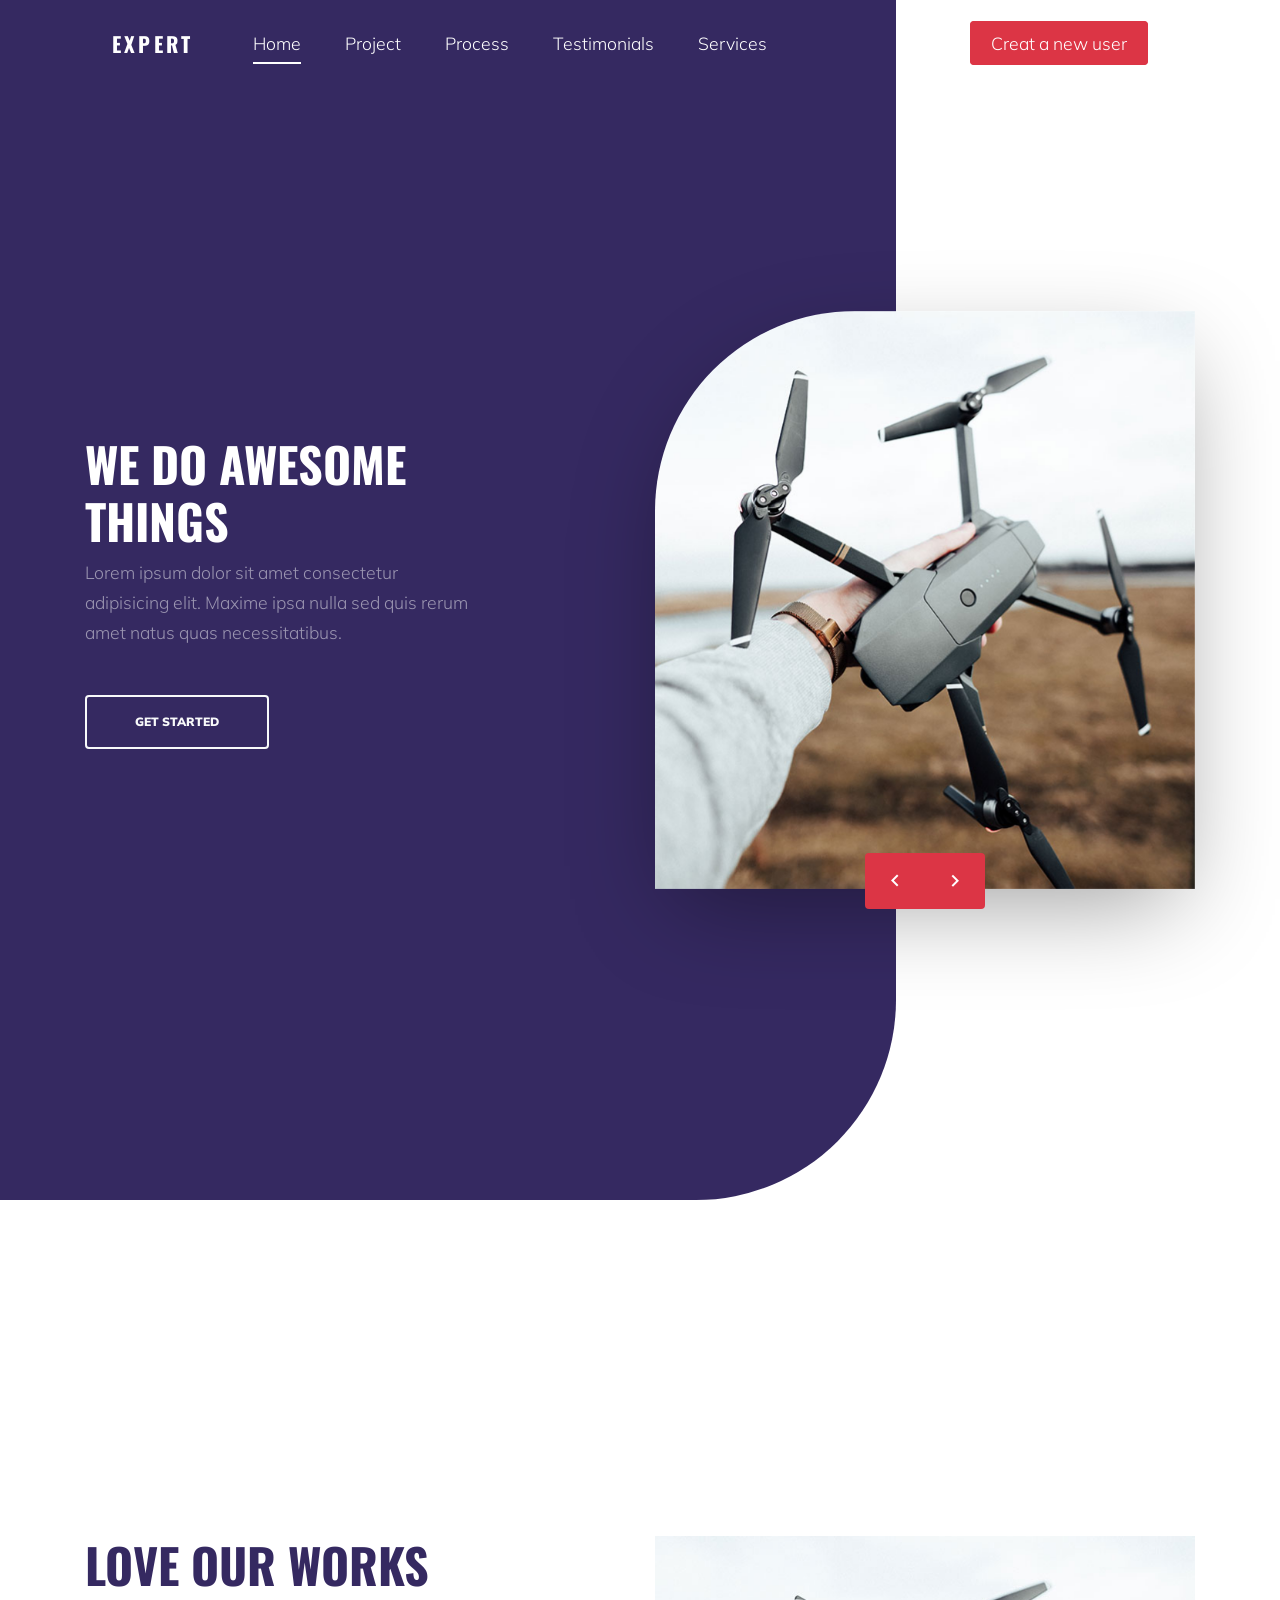
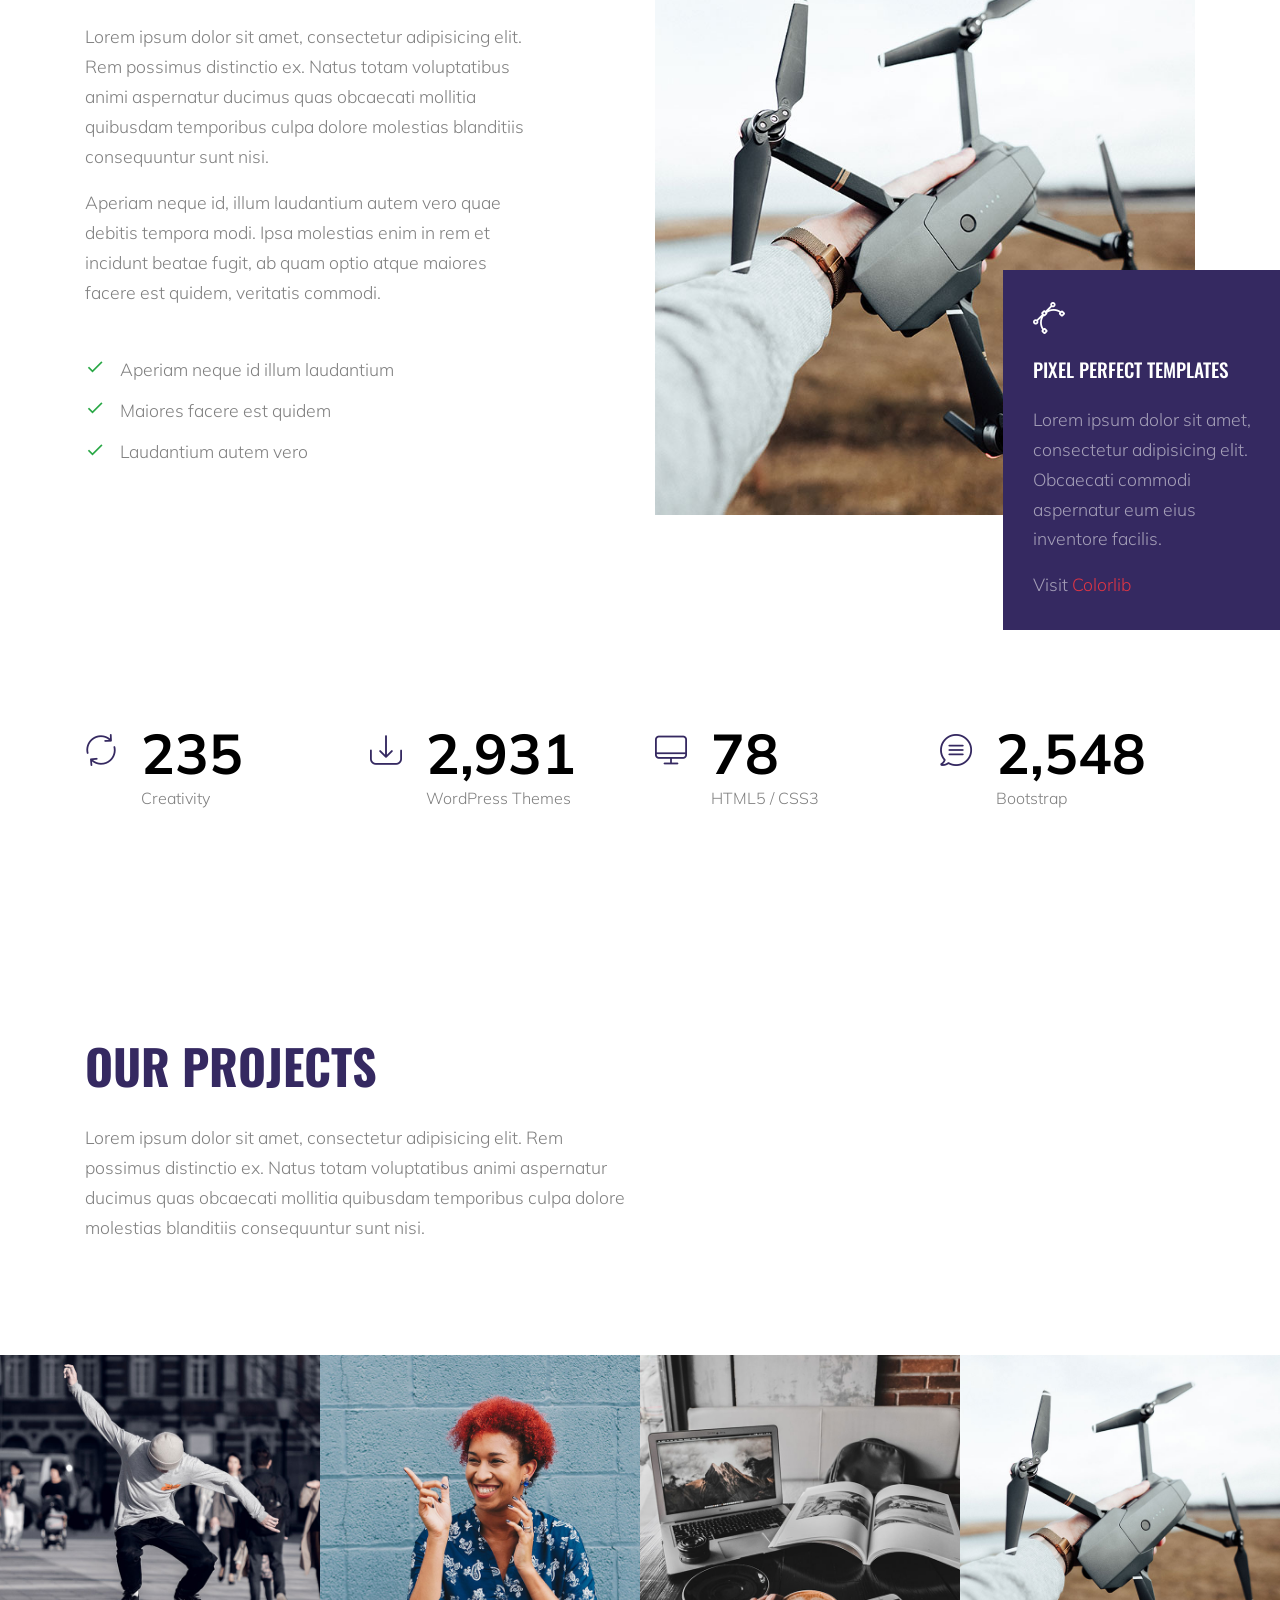
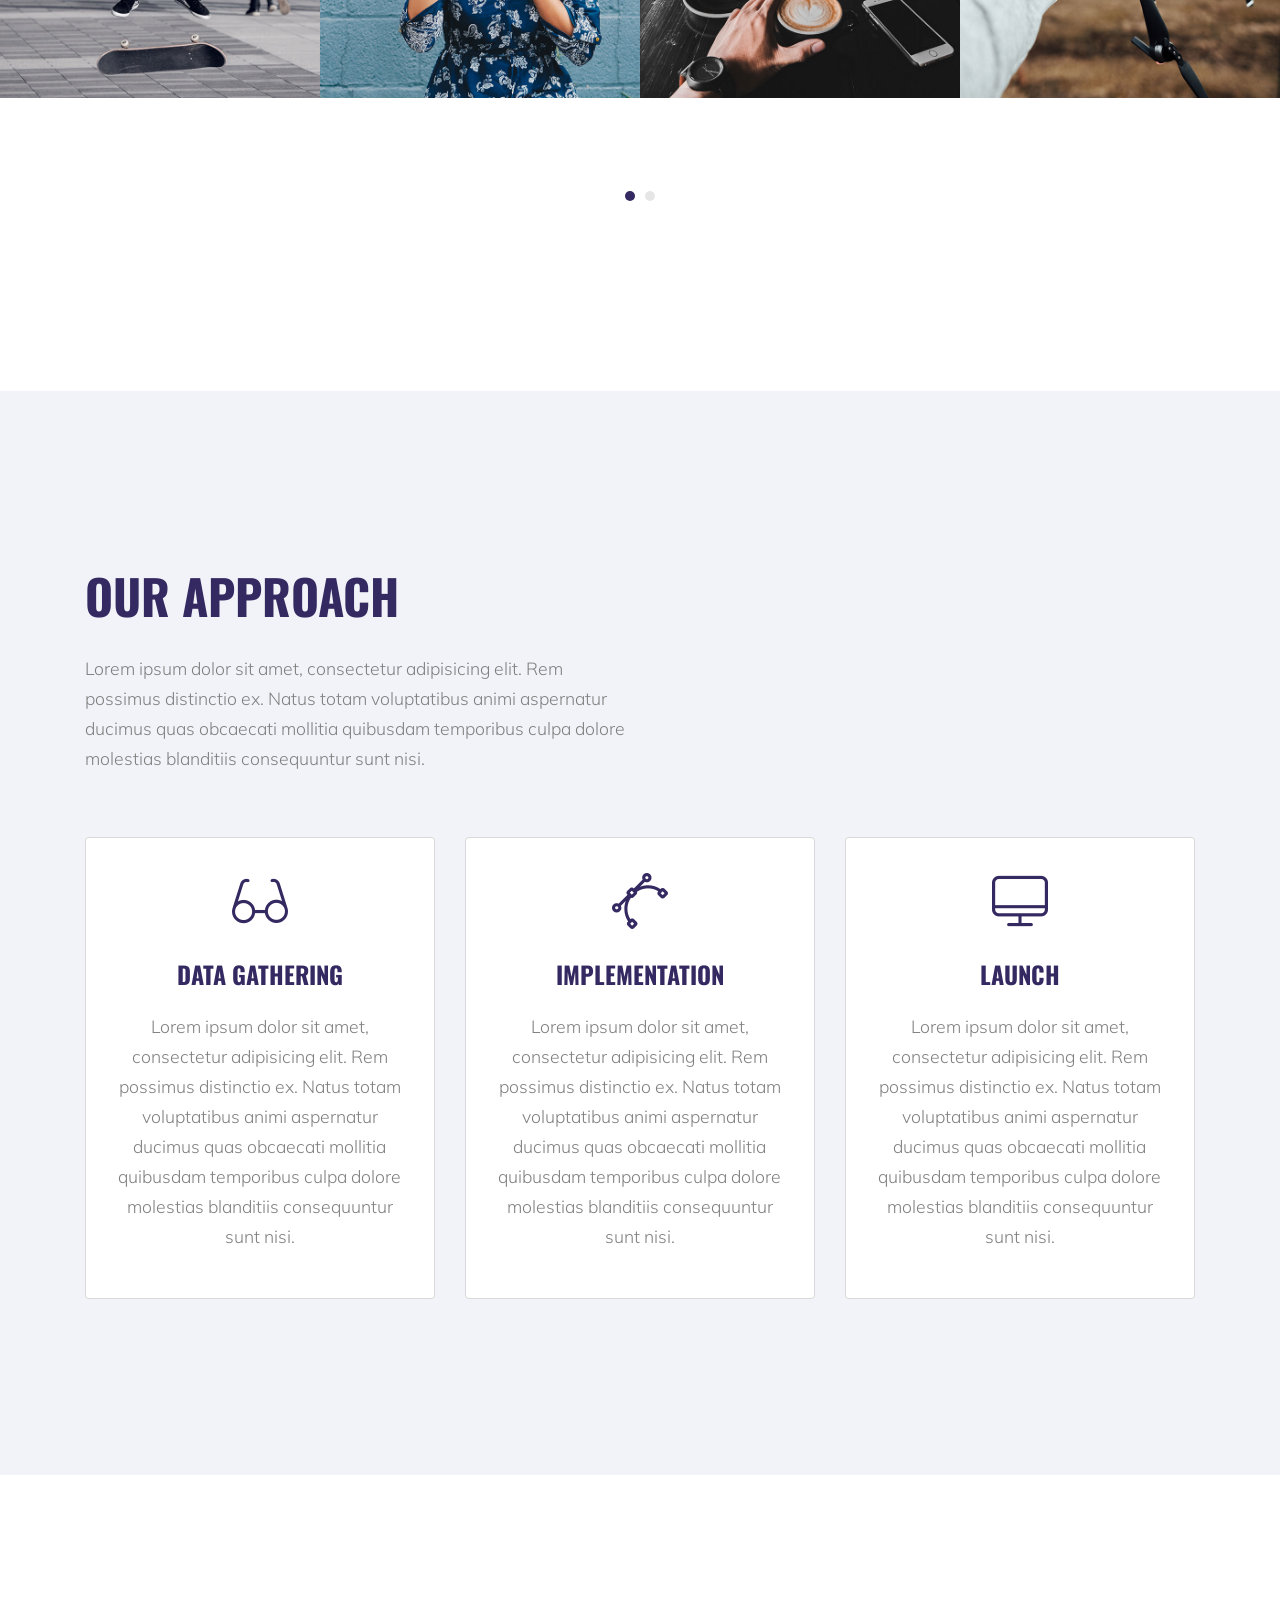
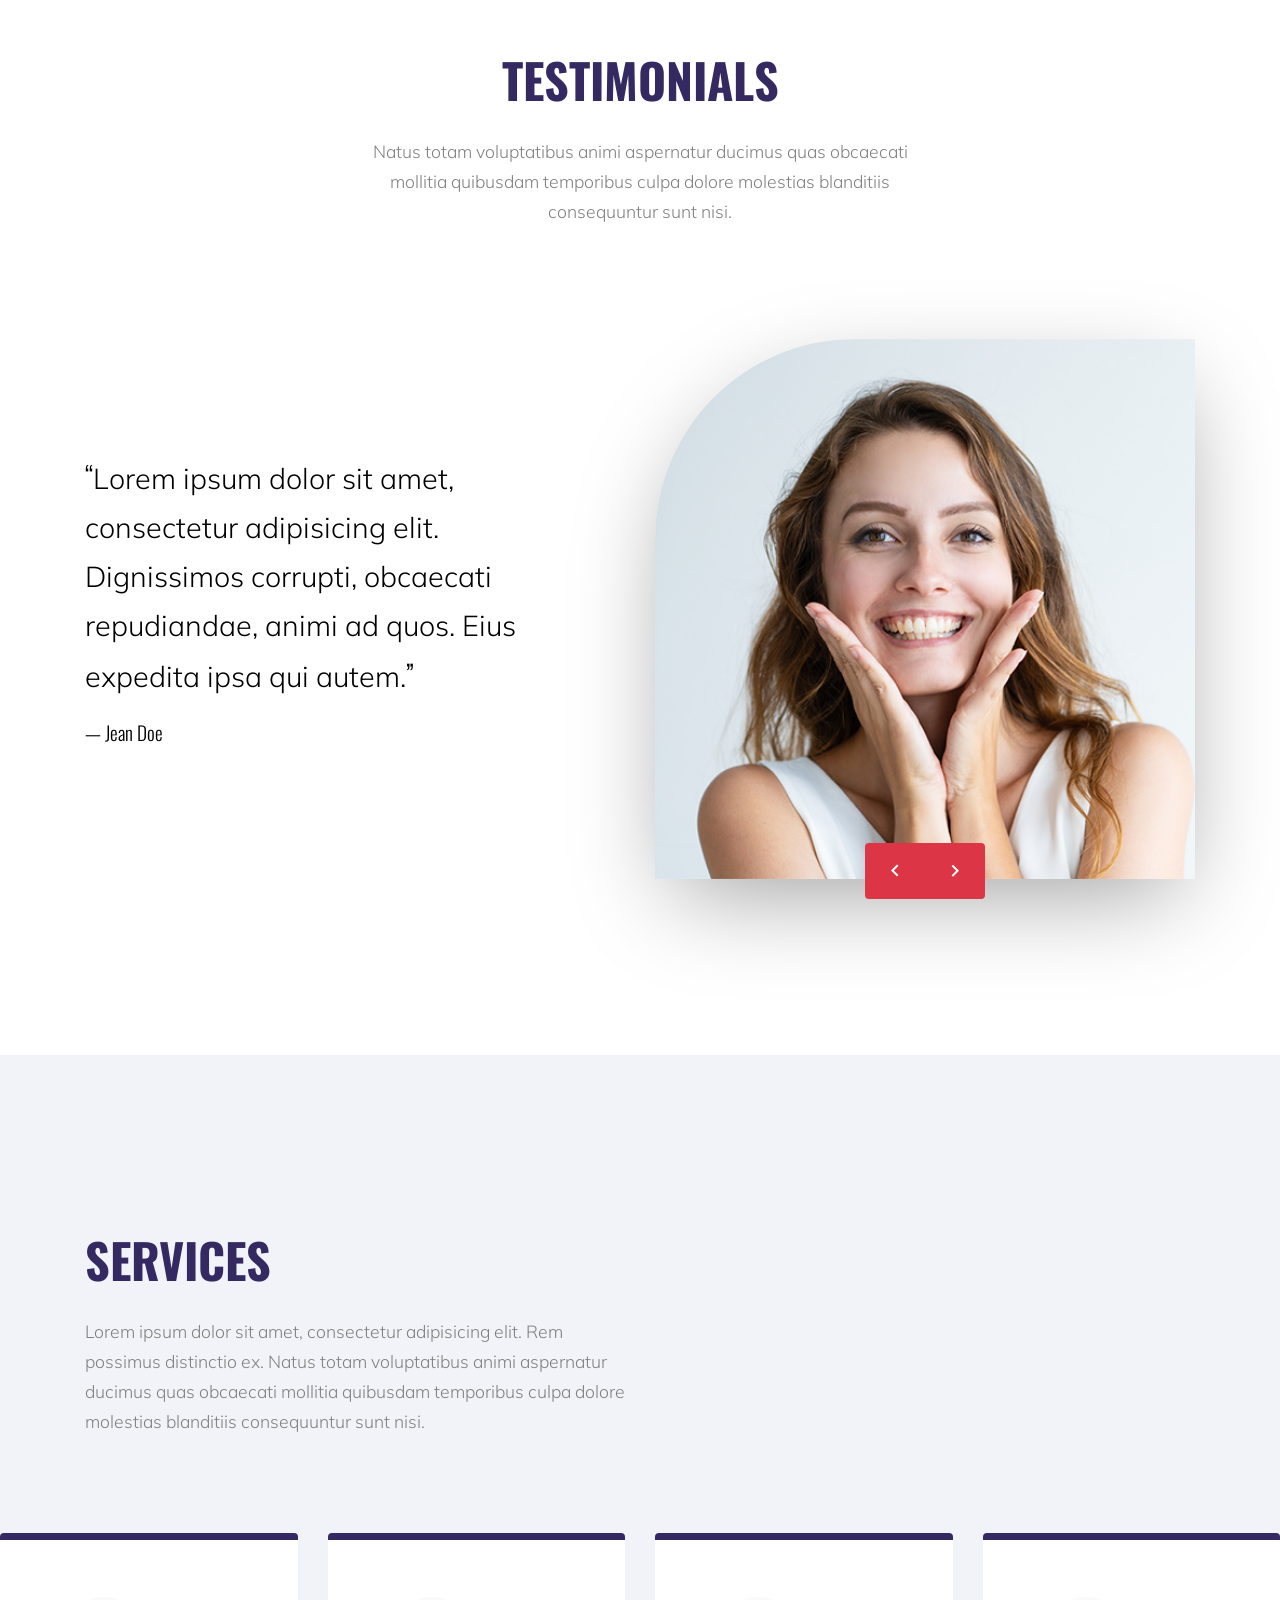
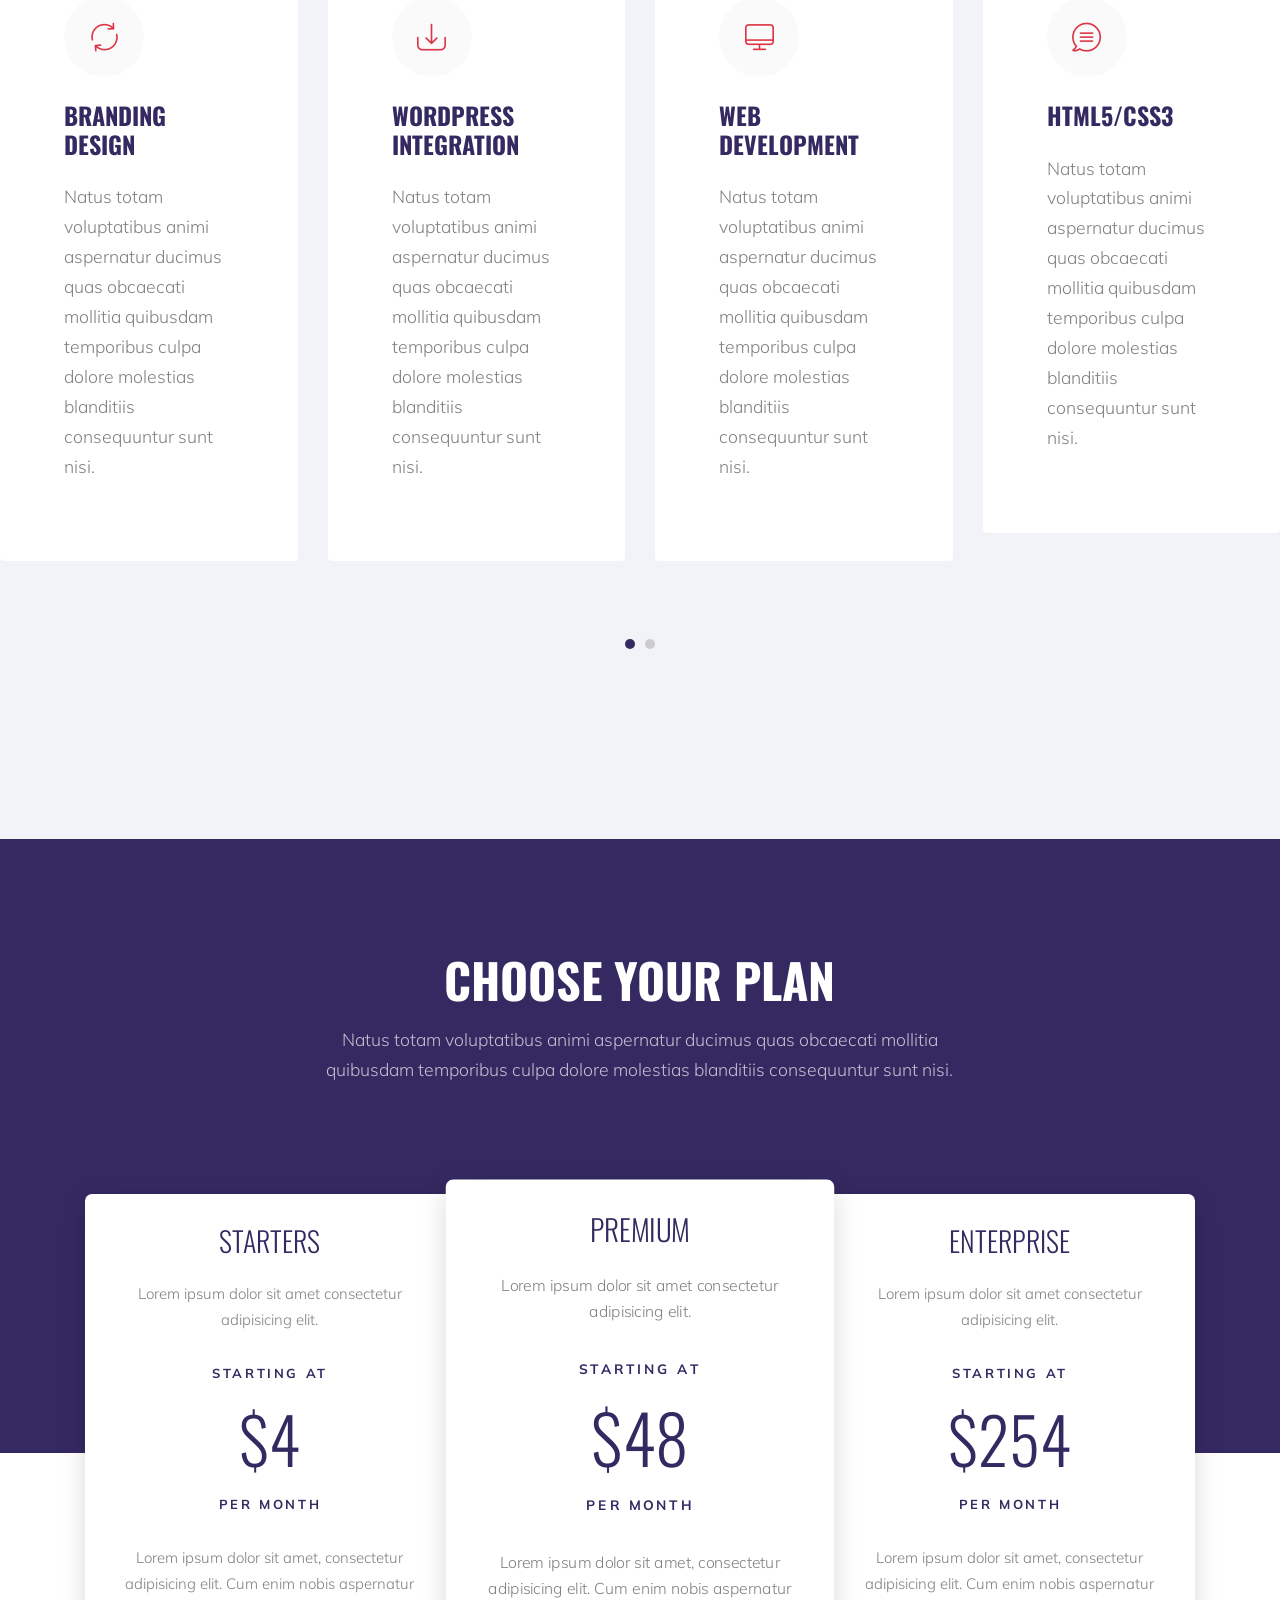
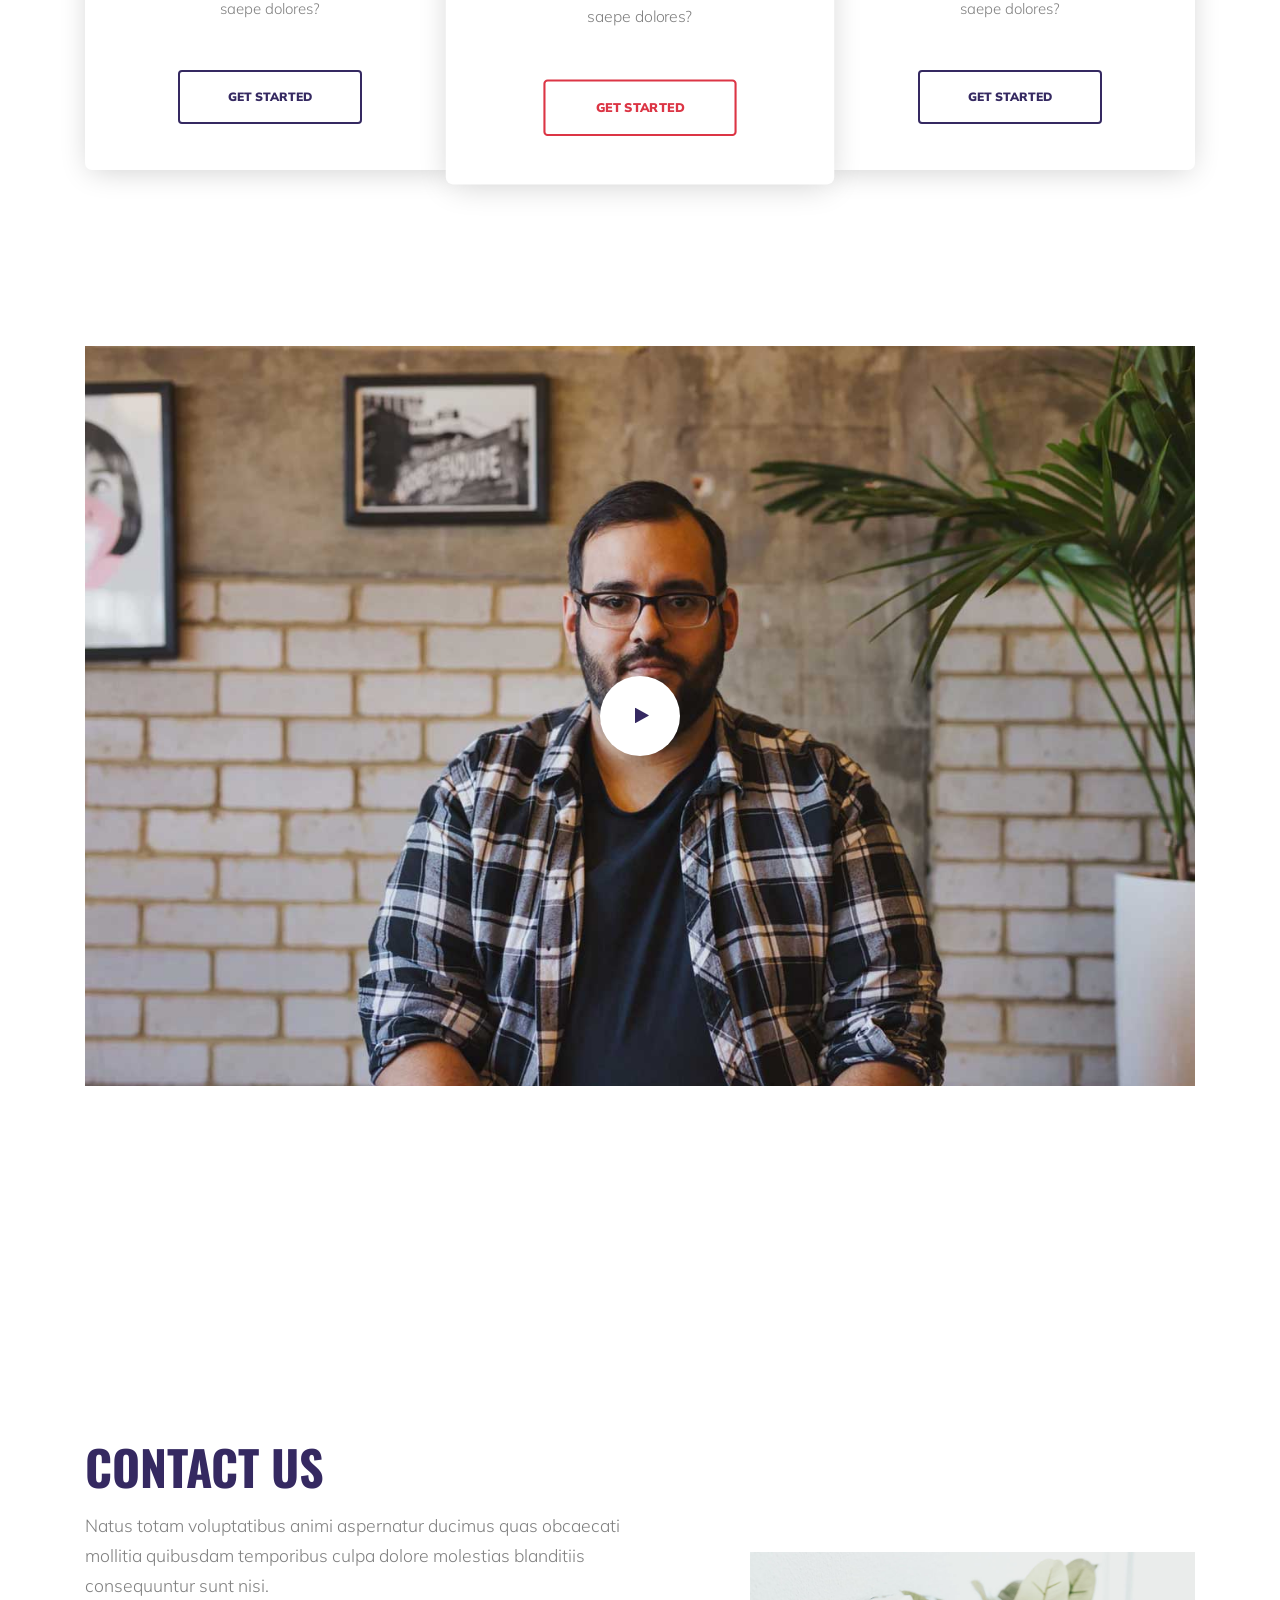
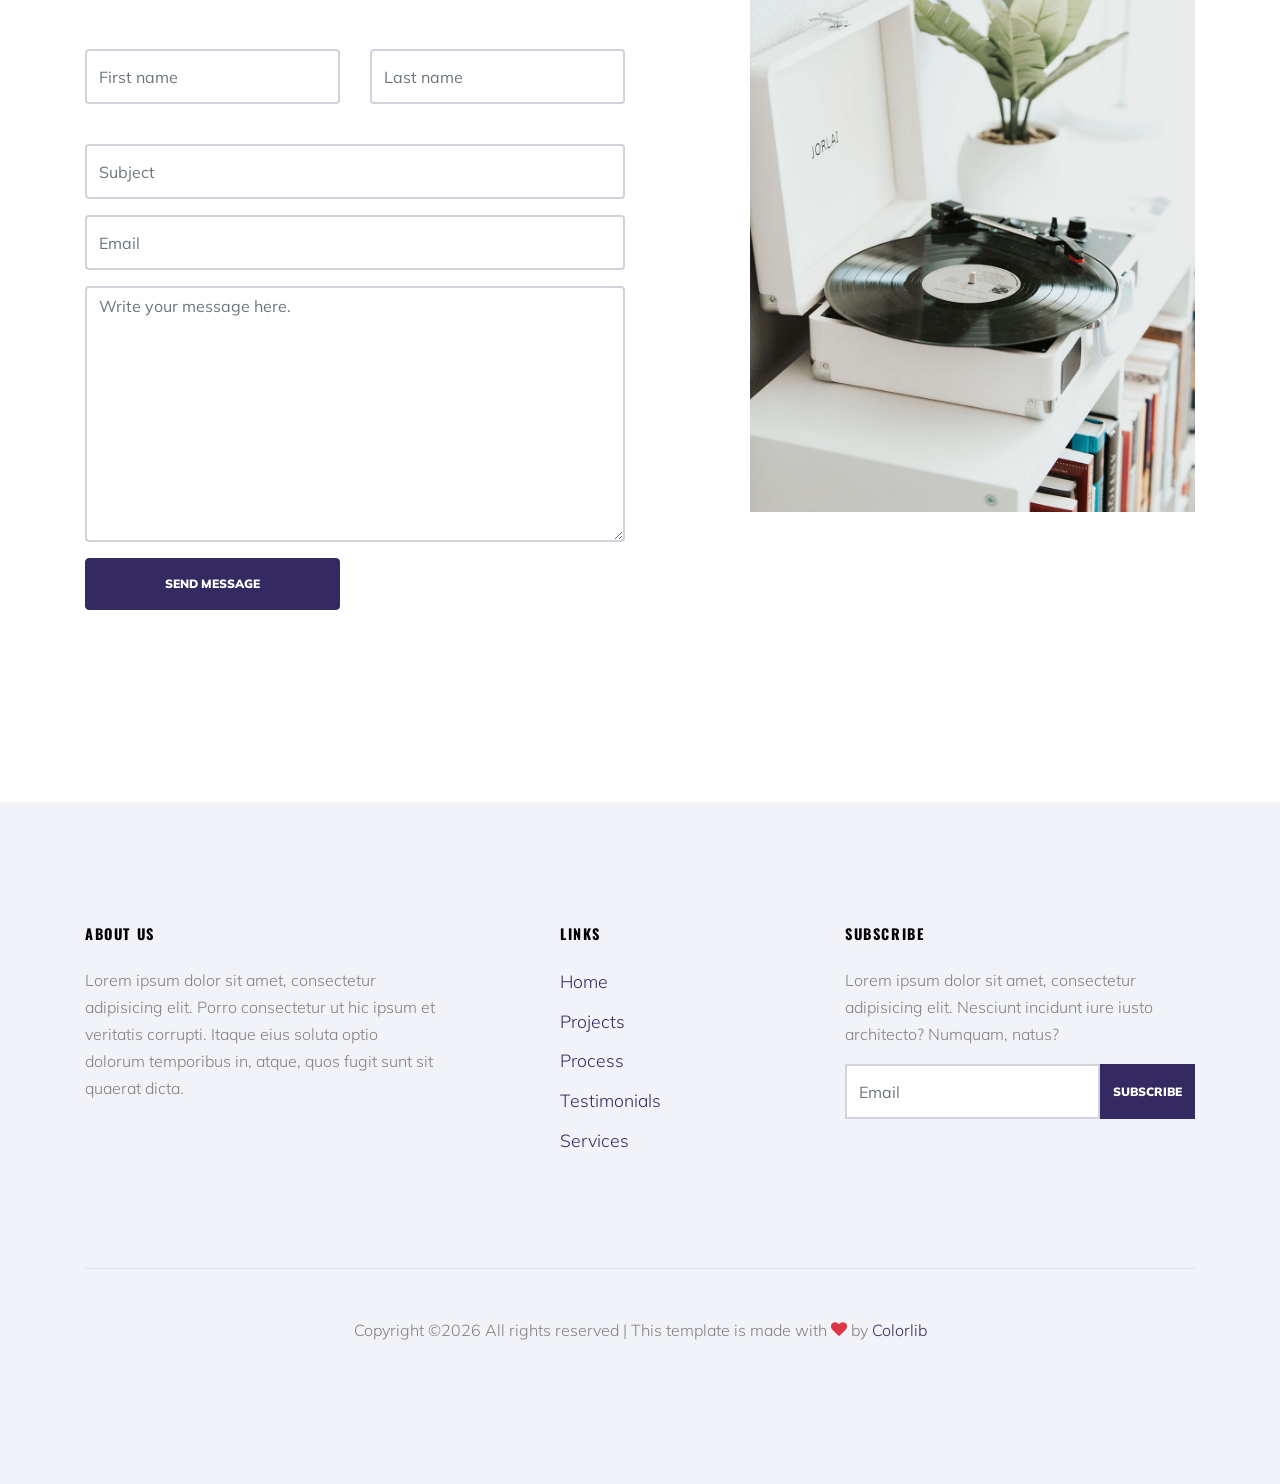
<file: index.html>
<!DOCTYPE html>
<html lang="en">
  <head>
    <title>Expert &mdash; Onepage Template by Colorlib</title>
    <meta charset="utf-8">
    <meta name="viewport" content="width=device-width, initial-scale=1, shrink-to-fit=no">
    
    <link href="https://fonts.googleapis.com/css?family=Oswald:400,700|Muli:300,400,700,900" rel="stylesheet">

    <link rel="stylesheet" href="fonts/icomoon/style.css">

    <link rel="stylesheet" href="css/bootstrap.min.css">
    <link rel="stylesheet" href="css/jquery-ui.css">
    <link rel="stylesheet" href="css/owl.carousel.min.css">
    <link rel="stylesheet" href="css/owl.theme.default.min.css">
    <link rel="stylesheet" href="css/owl.theme.default.min.css">

    <link rel="stylesheet" href="css/jquery.fancybox.min.css">

    <link rel="stylesheet" href="css/bootstrap-datepicker.css">

    <link rel="stylesheet" href="fonts/flaticon/font/flaticon.css">

    <link rel="stylesheet" href="css/aos.css">

    <link rel="stylesheet" href="css/style.css">
    
  </head>
  <body data-spy="scroll" data-target=".site-navbar-target" data-offset="300">
  

  <div id="overlayer"></div>
  <div class="loader">
    <div class="spinner-border text-primary" role="status">
      <span class="sr-only">Loading...</span>
    </div>
  </div>


  <div class="site-wrap">

    <div class="site-mobile-menu site-navbar-target">
      <div class="site-mobile-menu-header">
        <div class="site-mobile-menu-close mt-3">
          <span class="icon-close2 js-menu-toggle"></span>
        </div>
      </div>
      <div class="site-mobile-menu-body"></div>
    </div>
   
    
    <header class="site-navbar py-4 js-sticky-header site-navbar-target" role="banner">
      
      <div class="container-fluid">
        <div class="d-flex align-items-center">
          <div class="site-logo"><a href="/" class="text-uppercase">Expert</a></div>
          <div>
            <nav class="site-navigation position-relative text-right" role="navigation">
              <ul class="site-menu main-menu js-clone-nav mr-auto d-none d-xl-block">
                <li><a href="#home-section" class="nav-link">Home</a></li>
                <li><a href="#work-section" class="nav-link">Project</a></li>
                <li><a href="#process-section" class="nav-link">Process</a></li>
                <li><a href="#testimonials-section" class="nav-link">Testimonials</a></li>
                <li><a href="#services-section" class="nav-link">Services</a></li>
                
              </ul>
            </nav>
          </div>
          <div class="ml-auto">
            <nav class="site-navigation position-relative text-right" role="navigation">
              <ul class="site-menu main-menu site-menu-dark js-clone-nav mr-auto d-none d-xl-block">
                <li class="cta"><a href="register.php" class="nav-link"><span class="border bg-danger rounded text-white border-danger">Creat a new user </span></a></li>
              </ul>
            </nav>
            <a href="#" class="d-inline-block d-xl-none site-menu-toggle js-menu-toggle float-right"><span class="icon-menu h3"></span></a>
          </div>
        </div>
      </div>
      
    </header>

    <div class="intro-section custom-owl-carousel" id="home-section">
      <div class="container">
        <div class="row align-items-center">
          <div class="col-lg-5 mr-auto" data-aos="fade-up">

            <div class="owl-carousel slide-one-item-alt-text">
              <div class="slide-text">
                <h1>We Do Awesome Things</h1>
                <p class="mb-5">Lorem ipsum dolor sit amet consectetur adipisicing elit. Maxime ipsa nulla sed quis rerum amet natus quas necessitatibus.</p>
                <p><a href="#" target="_blank" class="btn btn-outline-light py-3 px-5">Get Started</a></p>
              </div>
              <div class="slide-text">
                <h1>Welcome</h1>
                <p class="mb-5">Lorem ipsum dolor sit amet consectetur adipisicing elit. Maxime ipsa nulla sed quis rerum amet natus quas necessitatibus.</p>
                <p><a href="#" target="_blank" class="btn btn-outline-light py-3 px-5">Get Started</a></p>
              </div>
              <div class="slide-text">
                <h1>High Quality Website Templates</h1>
                <p class="mb-5">Lorem ipsum dolor sit amet consectetur adipisicing elit. Maxime ipsa nulla sed quis rerum amet natus quas necessitatibus.</p>
                <p><a href="#" target="_blank" class="btn btn-outline-light py-3 px-5">Get Started</a></p>
              </div>
              <div class="slide-text">
                <h1>We do things right.</h1>
                <p class="mb-5">Lorem ipsum dolor sit amet consectetur adipisicing elit. Maxime ipsa nulla sed quis rerum amet natus quas necessitatibus.</p>
                <p><a href="#" target="_blank" class="btn btn-outline-light py-3 px-5">Get Started</a></p>
              </div>
            </div>

          </div>
          <div class="col-lg-6 ml-auto"  data-aos="fade-up" data-aos-delay="100">
                        
            <div class="owl-carousel slide-one-item-alt">
              <img src="images/img_1.jpg" alt="Image" class="img-fluid">
              <img src="images/img_2.jpg" alt="Image" class="img-fluid">
              <img src="images/img_3.jpg" alt="Image" class="img-fluid">
              <img src="images/img_4.jpg" alt="Image" class="img-fluid">
            </div>

            <div class="owl-custom-direction">
              <a href="#" class="custom-prev"><span class="icon-keyboard_arrow_left"></span></a>
              <a href="#" class="custom-next"><span class="icon-keyboard_arrow_right"></span></a>
            </div>

          </div>
        </div>
      </div>
    </div>


    <div class="site-section section-1">
      
    
      <div class="container">
        <div class="row">
          <div class="col-lg-5 mr-auto mb-5"  data-aos="fade-up">

            <div class="mb-5">
              <h2 class="section-title">Love Our Works</h2>
              <p>Lorem ipsum dolor sit amet, consectetur adipisicing elit. Rem possimus distinctio ex. Natus totam voluptatibus animi aspernatur ducimus quas obcaecati mollitia quibusdam temporibus culpa dolore molestias blanditiis consequuntur sunt nisi.</p>
              <p class="mb-5">Aperiam neque id, illum laudantium autem vero quae debitis tempora modi. Ipsa molestias enim in rem et incidunt beatae fugit, ab quam optio atque maiores facere est quidem, veritatis commodi.</p>

              <ul class="ul-check list-unstyled success">
                <li>Aperiam neque id illum laudantium</li>
                <li>Maiores facere est quidem</li>
                <li>Laudantium autem vero</li>
              </ul>
            </div>

            
          </div>

          <div class="col-lg-6"  data-aos="fade-up" data-aos-delay="100">
            <div class="image-absolute-box">
              <div class="box">
                <div class="icon-wrap"><span class="flaticon-vector"></span></div>
                <h3>Pixel Perfect Templates</h3>
                <p>Lorem ipsum dolor sit amet, consectetur adipisicing elit. Obcaecati commodi aspernatur eum eius inventore facilis.</p>
                <p class="mb-0">Visit <a href="#" class="text-danger">Colorlib</a></p>
              </div>
              <img src="images/img_1.jpg" alt="Image" class="img-fluid">
            </div>
          </div>
        </div>
      </div>

    </div>

    <div class="container section-counter">
      <div class="row">
        <div class="col-md-6 col-lg-3" data-aos="fade-up" data-aos-delay="">
          <div class="counter d-flex align-items-start mb-5">
            <div class="icon-wrap"><span class="flaticon-reload text-primary"></span></div>

            <div class="counter-text">
              <strong class="number" data-number="360">0</strong>
              <span>Creativity</span>
            </div>
          </div>
        </div>

        <div class="col-md-6 col-lg-3" data-aos="fade-up" data-aos-delay="100">
          <div class="counter d-flex align-items-start">
            <div class="icon-wrap"><span class="flaticon-download text-primary"></span></div>
            <div class="counter-text">
              <strong class="number" data-number="4500">0</strong>
              <span>WordPress Themes </span>
            </div>
          </div>
        </div>

        <div class="col-md-6 col-lg-3" data-aos="fade-up" data-aos-delay="200">
          <div class="counter d-flex align-items-start mb-5">
            <div class="icon-wrap"><span class="flaticon-monitor text-primary"></span></div>
            <div class="counter-text">
              <strong class="number" data-number="120">0</strong>
              <span>HTML5 / CSS3</span>
            </div>
          </div>
        </div>

        <div class="col-md-6 col-lg-3" data-aos="fade-up" data-aos-delay="300">
          <div class="counter d-flex align-items-start">
            <div class="icon-wrap"><span class="flaticon-chat text-primary"></span></div>
            <div class="counter-text">
              <strong class="number" data-number="3913">0</strong>
              <span>Bootstrap</span>
            </div>
          </div>
        </div>
      </div>
    </div>

    <div class="site-section section-2" id="work-section" data-aos="fade">
      <div class="container">
        <div class="row">
          <div class="col-lg-6 mb-5">
            <h2 class="section-title">Our Projects</h2>
            <p>Lorem ipsum dolor sit amet, consectetur adipisicing elit. Rem possimus distinctio ex. Natus totam voluptatibus animi aspernatur ducimus quas obcaecati mollitia quibusdam temporibus culpa dolore molestias blanditiis consequuntur sunt nisi.</p>
          </div>
        </div>

      </div>
        



      <div class="owl-carousel nonloop-block-13">

          <a class="work-thumb" href="images/img_1.jpg" data-fancybox="gallery">
            <div class="work-text">
              <h3>Project Name Here</h3>
              <span class="category">Website</span>
            </div>
            <img src="images/img_1.jpg" alt="Image" class="img-fluid">
          </a> 
          
          <a class="work-thumb" href="images/img_2.jpg" data-fancybox="gallery">
            <div class="work-text">
              <h3>Project Name Here</h3>
              <span class="category">Illustration</span>
            </div>
            <img src="images/img_2.jpg" alt="Image" class="img-fluid">
          </a>

          <a class="work-thumb" href="images/img_3.jpg" data-fancybox="gallery">
            <div class="work-text">
              <h3>Project Name Here</h3>
              <span class="category">Branding</span>
            </div>
            <img src="images/img_3.jpg" alt="Image" class="img-fluid">
          </a>

          <a class="work-thumb" href="images/img_4.jpg" data-fancybox="gallery">
            <div class="work-text">
              <h3>Project Name Here</h3>
              <span class="category">Web Development</span>
            </div>
            <img src="images/img_4.jpg" alt="Image" class="img-fluid">
          </a>

          <a class="work-thumb" href="images/img_1.jpg" data-fancybox="gallery">
            <div class="work-text">
              <h3>Project Name Here</h3>
              <span class="category">Design</span>
            </div>
            <img src="images/img_1.jpg" alt="Image" class="img-fluid">
          </a>
      </div>
    

    </div>


    <div class="site-section section-2 bg-light" id="process-section" data-aos="fade">
      <div class="container">
        <div class="row">
          <div class="col-lg-6 mb-5">
            <h2 class="section-title">Our Approach</h2>
            <p>Lorem ipsum dolor sit amet, consectetur adipisicing elit. Rem possimus distinctio ex. Natus totam voluptatibus animi aspernatur ducimus quas obcaecati mollitia quibusdam temporibus culpa dolore molestias blanditiis consequuntur sunt nisi.</p>
          </div>
        </div>
        <div class="row">
          <div class="col-md-6 col-lg-4 mb-4 mb-lg-0">
            <div class="process bg-white rounded">
              <div>
                <span class="flaticon-glasses display-4 text-primary mb-4 d-inline-block"></span>
                <h3>Data Gathering</h3>
                <p>Lorem ipsum dolor sit amet, consectetur adipisicing elit. Rem possimus distinctio ex. Natus totam voluptatibus animi aspernatur ducimus quas obcaecati mollitia quibusdam temporibus culpa dolore molestias blanditiis consequuntur sunt nisi.</p>
              </div>

            </div>
          </div>
          <div class="col-md-6 col-lg-4 mb-4 mb-lg-0">
            <div class="process bg-white rounded">
              <div>
                <span class="flaticon-vector display-4 text-primary mb-4 d-inline-block"></span>
                <h3>Implementation</h3>
                <p>Lorem ipsum dolor sit amet, consectetur adipisicing elit. Rem possimus distinctio ex. Natus totam voluptatibus animi aspernatur ducimus quas obcaecati mollitia quibusdam temporibus culpa dolore molestias blanditiis consequuntur sunt nisi.</p>
              </div>

            </div>
          </div>
          <div class="col-md-6 col-lg-4 mb-4 mb-lg-0">
            <div class="process bg-white rounded">
              <div>
                <span class="flaticon-monitor display-4 text-primary mb-4 d-inline-block"></span>
                <h3>Launch</h3>
                <p>Lorem ipsum dolor sit amet, consectetur adipisicing elit. Rem possimus distinctio ex. Natus totam voluptatibus animi aspernatur ducimus quas obcaecati mollitia quibusdam temporibus culpa dolore molestias blanditiis consequuntur sunt nisi.</p>
              </div>

            </div>
          </div>
        </div>
      </div>
    </div>


    <div class="site-section testimonial-wrap custom-owl-carousel" id="testimonials-section">
      <div class="container">
        <div class="row text-center justify-content-center mb-5"  data-aos="fade-up">
          <div class="col-lg-6 mb-5 text-center">
            <h2 class="section-title w-100 mx-auto">Testimonials</h2>
            <p>Natus totam voluptatibus animi aspernatur ducimus quas obcaecati mollitia quibusdam temporibus culpa dolore molestias blanditiis consequuntur sunt nisi.</p>
          </div>
        </div>
        <div class="row align-items-center"  data-aos="fade-up" data-aos-delay="100">
          <div class="col-lg-5 mr-auto">

            <div class="owl-carousel slide-one-item-alt-text">
              <div class="slide-text">
                <blockquote>
                  <p><span>&ldquo;</span>Lorem ipsum dolor sit amet, consectetur adipisicing elit. Dignissimos corrupti, obcaecati repudiandae, animi ad quos. Eius expedita ipsa qui autem.<span>&rdquo;</span></p>
                  <p class="author">&mdash;  Jean Doe</p>
                </blockquote>
              </div>
              <div class="slide-text">
                <blockquote>
                  <p><span>&ldquo;</span>Lorem ipsum dolor sit amet, consectetur adipisicing elit. Dignissimos corrupti, obcaecati repudiandae, animi ad quos. Eius expedita ipsa qui autem.<span>&rdquo;</span></p>
                  <p class="author">&mdash;  Gregg Pollach</p>
                </blockquote>
              </div>
              <div class="slide-text">
               <blockquote>
                  <p><span>&ldquo;</span>Lorem ipsum dolor sit amet, consectetur adipisicing elit. Dignissimos corrupti, obcaecati repudiandae, animi ad quos. Eius expedita ipsa qui autem.<span>&rdquo;</span></p>
                  <p class="author">&mdash;  Rober Kenneth</p>
                </blockquote>
              </div>
              <div class="slide-text">
                <blockquote>
                  <p><span>&ldquo;</span>Lorem ipsum dolor sit amet, consectetur adipisicing elit. Dignissimos corrupti, obcaecati repudiandae, animi ad quos. Eius expedita ipsa qui autem.<span>&rdquo;</span></p>
                  <p class="author">&mdash;  Joshua Smith</p>
                </blockquote>
              </div>
            </div>

          </div>
          <div class="col-lg-6 ml-auto"  data-aos="fade-up" data-aos-delay="200">
                        
            <div class="owl-carousel slide-one-item-alt">
              <img src="images/person_1.jpg" alt="Image" class="img-fluid">
              <img src="images/person_2.jpg" alt="Image" class="img-fluid">
              <img src="images/person_3.jpg" alt="Image" class="img-fluid">
              <img src="images/person_4.jpg" alt="Image" class="img-fluid">
            </div>

            <div class="owl-custom-direction">
              <a href="#" class="custom-prev"><span class="icon-keyboard_arrow_left"></span></a>
              <a href="#" class="custom-next"><span class="icon-keyboard_arrow_right"></span></a>
            </div>

          </div>
        </div>
      </div>
    </div>


    <div class="site-section bg-light" id="services-section" data-aos="fade">
      <div class="container">
        <div class="row">
          <div class="col-lg-6 mb-5">
            <h2 class="section-title">Services</h2>
            <p>Lorem ipsum dolor sit amet, consectetur adipisicing elit. Rem possimus distinctio ex. Natus totam voluptatibus animi aspernatur ducimus quas obcaecati mollitia quibusdam temporibus culpa dolore molestias blanditiis consequuntur sunt nisi.</p>
          </div>
        </div>

      </div>

        
      <div class="owl-carousel nonloop-block-14">
        
        <div class="service">
          <div>
            <span class="custom-icon-wrap"><span class="flaticon-reload"></span></span>
            <h3>Branding Design</h3>
            <p>Natus totam voluptatibus animi aspernatur ducimus quas obcaecati mollitia quibusdam temporibus culpa dolore molestias blanditiis consequuntur sunt nisi.</p>
          </div>
        </div>


        <div class="service">
          <div>
            <span class="custom-icon-wrap"><span class="flaticon-download"></span></span>
            <h3>WordPress Integration</h3>
            <p>Natus totam voluptatibus animi aspernatur ducimus quas obcaecati mollitia quibusdam temporibus culpa dolore molestias blanditiis consequuntur sunt nisi.</p>
          </div>
        </div>

        <div class="service">
          <div>
            <span class="custom-icon-wrap"><span class="flaticon-monitor"></span></span>
            <h3>Web Development</h3>
            <p>Natus totam voluptatibus animi aspernatur ducimus quas obcaecati mollitia quibusdam temporibus culpa dolore molestias blanditiis consequuntur sunt nisi.</p>
          </div>
        </div>

        <div class="service">
          <div>
            <span class="custom-icon-wrap"><span class="flaticon-chat"></span></span>
            <h3>HTML5/CSS3</h3>
            <p>Natus totam voluptatibus animi aspernatur ducimus quas obcaecati mollitia quibusdam temporibus culpa dolore molestias blanditiis consequuntur sunt nisi.</p>
          </div>
        </div>

        <div class="service">
          <div>
            <span class="custom-icon-wrap"><span class="flaticon-glasses"></span></span>
            <h3>Web Templates</h3>
            <p>Natus totam voluptatibus animi aspernatur ducimus quas obcaecati mollitia quibusdam temporibus culpa dolore molestias blanditiis consequuntur sunt nisi.</p>
          </div>
        </div>

        <div class="service">
          <div>
            <span class="custom-icon-wrap"><span class="flaticon-vector"></span></span>
            <h3>Creative Design</h3>
            <p>Natus totam voluptatibus animi aspernatur ducimus quas obcaecati mollitia quibusdam temporibus culpa dolore molestias blanditiis consequuntur sunt nisi.</p>
          </div>
        </div>



      </div>

    </div>


    <div class="pricing-wrap bg-primary pricing-counter" id="pricing-section" data-aos="fade">
      <div class="container">
        <div class="row justify-content-center">
          <div class="col-lg-7 text-center">
            <h2 class="section-title mb-3 text-center text-white mx-auto">Choose Your Plan</h2>
            <p class="mb-5 section-desc">Natus totam voluptatibus animi aspernatur ducimus quas obcaecati mollitia quibusdam temporibus culpa dolore molestias blanditiis consequuntur sunt nisi.</p>
          
          </div>
        </div>
      </div>
    </div>
    
    <div class="container">
      <div class="row no-gutters">
        <div class="col-lg-4">
          <div class="pricing">
            <h3>Starters</h3>
            <p class="description">Lorem ipsum dolor sit amet consectetur adipisicing elit.</p>
            <div class="price">
              <span>Starting at</span>
              <strong>$<em class="number" data-number="7">0</em></strong>
              <span>Per Month</span>
            </div>

            <p class="description-2 mb-5">Lorem ipsum dolor sit amet, consectetur adipisicing elit. Cum enim nobis aspernatur saepe dolores?</p>

            <p><a href="#" target="_blank" class="btn btn-outline-primary py-3 px-5">Get Started</a></p>
            
          </div>
        </div>
        <div class="col-lg-4">
          <div class="pricing pricing-popular">
            <h3>Premium</h3>
            <p class="description">Lorem ipsum dolor sit amet consectetur adipisicing elit.</p>
            <div class="price">
              <span>Starting at</span>
              <strong>$<em class="number" data-number="75">0</em></strong>
              <span>Per Month</span>
            </div>

            <p class="description-2 mb-5">Lorem ipsum dolor sit amet, consectetur adipisicing elit. Cum enim nobis aspernatur saepe dolores?</p>

            <p><a href="#" target="_blank" class="btn  btn-outline-danger py-3 px-5">Get Started</a></p>
            
          </div>
        </div>
        <div class="col-lg-4">
          <div class="pricing">
            <h3>Enterprise</h3>
            <p class="description">Lorem ipsum dolor sit amet consectetur adipisicing elit.</p>
            <div class="price">
              <span>Starting at</span>
              <strong>$<em class="number" data-number="390">0</em></strong>
              <span>Per Month</span>
            </div>

            <p class="description-2 mb-5">Lorem ipsum dolor sit amet, consectetur adipisicing elit. Cum enim nobis aspernatur saepe dolores?</p>

            <p><a href="#" target="_blank" class="btn btn-outline-primary py-3 px-5">Get Started</a></p>
            
          </div>
        </div>
      </div>
    </div>


    <div class="site-section"  data-aos="fade">
      <div class="container">
        <a href="https://vimeo.com/325355987" class="video-img-bg" data-fancybox data-ratio="2">
          <span class="play-button">
            <span class="icon-play"></span>
          </span>
          <img src="images/video_bg.jpg" alt="Image" class="img-fluid">
        </a>
      </div>
    </div>

    <div class="site-section" id="contact-section"  data-aos="fade">
      <div class="container">

        <div class="row align-items-center">
          <div class="col-md-5 order-1 order-md-2 mb-5 mb-md-0">
            <img src="images/about_1.jpg" alt="Image" class="img-fluid">
          </div>
          <div class="col-md-6 mr-auto order-2 order-md-1">
            
            <h2 class="section-title mb-3">Contact Us</h2>
            <p class="mb-5">Natus totam voluptatibus animi aspernatur ducimus quas obcaecati mollitia quibusdam temporibus culpa dolore molestias blanditiis consequuntur sunt nisi.</p>
          
            <form method="post">
              <div class="form-group row">
                <div class="col-md-6 mb-4">
                  <input type="text" class="form-control" placeholder="First name">
                </div>
                <div class="col-md-6">
                  <input type="text" class="form-control" placeholder="Last name">
                </div>
              </div>

              <div class="form-group row">
                <div class="col-md-12">
                  <input type="text" class="form-control" placeholder="Subject">
                </div>
              </div>

              <div class="form-group row">
                <div class="col-md-12">
                  <input type="email" class="form-control" placeholder="Email">
                </div>
              </div>
              <div class="form-group row">
                <div class="col-md-12">
                  <textarea class="form-control" id="" cols="30" rows="10" placeholder="Write your message here."></textarea>
                </div>
              </div>

              <div class="form-group row">
                <div class="col-md-6">
                  
                  <input type="submit" class="btn btn-primary py-3 px-5 btn-block" value="Send Message">
                </div>
              </div>

            </form>
          </div>
          
        </div>
      </div>
    </div>

  
     
    <footer class="footer-section bg-light">
      <div class="container">
        <div class="row">
          <div class="col-md-4">
            <h3>About Us</h3>
            <p>Lorem ipsum dolor sit amet, consectetur adipisicing elit. Porro consectetur ut hic ipsum et veritatis corrupti. Itaque eius soluta optio dolorum temporibus in, atque, quos fugit sunt sit quaerat dicta.</p>
          </div>

          <div class="col-md-3 ml-auto">
            <h3>Links</h3>
            <ul class="list-unstyled footer-links">
              <li><a href="#home-section" class="smoothscroll">Home</a></li>
              <li><a href="#work-section" class="smoothscroll">Projects</a></li>
              <li><a href="#process-section" class="smoothscroll">Process</a></li>
              <li><a href="#testimonials-section" class="smoothscroll">Testimonials</a></li>
              <li><a href="#services-section" class="smoothscroll">Services</a></li>
            </ul>
          </div>

          <div class="col-md-4">
            <h3>Subscribe</h3>
            <p>Lorem ipsum dolor sit amet, consectetur adipisicing elit. Nesciunt incidunt iure iusto architecto? Numquam, natus?</p>
            <form action="#">
              <div class="d-flex mb-5">
                <input type="text" class="form-control rounded-0" placeholder="Email">
                <input type="submit" class="btn btn-primary rounded-0" value="Subscribe">
              </div>
            </form>
          </div>

        </div>

        <div class="row pt-5 mt-5 text-center">
          <div class="col-md-12">
            <div class="border-top pt-5">
              <p>
            <!-- Link back to Colorlib can't be removed. Template is licensed under CC BY 3.0. -->
            Copyright &copy;<script>document.write(new Date().getFullYear());</script> All rights reserved | This template is made with <i class="icon-heart text-danger" aria-hidden="true"></i> by <a href="https://colorlib.com" target="_blank" >Colorlib</a>
            <!-- Link back to Colorlib can't be removed. Template is licensed under CC BY 3.0. -->
            </p>
            
            </div>
          </div>
          
        </div>
      </div>
    </footer>

  
    
  </div> <!-- .site-wrap -->

  <script src="js/jquery-3.3.1.min.js"></script>
  <script src="js/jquery-ui.js"></script>
  <script src="js/popper.min.js"></script>
  <script src="js/bootstrap.min.js"></script>
  <script src="js/owl.carousel.min.js"></script>
  <script src="js/jquery.easing.1.3.js"></script>
  <script src="js/aos.js"></script>
  <script src="js/jquery.fancybox.min.js"></script>
  <script src="js/jquery.waypoints.min.js"></script>
  <script src="js/jquery.animateNumber.min.js"></script>
  <script src="js/jquery.sticky.js"></script>
  <script src="js/main.js"></script>
    
  
  </body>
</html>
</file>
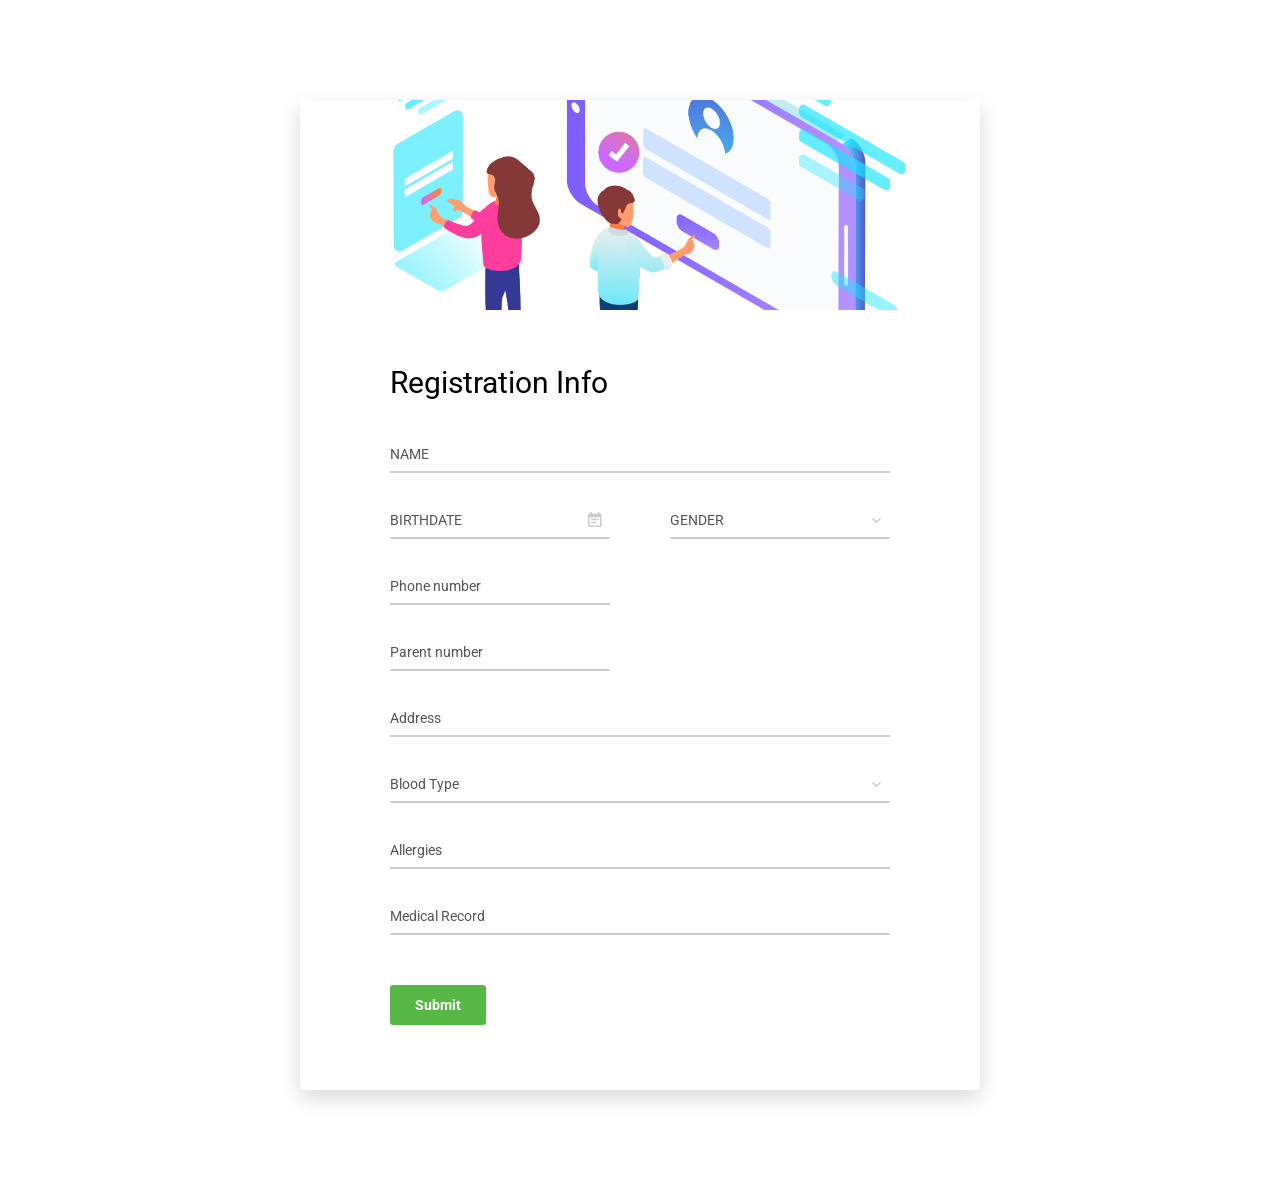
<file: dataentry.html>
<!DOCTYPE html>
<html lang="en">

<head>
    <!-- Required meta tags-->
    <meta charset="UTF-8">
    <meta name="viewport" content="width=device-width, initial-scale=1, shrink-to-fit=no">
    <meta name="description" content="Colorlib Templates">
    <meta name="author" content="Colorlib">
    <meta name="keywords" content="Colorlib Templates">

    <!-- Title Page-->
    <title>Au Register Forms by Colorlib</title>

    <!-- Icons font CSS-->
    <link href="vendor/mdi-font/css/material-design-iconic-font.min.css" rel="stylesheet" media="all">
    <link href="vendor/font-awesome-4.7/css/font-awesome.min.css" rel="stylesheet" media="all">
    <!-- Font special for pages-->
    <link href="https://fonts.googleapis.com/css?family=Roboto:100,100i,300,300i,400,400i,500,500i,700,700i,900,900i" rel="stylesheet">

    <!-- Vendor CSS-->
    <link href="vendor/select2/select2.min.css" rel="stylesheet" media="all">
    <link href="vendor/datepicker/daterangepicker.css" rel="stylesheet" media="all">

    <!-- Main CSS-->
    <link href="css/main.css" rel="stylesheet" media="all">
</head>

<body>
    <div class="page-wrapper bg-white p-t-100 p-b-100 font-robo">
        <div class="wrapper wrapper--w680">
            <div class="card card-1">
                <div class="card-heading"></div>
                <div class="card-body">
                    <h2 class="title">Registration Info</h2>
                    <form method="POST">
                        <div class="input-group">
                            <input class="input--style-1" type="text" placeholder="NAME" name="name">
                        </div>
                        <div class="row row-space">
                            <div class="col-2">
                                <div class="input-group">
                                    <input class="input--style-1 js-datepicker" type="text" placeholder="BIRTHDATE" name="birthday">
                                    <i class="zmdi zmdi-calendar-note input-icon js-btn-calendar"></i>
                                </div>
                            </div>
                            <div class="col-2">
                                <div class="input-group">
                                    <div class="rs-select2 js-select-simple select--no-search">
                                        <select name="gender">
                                            <option disabled="disabled" selected="selected">GENDER</option>
                                            <option>Male</option>
                                            <option>Female</option>
                                            <option>Other</option>
                                        </select>
                                        <div class="select-dropdown"></div>
                                    </div>
                                </div>
                            </div>
                        </div>
              
                        <div class="row row-space">
                            <div class="col-2">
                                <div class="input-group">
                                    <input class="input--style-1" type="text" placeholder="Phone number" name="res_code">
                                </div>
                            </div>
                        </div>
                        <div class="row row-space">
                            <div class="col-2">
                                <div class="input-group">
                                    <input class="input--style-1" type="text" placeholder="Parent number" name="res_code">
                                </div>
                            </div>
                        </div>

                          <div class="input-group">
                            <input class="input--style-1" type="text" placeholder="Address" name="name">
                        </div>

                        <div class="input-group">     
                            <div class="rs-select2 js-select-simple select--no-search">
                                <select name="class">
                                    <option disabled="disabled" selected="selected">Blood Type</option>
                                    <option>O− </option>
                                    <option>O+ </option>
                                    <option>A− </option>
                                    <option>A+ </option>
                                    <option>B− </option>
                                    <option>B+ </option>
                                    <option>AB− </option>
                                    <option>AB+ </option>

                                </select>
                                <div class="select-dropdown"></div>
                            </div>
                        </div>


                          <div class="input-group">
                            <input class="input--style-1" type="text" placeholder="Allergies" name="name">
                        </div>



                          <div class="input-group">
                            <input class="input--style-1" type="text" placeholder="Medical Record" name="name">
                        </div>


                         


                        <div class="p-t-20">
                            <button class="btn btn--radius btn--green" type="submit">Submit</button>
                        </div>
                    </form>
                </div>
            </div>
        </div>
    </div>

    <!-- Jquery JS-->
    <script src="vendor/jquery/jquery.min.js"></script>
    <!-- Vendor JS-->
    <script src="vendor/select2/select2.min.js"></script>
    <script src="vendor/datepicker/moment.min.js"></script>
    <script src="vendor/datepicker/daterangepicker.js"></script>

    <!-- Main JS-->
    <script src="js/global.js"></script>

</body><!-- This templates was made by Colorlib (https://colorlib.com) -->

</html>
<!-- end document-->
</file>
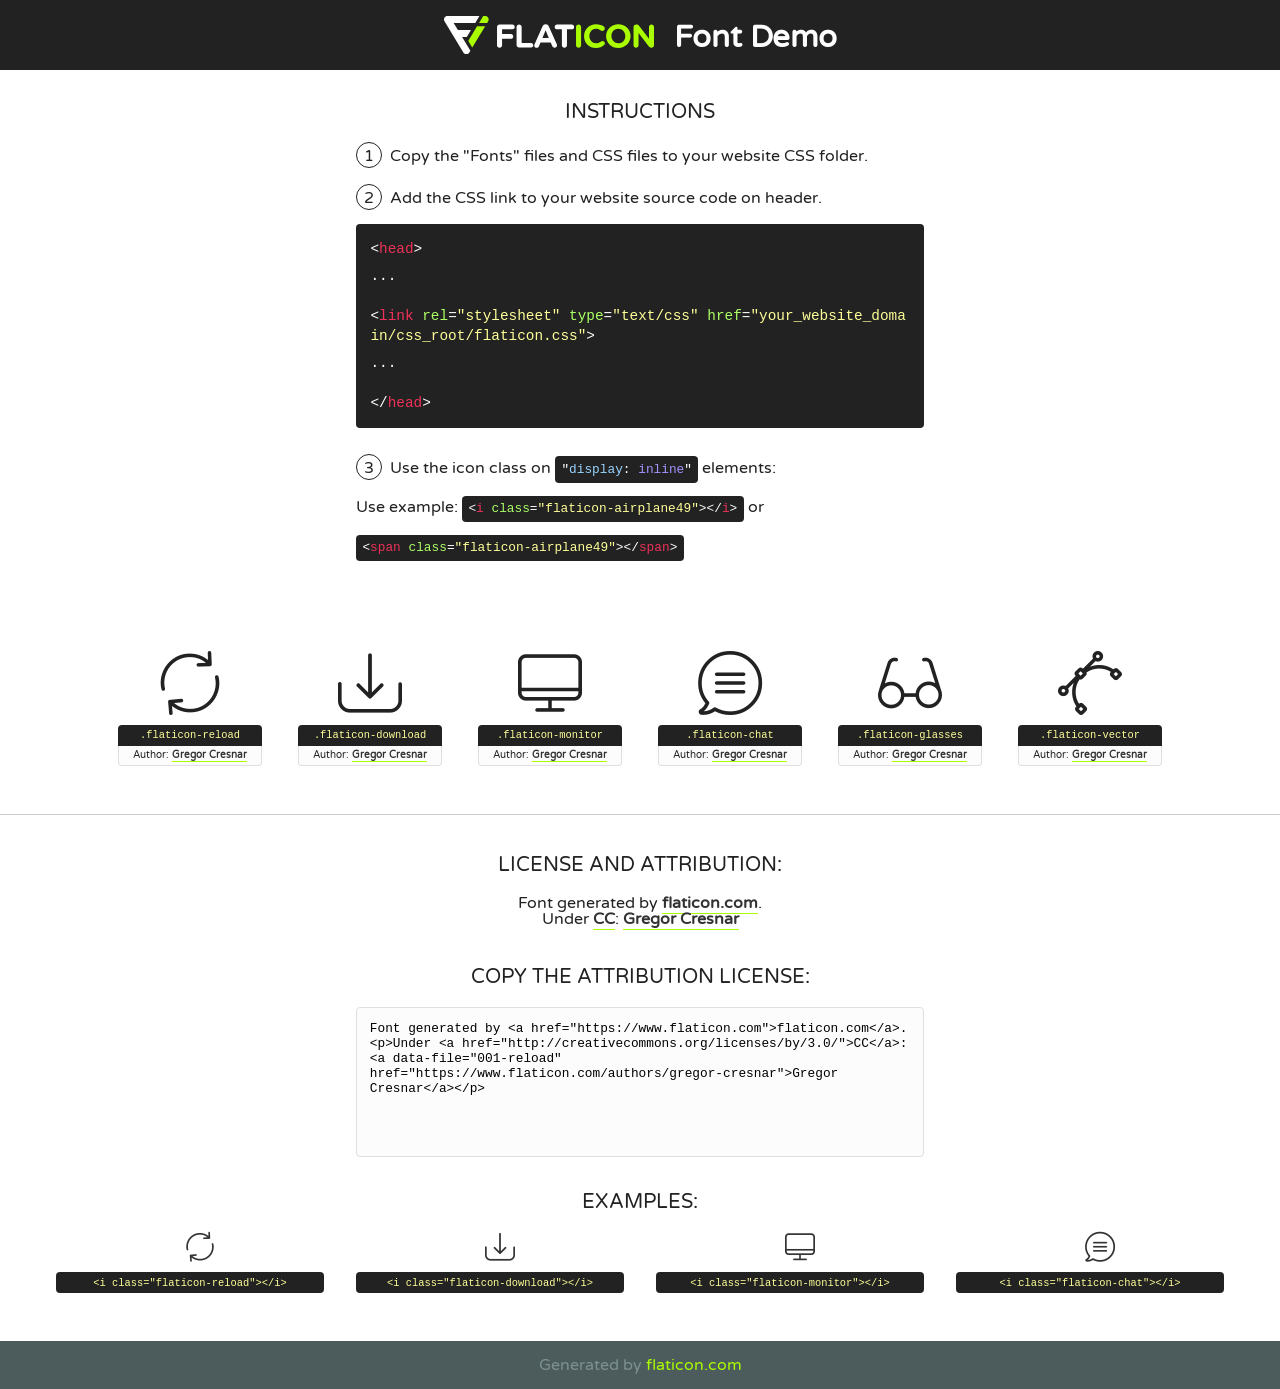
<file: fonts/flaticon/font/flaticon.html>
<!DOCTYPE html>
<!--
  Flaticon icon font: Flaticon
  Creation date: 21/03/2019 11:46
-->
<html>
<!DOCTYPE html>
<html>

<head>
    <title>Flaticon WebFont</title>
    <link href="http://fonts.googleapis.com/css?family=Varela+Round" rel="stylesheet" type="text/css" />
    <link rel="stylesheet" type="text/css" href="flaticon.css">
    <meta charset="UTF-8">
    <style>
    html, body, div, span, applet, object, iframe,
    h1, h2, h3, h4, h5, h6, p, blockquote, pre,
    a, abbr, acronym, address, big, cite, code,
    del, dfn, em, img, ins, kbd, q, s, samp,
    small, strike, strong, sub, sup, tt, var,
    b, u, i, center,
    dl, dt, dd, ol, ul, li,
    fieldset, form, label, legend,
    table, caption, tbody, tfoot, thead, tr, th, td,
    article, aside, canvas, details, embed, 
    figure, figcaption, footer, header, hgroup, 
    menu, nav, output, ruby, section, summary,
    time, mark, audio, video {
        margin: 0;
        padding: 0;
        border: 0;
        font-size: 100%;
        font: inherit;
        vertical-align: baseline;
    }
    /* HTML5 display-role reset for older browsers */
    article, aside, details, figcaption, figure, 
    footer, header, hgroup, menu, nav, section {
        display: block;
    }
    body {
        line-height: 1;
    }
    ol, ul {
        list-style: none;
    }
    blockquote, q {
        quotes: none;
    }
    blockquote:before, blockquote:after,
    q:before, q:after {
        content: '';
        content: none;
    }
    table {
        border-collapse: collapse;
        border-spacing: 0;
    }
    body {
        font-family: 'Varela Round', Helvetica, Arial, sans-serif;
        font-size: 16px;
        color: #222;
    }
    a {
        color: #333;
        border-bottom: 1px solid #a9fd00;
        font-weight: bold;
        text-decoration: none;
    }
    * {
        -moz-box-sizing: border-box;
        -webkit-box-sizing: border-box;
        box-sizing: border-box;
        margin: 0;
        padding: 0;
    }
    [class^="flaticon-"]:before, [class*=" flaticon-"]:before, [class^="flaticon-"]:after, [class*=" flaticon-"]:after {
        font-family: Flaticon;
        font-size: 30px;
        font-style: normal;
        margin-left: 20px;
        color: #333;
    }
    .wrapper {
        max-width: 600px;
        margin: auto;
        padding: 0 1em;
    }
    .title {
        font-size: 1.25em;
        text-align: center;
        margin-bottom: 1em;
        text-transform: uppercase;
    }
    header {
        text-align: center;
        background-color: #222;
        color: #fff;
        padding: 1em;
    }
    header .logo {
        width: 210px;
        height: 38px;
        display: inline-block;
        vertical-align: middle;
        margin-right: 1em;
        border: none;
    }
    header strong {
        font-size: 1.95em;
        font-weight: bold;
        vertical-align: middle;
        margin-top: 5px;
        display: inline-block;
    }
    .demo {
        margin: 2em auto;
        line-height: 1.25em;
    }
    .demo ul li {
        margin-bottom: 1em;
    }
    .demo ul li .num {
        color: #222;
        border-radius: 20px;
        display: inline-block;
        width: 26px;
        padding: 3px;
        height: 26px;
        text-align: center;
        margin-right: 0.5em;
        border: 1px solid #222;
    }
    .demo ul li code {
        background-color: #222;
        border-radius: 4px;
        padding: 0.25em 0.5em;
        display: inline-block;
        color: #fff;
        font-family: Consolas,Monaco,Lucida Console,Liberation Mono,DejaVu Sans Mono,Bitstream Vera Sans Mono,Courier New, monospace;
        font-weight: lighter;
        margin-top: 1em;
        font-size: 0.8em;
        word-break: break-all;
    }
    .demo ul li code.big {
        padding: 1em;
        font-size: 0.9em;
    }
    .demo ul li code .red {
        color: #EF3159;
    }
    .demo ul li code .green {
        color: #ACFF65;
    }
    .demo ul li code .yellow {
        color: #FFFF99;
    }
    .demo ul li code .blue {
        color: #99D3FF;
    }
    .demo ul li code .purple {
        color: #A295FF;
    }
    .demo ul li code .dots {
        margin-top: 0.5em;
        display: block;
    }
    #glyphs {
        border-bottom: 1px solid #ccc;
        padding: 2em 0;
        text-align: center;
    }
    .glyph {
        display: inline-block;
        width: 9em;
        margin: 1em;
        text-align: center;
        vertical-align: top;
        background: #FFF;
    }
    .glyph .glyph-icon {
        padding: 10px;
        display: block;
        font-family:"Flaticon";
        font-size: 64px;
        line-height: 1;
    }
    .glyph .glyph-icon:before {
        font-size: 64px;
        color: #222;
        margin-left: 0;
    }
    .class-name {
        font-size: 0.65em;
        background-color: #222;
        color: #fff;
        border-radius: 4px 4px 0 0;
        padding: 0.5em;
        color: #FFFF99;
        font-family: Consolas,Monaco,Lucida Console,Liberation Mono,DejaVu Sans Mono,Bitstream Vera Sans Mono,Courier New, monospace;
    }
    .author-name {
        font-size: 0.6em;
        background-color: #fcfcfd;
        border: 1px solid #DEDEE4;
        border-top: 0;
        border-radius: 0 0 4px 4px;
        padding: 0.5em;
    }
    .class-name:last-child {
        font-size: 10px;
        color:#888;
    }
    .class-name:last-child a {
        font-size: 10px;
        color:#555;
    }
    .class-name:last-child a:hover {
        color:#a9fd00;
    }
    .glyph > input {
        display: block;
        width: 100px;
        margin: 5px auto;
        text-align: center;
        font-size: 12px;
        cursor: text;
    }
    .glyph > input.icon-input {
        font-family:"Flaticon";
        font-size: 16px;
        margin-bottom: 10px;
    }
    .attribution .title {
        margin-top: 2em;
    }
    .attribution textarea {
        background-color: #fcfcfd;
        padding: 1em;
        border: none;
        box-shadow: none;
        border: 1px solid #DEDEE4;
        border-radius: 4px;
        resize: none;
        width: 100%;
        height: 150px;
        font-size: 0.8em;
        font-family: Consolas,Monaco,Lucida Console,Liberation Mono,DejaVu Sans Mono,Bitstream Vera Sans Mono,Courier New, monospace;
        -webkit-appearance: none;
    }
    .iconsuse {
        margin: 2em auto;
        text-align: center;
        max-width: 1200px;
    }
    .iconsuse:after {
        content: '';
        display: table;
        clear: both;
    }
    .iconsuse .image {
        float: left;
        width: 25%;
        padding: 0 1em;
    }
    .iconsuse .image p {
        margin-bottom: 1em;
    }
    .iconsuse .image span {
        display: block;
        font-size: 0.65em;
        background-color: #222;
        color: #fff;
        border-radius: 4px;
        padding: 0.5em;
        color: #FFFF99;
        margin-top: 1em;
        font-family: Consolas,Monaco,Lucida Console,Liberation Mono,DejaVu Sans Mono,Bitstream Vera Sans Mono,Courier New, monospace;
    }
    #footer {
        text-align: center;
        background-color: #4C5B5C;
        color: #7c9192;
        padding: 1em;
    }
    #footer a {
        border: none;
        color: #a9fd00;
        font-weight: normal;
    }
    @media (max-width: 960px) {
        .iconsuse .image {
            width: 50%;
        }
    }
    @media (max-width: 560px) {
        .iconsuse .image {
            width: 100%;
        }
    }
    </style>
</head>

<body class="characters-off">

    <header>
        <a href="https://www.flaticon.com" target="_blank" class="logo">
            <svg version="1.1" xmlns="http://www.w3.org/2000/svg" xmlns:xlink="http://www.w3.org/1999/xlink" xmlns:a="http://ns.adobe.com/AdobeSVGViewerExtensions/3.0/" viewBox="0 0 560.875 102.036" enable-background="new 0 0 560.875 102.036" xml:space="preserve">
                <defs>
                </defs>
                <g>
                    <g class="letters">
                        <path fill="#ffffff" d="M141.596,29.675c0-3.777,2.985-6.767,6.764-6.767h34.438c3.426,0,6.15,2.728,6.15,6.15
                        c0,3.43-2.724,6.149-6.15,6.149h-27.674v13.091h23.719c3.429,0,6.151,2.724,6.151,6.15c0,3.43-2.723,6.149-6.151,6.149h-23.719
                        v17.574c0,3.773-2.986,6.761-6.764,6.761c-3.779,0-6.764-2.989-6.764-6.761V29.675z"></path>
                        <path fill="#ffffff" d="M193.844,29.149c0-3.781,2.985-6.767,6.764-6.767c3.776,0,6.763,2.985,6.763,6.767v42.957h25.039
                        c3.426,0,6.149,2.726,6.149,6.153c0,3.425-2.723,6.15-6.149,6.15h-31.802c-3.779,0-6.764-2.986-6.764-6.768V29.149z"></path>
                        <path fill="#ffffff" d="M241.891,75.71l21.438-48.407c1.492-3.341,4.215-5.357,7.906-5.357h0.792
                        c3.686,0,6.323,2.017,7.815,5.357l21.439,48.407c0.436,0.967,0.701,1.845,0.701,2.723c0,3.602-2.809,6.501-6.414,6.501
                        c-3.161,0-5.269-1.845-6.499-4.655l-4.132-9.661h-27.059l-4.301,10.102c-1.144,2.631-3.426,4.214-6.237,4.214
                        c-3.517,0-6.24-2.81-6.24-6.325C241.1,77.64,241.451,76.677,241.891,75.71z M279.932,58.666l-8.521-20.297l-8.526,20.297H279.932
                        z"></path>
                        <path fill="#ffffff" d="M314.864,35.387H301.86c-3.429,0-6.239-2.813-6.239-6.238c0-3.429,2.811-6.24,6.239-6.24h39.533
                        c3.426,0,6.237,2.811,6.237,6.24c0,3.425-2.811,6.238-6.237,6.238h-13.001v42.785c0,3.773-2.99,6.761-6.764,6.761
                        c-3.779,0-6.764-2.989-6.764-6.761V35.387z"></path>
                        <path fill="#A9FD00" d="M352.615,29.149c0-3.781,2.985-6.767,6.767-6.767c3.774,0,6.761,2.985,6.761,6.767v49.024
                        c0,3.773-2.987,6.761-6.761,6.761c-3.781,0-6.767-2.989-6.767-6.761V29.149z"></path>
                        <path fill="#A9FD00" d="M374.132,53.836v-0.179c0-17.481,13.178-31.801,32.065-31.801c9.22,0,15.459,2.458,20.557,6.238
                        c1.402,1.054,2.637,2.985,2.637,5.357c0,3.692-2.985,6.59-6.681,6.59c-1.845,0-3.071-0.702-4.044-1.319
                        c-3.776-2.813-7.729-4.393-12.562-4.393c-10.364,0-17.831,8.611-17.831,19.154v0.173c0,10.542,7.291,19.329,17.831,19.329
                        c5.715,0,9.492-1.756,13.359-4.834c1.049-0.874,2.458-1.491,4.039-1.491c3.429,0,6.325,2.813,6.325,6.236
                        c0,2.106-1.056,3.78-2.282,4.834c-5.539,4.834-12.036,7.733-21.878,7.733C387.572,85.464,374.132,71.493,374.132,53.836z"></path>
                        <path fill="#A9FD00" d="M433.009,53.836v-0.179c0-17.481,13.79-31.801,32.766-31.801c18.981,0,32.592,14.143,32.592,31.628v0.173
                        c0,17.483-13.785,31.807-32.769,31.807C446.625,85.464,433.009,71.32,433.009,53.836z M484.224,53.836v-0.179
                        c0-10.539-7.725-19.326-18.626-19.326c-10.893,0-18.449,8.611-18.449,19.154v0.173c0,10.542,7.73,19.329,18.626,19.329
                        C476.676,72.986,484.224,64.378,484.224,53.836z"></path>
                        <path fill="#A9FD00" d="M506.233,29.321c0-3.774,2.99-6.763,6.767-6.763h1.401c3.252,0,5.183,1.583,7.029,3.953l26.093,34.265
                        V29.059c0-3.692,2.99-6.677,6.681-6.677c3.683,0,6.671,2.985,6.671,6.677v48.934c0,3.78-2.987,6.765-6.764,6.765h-0.436
                        c-3.257,0-5.188-1.581-7.034-3.953l-27.056-35.492v32.944c0,3.687-2.985,6.676-6.678,6.676c-3.683,0-6.673-2.989-6.673-6.676
                        V29.321z"></path>
                    </g>
                    <g class="insignia">
                        <path fill="#ffffff" d="M48.372,56.137h12.517l11.156-18.537H37.186L25.688,18.539h57.825L94.668,0H9.271
                        C5.925,0,2.842,1.801,1.198,4.716c-1.644,2.907-1.593,6.482,0.134,9.343l50.38,83.501c1.678,2.781,4.689,4.476,7.938,4.476
                        c3.246,0,6.257-1.695,7.935-4.476l2.898-4.804L48.372,56.137z"></path>
                        <g class="i">
                            <path fill="#A9FD00" d="M93.575,18.539h0.031v0.004l21.652,0.004l2.705-4.488c1.727-2.861,1.778-6.436,0.133-9.343
                            C116.454,1.801,113.371,0,110.026,0h-5.294L93.575,18.539z"></path>
                            <polygon fill="#A9FD00" points="88.291,27.356 64.725,66.486 75.519,84.404 109.942,27.356"></polygon>
                        </g>
                    </g>
                </g>
            </svg>
        </a>
        <strong>Font Demo</strong>
    </header>


    <section class="demo wrapper">

        <p class="title">Instructions</p>

        <ul>
            <li>
                <span class="num">1</span>Copy the "Fonts" files and CSS files to your website CSS folder.
            </li>
            <li>
                <span class="num">2</span>Add the CSS link to your website source code on header.
                <code class="big">
                    &lt;<span class="red">head</span>&gt;
                    <br/><span class="dots">...</span>
                    <br/>&lt;<span class="red">link</span> <span class="green">rel</span>=<span class="yellow">"stylesheet"</span> <span class="green">type</span>=<span class="yellow">"text/css"</span> <span class="green">href</span>=<span class="yellow">"your_website_domain/css_root/flaticon.css"</span>&gt;
                    <br/><span class="dots">...</span>
                    <br/>&lt;/<span class="red">head</span>&gt;
                </code>
            </li>

            <li>
                <p>
                    <span class="num">3</span>Use the icon class on <code>"<span class="blue">display</span>:<span class="purple"> inline</span>"</code> elements:
                    <br />
                    Use example: <code>&lt;<span class="red">i</span> <span class="green">class</span>=<span class="yellow">&quot;flaticon-airplane49&quot;</span>&gt;&lt;/<span class="red">i</span>&gt;</code> or <code>&lt;<span class="red">span</span> <span class="green">class</span>=<span class="yellow">&quot;flaticon-airplane49&quot;</span>&gt;&lt;/<span class="red">span</span>&gt;</code>
            </li>
        </ul>

    </section>




   <section id="glyphs">          
    
      
        <div class="glyph"><div class="glyph-icon flaticon-reload"></div>
            <div class="class-name">.flaticon-reload</div>
            <div class="author-name">Author: <a data-file="001-reload" href="https://www.flaticon.com/authors/gregor-cresnar">Gregor Cresnar</a> </div> 
        </div>        
        
        <div class="glyph"><div class="glyph-icon flaticon-download"></div>
            <div class="class-name">.flaticon-download</div>
            <div class="author-name">Author: <a data-file="002-download" href="https://www.flaticon.com/authors/gregor-cresnar">Gregor Cresnar</a> </div> 
        </div>        
        
        <div class="glyph"><div class="glyph-icon flaticon-monitor"></div>
            <div class="class-name">.flaticon-monitor</div>
            <div class="author-name">Author: <a data-file="003-monitor" href="https://www.flaticon.com/authors/gregor-cresnar">Gregor Cresnar</a> </div> 
        </div>        
        
        <div class="glyph"><div class="glyph-icon flaticon-chat"></div>
            <div class="class-name">.flaticon-chat</div>
            <div class="author-name">Author: <a data-file="004-chat" href="https://www.flaticon.com/authors/gregor-cresnar">Gregor Cresnar</a> </div> 
        </div>        
        
        <div class="glyph"><div class="glyph-icon flaticon-glasses"></div>
            <div class="class-name">.flaticon-glasses</div>
            <div class="author-name">Author: <a data-file="005-glasses" href="https://www.flaticon.com/authors/gregor-cresnar">Gregor Cresnar</a> </div> 
        </div>        
        
        <div class="glyph"><div class="glyph-icon flaticon-vector"></div>
            <div class="class-name">.flaticon-vector</div>
            <div class="author-name">Author: <a data-file="006-vector" href="https://www.flaticon.com/authors/gregor-cresnar">Gregor Cresnar</a> </div> 
        </div>        
        

    </section>



    <section class="attribution wrapper"   style="text-align:center;">

      <div class="title">License and attribution:</div><div class="attrDiv">Font generated by <a href="https://www.flaticon.com">flaticon.com</a>. <div><p>Under <a href="http://creativecommons.org/licenses/by/3.0/">CC</a>: <a data-file="001-reload" href="https://www.flaticon.com/authors/gregor-cresnar">Gregor Cresnar</a></p>  </div>
      </div>
      <div class="title">Copy the Attribution License:</div>

    <textarea onclick="this.focus();this.select();">Font generated by &lt;a href=&quot;https://www.flaticon.com&quot;&gt;flaticon.com&lt;/a&gt;. <p>Under <a href="http://creativecommons.org/licenses/by/3.0/">CC</a>: <a data-file="001-reload" href="https://www.flaticon.com/authors/gregor-cresnar">Gregor Cresnar</a></p>  
     </textarea>

    </section>

    <section class="iconsuse">

          <div class="title">Examples:</div>            
             
            <div class="image">
                <p>
                    <i class="glyph-icon flaticon-reload"></i> 
                    <span>&lt;i class=&quot;flaticon-reload&quot;&gt;&lt;/i&gt;</span>
                </p>
            </div>
            
            <div class="image">
                <p>
                    <i class="glyph-icon flaticon-download"></i> 
                    <span>&lt;i class=&quot;flaticon-download&quot;&gt;&lt;/i&gt;</span>
                </p>
            </div>
            
            <div class="image">
                <p>
                    <i class="glyph-icon flaticon-monitor"></i> 
                    <span>&lt;i class=&quot;flaticon-monitor&quot;&gt;&lt;/i&gt;</span>
                </p>
            </div>
            
            <div class="image">
                <p>
                    <i class="glyph-icon flaticon-chat"></i> 
                    <span>&lt;i class=&quot;flaticon-chat&quot;&gt;&lt;/i&gt;</span>
                </p>
            </div>
                       
        </div>
                            
    </section>

<div id="footer">
    <div>Generated by <a href="https://www.flaticon.com">flaticon.com</a>
    </div>
</div>



</body>
</html>
</file>
<file: fonts/icomoon/style.css>
@font-face {
  font-family: 'icomoon';
  src:  url('fonts/icomoon.eot?10si43');
  src:  url('fonts/icomoon.eot?10si43#iefix') format('embedded-opentype'),
    url('fonts/icomoon.ttf?10si43') format('truetype'),
    url('fonts/icomoon.woff?10si43') format('woff'),
    url('fonts/icomoon.svg?10si43#icomoon') format('svg');
  font-weight: normal;
  font-style: normal;
}

[class^="icon-"], [class*=" icon-"] {
  /* use !important to prevent issues with browser extensions that change fonts */
  font-family: 'icomoon' !important;
  speak: none;
  font-style: normal;
  font-weight: normal;
  font-variant: normal;
  text-transform: none;
  line-height: 1;

  /* Better Font Rendering =========== */
  -webkit-font-smoothing: antialiased;
  -moz-osx-font-smoothing: grayscale;
}

.icon-asterisk:before {
  content: "\f069";
}
.icon-plus:before {
  content: "\f067";
}
.icon-question:before {
  content: "\f128";
}
.icon-minus:before {
  content: "\f068";
}
.icon-glass:before {
  content: "\f000";
}
.icon-music:before {
  content: "\f001";
}
.icon-search:before {
  content: "\f002";
}
.icon-envelope-o:before {
  content: "\f003";
}
.icon-heart:before {
  content: "\f004";
}
.icon-star:before {
  content: "\f005";
}
.icon-star-o:before {
  content: "\f006";
}
.icon-user:before {
  content: "\f007";
}
.icon-film:before {
  content: "\f008";
}
.icon-th-large:before {
  content: "\f009";
}
.icon-th:before {
  content: "\f00a";
}
.icon-th-list:before {
  content: "\f00b";
}
.icon-check:before {
  content: "\f00c";
}
.icon-close:before {
  content: "\f00d";
}
.icon-remove:before {
  content: "\f00d";
}
.icon-times:before {
  content: "\f00d";
}
.icon-search-plus:before {
  content: "\f00e";
}
.icon-search-minus:before {
  content: "\f010";
}
.icon-power-off:before {
  content: "\f011";
}
.icon-signal:before {
  content: "\f012";
}
.icon-cog:before {
  content: "\f013";
}
.icon-gear:before {
  content: "\f013";
}
.icon-trash-o:before {
  content: "\f014";
}
.icon-home:before {
  content: "\f015";
}
.icon-file-o:before {
  content: "\f016";
}
.icon-clock-o:before {
  content: "\f017";
}
.icon-road:before {
  content: "\f018";
}
.icon-download:before {
  content: "\f019";
}
.icon-arrow-circle-o-down:before {
  content: "\f01a";
}
.icon-arrow-circle-o-up:before {
  content: "\f01b";
}
.icon-inbox:before {
  content: "\f01c";
}
.icon-play-circle-o:before {
  content: "\f01d";
}
.icon-repeat:before {
  content: "\f01e";
}
.icon-rotate-right:before {
  content: "\f01e";
}
.icon-refresh:before {
  content: "\f021";
}
.icon-list-alt:before {
  content: "\f022";
}
.icon-lock:before {
  content: "\f023";
}
.icon-flag:before {
  content: "\f024";
}
.icon-headphones:before {
  content: "\f025";
}
.icon-volume-off:before {
  content: "\f026";
}
.icon-volume-down:before {
  content: "\f027";
}
.icon-volume-up:before {
  content: "\f028";
}
.icon-qrcode:before {
  content: "\f029";
}
.icon-barcode:before {
  content: "\f02a";
}
.icon-tag:before {
  content: "\f02b";
}
.icon-tags:before {
  content: "\f02c";
}
.icon-book:before {
  content: "\f02d";
}
.icon-bookmark:before {
  content: "\f02e";
}
.icon-print:before {
  content: "\f02f";
}
.icon-camera:before {
  content: "\f030";
}
.icon-font:before {
  content: "\f031";
}
.icon-bold:before {
  content: "\f032";
}
.icon-italic:before {
  content: "\f033";
}
.icon-text-height:before {
  content: "\f034";
}
.icon-text-width:before {
  content: "\f035";
}
.icon-align-left:before {
  content: "\f036";
}
.icon-align-center:before {
  content: "\f037";
}
.icon-align-right:before {
  content: "\f038";
}
.icon-align-justify:before {
  content: "\f039";
}
.icon-list:before {
  content: "\f03a";
}
.icon-dedent:before {
  content: "\f03b";
}
.icon-outdent:before {
  content: "\f03b";
}
.icon-indent:before {
  content: "\f03c";
}
.icon-video-camera:before {
  content: "\f03d";
}
.icon-image:before {
  content: "\f03e";
}
.icon-photo:before {
  content: "\f03e";
}
.icon-picture-o:before {
  content: "\f03e";
}
.icon-pencil:before {
  content: "\f040";
}
.icon-map-marker:before {
  content: "\f041";
}
.icon-adjust:before {
  content: "\f042";
}
.icon-tint:before {
  content: "\f043";
}
.icon-edit:before {
  content: "\f044";
}
.icon-pencil-square-o:before {
  content: "\f044";
}
.icon-share-square-o:before {
  content: "\f045";
}
.icon-check-square-o:before {
  content: "\f046";
}
.icon-arrows:before {
  content: "\f047";
}
.icon-step-backward:before {
  content: "\f048";
}
.icon-fast-backward:before {
  content: "\f049";
}
.icon-backward:before {
  content: "\f04a";
}
.icon-play:before {
  content: "\f04b";
}
.icon-pause:before {
  content: "\f04c";
}
.icon-stop:before {
  content: "\f04d";
}
.icon-forward:before {
  content: "\f04e";
}
.icon-fast-forward:before {
  content: "\f050";
}
.icon-step-forward:before {
  content: "\f051";
}
.icon-eject:before {
  content: "\f052";
}
.icon-chevron-left:before {
  content: "\f053";
}
.icon-chevron-right:before {
  content: "\f054";
}
.icon-plus-circle:before {
  content: "\f055";
}
.icon-minus-circle:before {
  content: "\f056";
}
.icon-times-circle:before {
  content: "\f057";
}
.icon-check-circle:before {
  content: "\f058";
}
.icon-question-circle:before {
  content: "\f059";
}
.icon-info-circle:before {
  content: "\f05a";
}
.icon-crosshairs:before {
  content: "\f05b";
}
.icon-times-circle-o:before {
  content: "\f05c";
}
.icon-check-circle-o:before {
  content: "\f05d";
}
.icon-ban:before {
  content: "\f05e";
}
.icon-arrow-left:before {
  content: "\f060";
}
.icon-arrow-right:before {
  content: "\f061";
}
.icon-arrow-up:before {
  content: "\f062";
}
.icon-arrow-down:before {
  content: "\f063";
}
.icon-mail-forward:before {
  content: "\f064";
}
.icon-share:before {
  content: "\f064";
}
.icon-expand:before {
  content: "\f065";
}
.icon-compress:before {
  content: "\f066";
}
.icon-exclamation-circle:before {
  content: "\f06a";
}
.icon-gift:before {
  content: "\f06b";
}
.icon-leaf:before {
  content: "\f06c";
}
.icon-fire:before {
  content: "\f06d";
}
.icon-eye:before {
  content: "\f06e";
}
.icon-eye-slash:before {
  content: "\f070";
}
.icon-exclamation-triangle:before {
  content: "\f071";
}
.icon-warning:before {
  content: "\f071";
}
.icon-plane:before {
  content: "\f072";
}
.icon-calendar:before {
  content: "\f073";
}
.icon-random:before {
  content: "\f074";
}
.icon-comment:before {
  content: "\f075";
}
.icon-magnet:before {
  content: "\f076";
}
.icon-chevron-up:before {
  content: "\f077";
}
.icon-chevron-down:before {
  content: "\f078";
}
.icon-retweet:before {
  content: "\f079";
}
.icon-shopping-cart:before {
  content: "\f07a";
}
.icon-folder:before {
  content: "\f07b";
}
.icon-folder-open:before {
  content: "\f07c";
}
.icon-arrows-v:before {
  content: "\f07d";
}
.icon-arrows-h:before {
  content: "\f07e";
}
.icon-bar-chart:before {
  content: "\f080";
}
.icon-bar-chart-o:before {
  content: "\f080";
}
.icon-twitter-square:before {
  content: "\f081";
}
.icon-facebook-square:before {
  content: "\f082";
}
.icon-camera-retro:before {
  content: "\f083";
}
.icon-key:before {
  content: "\f084";
}
.icon-cogs:before {
  content: "\f085";
}
.icon-gears:before {
  content: "\f085";
}
.icon-comments:before {
  content: "\f086";
}
.icon-thumbs-o-up:before {
  content: "\f087";
}
.icon-thumbs-o-down:before {
  content: "\f088";
}
.icon-star-half:before {
  content: "\f089";
}
.icon-heart-o:before {
  content: "\f08a";
}
.icon-sign-out:before {
  content: "\f08b";
}
.icon-linkedin-square:before {
  content: "\f08c";
}
.icon-thumb-tack:before {
  content: "\f08d";
}
.icon-external-link:before {
  content: "\f08e";
}
.icon-sign-in:before {
  content: "\f090";
}
.icon-trophy:before {
  content: "\f091";
}
.icon-github-square:before {
  content: "\f092";
}
.icon-upload:before {
  content: "\f093";
}
.icon-lemon-o:before {
  content: "\f094";
}
.icon-phone:before {
  content: "\f095";
}
.icon-square-o:before {
  content: "\f096";
}
.icon-bookmark-o:before {
  content: "\f097";
}
.icon-phone-square:before {
  content: "\f098";
}
.icon-twitter:before {
  content: "\f099";
}
.icon-facebook:before {
  content: "\f09a";
}
.icon-facebook-f:before {
  content: "\f09a";
}
.icon-github:before {
  content: "\f09b";
}
.icon-unlock:before {
  content: "\f09c";
}
.icon-credit-card:before {
  content: "\f09d";
}
.icon-feed:before {
  content: "\f09e";
}
.icon-rss:before {
  content: "\f09e";
}
.icon-hdd-o:before {
  content: "\f0a0";
}
.icon-bullhorn:before {
  content: "\f0a1";
}
.icon-bell-o:before {
  content: "\f0a2";
}
.icon-certificate:before {
  content: "\f0a3";
}
.icon-hand-o-right:before {
  content: "\f0a4";
}
.icon-hand-o-left:before {
  content: "\f0a5";
}
.icon-hand-o-up:before {
  content: "\f0a6";
}
.icon-hand-o-down:before {
  content: "\f0a7";
}
.icon-arrow-circle-left:before {
  content: "\f0a8";
}
.icon-arrow-circle-right:before {
  content: "\f0a9";
}
.icon-arrow-circle-up:before {
  content: "\f0aa";
}
.icon-arrow-circle-down:before {
  content: "\f0ab";
}
.icon-globe:before {
  content: "\f0ac";
}
.icon-wrench:before {
  content: "\f0ad";
}
.icon-tasks:before {
  content: "\f0ae";
}
.icon-filter:before {
  content: "\f0b0";
}
.icon-briefcase:before {
  content: "\f0b1";
}
.icon-arrows-alt:before {
  content: "\f0b2";
}
.icon-group:before {
  content: "\f0c0";
}
.icon-users:before {
  content: "\f0c0";
}
.icon-chain:before {
  content: "\f0c1";
}
.icon-link:before {
  content: "\f0c1";
}
.icon-cloud:before {
  content: "\f0c2";
}
.icon-flask:before {
  content: "\f0c3";
}
.icon-cut:before {
  content: "\f0c4";
}
.icon-scissors:before {
  content: "\f0c4";
}
.icon-copy:before {
  content: "\f0c5";
}
.icon-files-o:before {
  content: "\f0c5";
}
.icon-paperclip:before {
  content: "\f0c6";
}
.icon-floppy-o:before {
  content: "\f0c7";
}
.icon-save:before {
  content: "\f0c7";
}
.icon-square:before {
  content: "\f0c8";
}
.icon-bars:before {
  content: "\f0c9";
}
.icon-navicon:before {
  content: "\f0c9";
}
.icon-reorder:before {
  content: "\f0c9";
}
.icon-list-ul:before {
  content: "\f0ca";
}
.icon-list-ol:before {
  content: "\f0cb";
}
.icon-strikethrough:before {
  content: "\f0cc";
}
.icon-underline:before {
  content: "\f0cd";
}
.icon-table:before {
  content: "\f0ce";
}
.icon-magic:before {
  content: "\f0d0";
}
.icon-truck:before {
  content: "\f0d1";
}
.icon-pinterest:before {
  content: "\f0d2";
}
.icon-pinterest-square:before {
  content: "\f0d3";
}
.icon-google-plus-square:before {
  content: "\f0d4";
}
.icon-google-plus:before {
  content: "\f0d5";
}
.icon-money:before {
  content: "\f0d6";
}
.icon-caret-down:before {
  content: "\f0d7";
}
.icon-caret-up:before {
  content: "\f0d8";
}
.icon-caret-left:before {
  content: "\f0d9";
}
.icon-caret-right:before {
  content: "\f0da";
}
.icon-columns:before {
  content: "\f0db";
}
.icon-sort:before {
  content: "\f0dc";
}
.icon-unsorted:before {
  content: "\f0dc";
}
.icon-sort-desc:before {
  content: "\f0dd";
}
.icon-sort-down:before {
  content: "\f0dd";
}
.icon-sort-asc:before {
  content: "\f0de";
}
.icon-sort-up:before {
  content: "\f0de";
}
.icon-envelope:before {
  content: "\f0e0";
}
.icon-linkedin:before {
  content: "\f0e1";
}
.icon-rotate-left:before {
  content: "\f0e2";
}
.icon-undo:before {
  content: "\f0e2";
}
.icon-gavel:before {
  content: "\f0e3";
}
.icon-legal:before {
  content: "\f0e3";
}
.icon-dashboard:before {
  content: "\f0e4";
}
.icon-tachometer:before {
  content: "\f0e4";
}
.icon-comment-o:before {
  content: "\f0e5";
}
.icon-comments-o:before {
  content: "\f0e6";
}
.icon-bolt:before {
  content: "\f0e7";
}
.icon-flash:before {
  content: "\f0e7";
}
.icon-sitemap:before {
  content: "\f0e8";
}
.icon-umbrella:before {
  content: "\f0e9";
}
.icon-clipboard:before {
  content: "\f0ea";
}
.icon-paste:before {
  content: "\f0ea";
}
.icon-lightbulb-o:before {
  content: "\f0eb";
}
.icon-exchange:before {
  content: "\f0ec";
}
.icon-cloud-download:before {
  content: "\f0ed";
}
.icon-cloud-upload:before {
  content: "\f0ee";
}
.icon-user-md:before {
  content: "\f0f0";
}
.icon-stethoscope:before {
  content: "\f0f1";
}
.icon-suitcase:before {
  content: "\f0f2";
}
.icon-bell:before {
  content: "\f0f3";
}
.icon-coffee:before {
  content: "\f0f4";
}
.icon-cutlery:before {
  content: "\f0f5";
}
.icon-file-text-o:before {
  content: "\f0f6";
}
.icon-building-o:before {
  content: "\f0f7";
}
.icon-hospital-o:before {
  content: "\f0f8";
}
.icon-ambulance:before {
  content: "\f0f9";
}
.icon-medkit:before {
  content: "\f0fa";
}
.icon-fighter-jet:before {
  content: "\f0fb";
}
.icon-beer:before {
  content: "\f0fc";
}
.icon-h-square:before {
  content: "\f0fd";
}
.icon-plus-square:before {
  content: "\f0fe";
}
.icon-angle-double-left:before {
  content: "\f100";
}
.icon-angle-double-right:before {
  content: "\f101";
}
.icon-angle-double-up:before {
  content: "\f102";
}
.icon-angle-double-down:before {
  content: "\f103";
}
.icon-angle-left:before {
  content: "\f104";
}
.icon-angle-right:before {
  content: "\f105";
}
.icon-angle-up:before {
  content: "\f106";
}
.icon-angle-down:before {
  content: "\f107";
}
.icon-desktop:before {
  content: "\f108";
}
.icon-laptop:before {
  content: "\f109";
}
.icon-tablet:before {
  content: "\f10a";
}
.icon-mobile:before {
  content: "\f10b";
}
.icon-mobile-phone:before {
  content: "\f10b";
}
.icon-circle-o:before {
  content: "\f10c";
}
.icon-quote-left:before {
  content: "\f10d";
}
.icon-quote-right:before {
  content: "\f10e";
}
.icon-spinner:before {
  content: "\f110";
}
.icon-circle:before {
  content: "\f111";
}
.icon-mail-reply:before {
  content: "\f112";
}
.icon-reply:before {
  content: "\f112";
}
.icon-github-alt:before {
  content: "\f113";
}
.icon-folder-o:before {
  content: "\f114";
}
.icon-folder-open-o:before {
  content: "\f115";
}
.icon-smile-o:before {
  content: "\f118";
}
.icon-frown-o:before {
  content: "\f119";
}
.icon-meh-o:before {
  content: "\f11a";
}
.icon-gamepad:before {
  content: "\f11b";
}
.icon-keyboard-o:before {
  content: "\f11c";
}
.icon-flag-o:before {
  content: "\f11d";
}
.icon-flag-checkered:before {
  content: "\f11e";
}
.icon-terminal:before {
  content: "\f120";
}
.icon-code:before {
  content: "\f121";
}
.icon-mail-reply-all:before {
  content: "\f122";
}
.icon-reply-all:before {
  content: "\f122";
}
.icon-star-half-empty:before {
  content: "\f123";
}
.icon-star-half-full:before {
  content: "\f123";
}
.icon-star-half-o:before {
  content: "\f123";
}
.icon-location-arrow:before {
  content: "\f124";
}
.icon-crop:before {
  content: "\f125";
}
.icon-code-fork:before {
  content: "\f126";
}
.icon-chain-broken:before {
  content: "\f127";
}
.icon-unlink:before {
  content: "\f127";
}
.icon-info:before {
  content: "\f129";
}
.icon-exclamation:before {
  content: "\f12a";
}
.icon-superscript:before {
  content: "\f12b";
}
.icon-subscript:before {
  content: "\f12c";
}
.icon-eraser:before {
  content: "\f12d";
}
.icon-puzzle-piece:before {
  content: "\f12e";
}
.icon-microphone:before {
  content: "\f130";
}
.icon-microphone-slash:before {
  content: "\f131";
}
.icon-shield:before {
  content: "\f132";
}
.icon-calendar-o:before {
  content: "\f133";
}
.icon-fire-extinguisher:before {
  content: "\f134";
}
.icon-rocket:before {
  content: "\f135";
}
.icon-maxcdn:before {
  content: "\f136";
}
.icon-chevron-circle-left:before {
  content: "\f137";
}
.icon-chevron-circle-right:before {
  content: "\f138";
}
.icon-chevron-circle-up:before {
  content: "\f139";
}
.icon-chevron-circle-down:before {
  content: "\f13a";
}
.icon-html5:before {
  content: "\f13b";
}
.icon-css3:before {
  content: "\f13c";
}
.icon-anchor:before {
  content: "\f13d";
}
.icon-unlock-alt:before {
  content: "\f13e";
}
.icon-bullseye:before {
  content: "\f140";
}
.icon-ellipsis-h:before {
  content: "\f141";
}
.icon-ellipsis-v:before {
  content: "\f142";
}
.icon-rss-square:before {
  content: "\f143";
}
.icon-play-circle:before {
  content: "\f144";
}
.icon-ticket:before {
  content: "\f145";
}
.icon-minus-square:before {
  content: "\f146";
}
.icon-minus-square-o:before {
  content: "\f147";
}
.icon-level-up:before {
  content: "\f148";
}
.icon-level-down:before {
  content: "\f149";
}
.icon-check-square:before {
  content: "\f14a";
}
.icon-pencil-square:before {
  content: "\f14b";
}
.icon-external-link-square:before {
  content: "\f14c";
}
.icon-share-square:before {
  content: "\f14d";
}
.icon-compass:before {
  content: "\f14e";
}
.icon-caret-square-o-down:before {
  content: "\f150";
}
.icon-toggle-down:before {
  content: "\f150";
}
.icon-caret-square-o-up:before {
  content: "\f151";
}
.icon-toggle-up:before {
  content: "\f151";
}
.icon-caret-square-o-right:before {
  content: "\f152";
}
.icon-toggle-right:before {
  content: "\f152";
}
.icon-eur:before {
  content: "\f153";
}
.icon-euro:before {
  content: "\f153";
}
.icon-gbp:before {
  content: "\f154";
}
.icon-dollar:before {
  content: "\f155";
}
.icon-usd:before {
  content: "\f155";
}
.icon-inr:before {
  content: "\f156";
}
.icon-rupee:before {
  content: "\f156";
}
.icon-cny:before {
  content: "\f157";
}
.icon-jpy:before {
  content: "\f157";
}
.icon-rmb:before {
  content: "\f157";
}
.icon-yen:before {
  content: "\f157";
}
.icon-rouble:before {
  content: "\f158";
}
.icon-rub:before {
  content: "\f158";
}
.icon-ruble:before {
  content: "\f158";
}
.icon-krw:before {
  content: "\f159";
}
.icon-won:before {
  content: "\f159";
}
.icon-bitcoin:before {
  content: "\f15a";
}
.icon-btc:before {
  content: "\f15a";
}
.icon-file:before {
  content: "\f15b";
}
.icon-file-text:before {
  content: "\f15c";
}
.icon-sort-alpha-asc:before {
  content: "\f15d";
}
.icon-sort-alpha-desc:before {
  content: "\f15e";
}
.icon-sort-amount-asc:before {
  content: "\f160";
}
.icon-sort-amount-desc:before {
  content: "\f161";
}
.icon-sort-numeric-asc:before {
  content: "\f162";
}
.icon-sort-numeric-desc:before {
  content: "\f163";
}
.icon-thumbs-up:before {
  content: "\f164";
}
.icon-thumbs-down:before {
  content: "\f165";
}
.icon-youtube-square:before {
  content: "\f166";
}
.icon-youtube:before {
  content: "\f167";
}
.icon-xing:before {
  content: "\f168";
}
.icon-xing-square:before {
  content: "\f169";
}
.icon-youtube-play:before {
  content: "\f16a";
}
.icon-dropbox:before {
  content: "\f16b";
}
.icon-stack-overflow:before {
  content: "\f16c";
}
.icon-instagram:before {
  content: "\f16d";
}
.icon-flickr:before {
  content: "\f16e";
}
.icon-adn:before {
  content: "\f170";
}
.icon-bitbucket:before {
  content: "\f171";
}
.icon-bitbucket-square:before {
  content: "\f172";
}
.icon-tumblr:before {
  content: "\f173";
}
.icon-tumblr-square:before {
  content: "\f174";
}
.icon-long-arrow-down:before {
  content: "\f175";
}
.icon-long-arrow-up:before {
  content: "\f176";
}
.icon-long-arrow-left:before {
  content: "\f177";
}
.icon-long-arrow-right:before {
  content: "\f178";
}
.icon-apple:before {
  content: "\f179";
}
.icon-windows:before {
  content: "\f17a";
}
.icon-android:before {
  content: "\f17b";
}
.icon-linux:before {
  content: "\f17c";
}
.icon-dribbble:before {
  content: "\f17d";
}
.icon-skype:before {
  content: "\f17e";
}
.icon-foursquare:before {
  content: "\f180";
}
.icon-trello:before {
  content: "\f181";
}
.icon-female:before {
  content: "\f182";
}
.icon-male:before {
  content: "\f183";
}
.icon-gittip:before {
  content: "\f184";
}
.icon-gratipay:before {
  content: "\f184";
}
.icon-sun-o:before {
  content: "\f185";
}
.icon-moon-o:before {
  content: "\f186";
}
.icon-archive:before {
  content: "\f187";
}
.icon-bug:before {
  content: "\f188";
}
.icon-vk:before {
  content: "\f189";
}
.icon-weibo:before {
  content: "\f18a";
}
.icon-renren:before {
  content: "\f18b";
}
.icon-pagelines:before {
  content: "\f18c";
}
.icon-stack-exchange:before {
  content: "\f18d";
}
.icon-arrow-circle-o-right:before {
  content: "\f18e";
}
.icon-arrow-circle-o-left:before {
  content: "\f190";
}
.icon-caret-square-o-left:before {
  content: "\f191";
}
.icon-toggle-left:before {
  content: "\f191";
}
.icon-dot-circle-o:before {
  content: "\f192";
}
.icon-wheelchair:before {
  content: "\f193";
}
.icon-vimeo-square:before {
  content: "\f194";
}
.icon-try:before {
  content: "\f195";
}
.icon-turkish-lira:before {
  content: "\f195";
}
.icon-plus-square-o:before {
  content: "\f196";
}
.icon-space-shuttle:before {
  content: "\f197";
}
.icon-slack:before {
  content: "\f198";
}
.icon-envelope-square:before {
  content: "\f199";
}
.icon-wordpress:before {
  content: "\f19a";
}
.icon-openid:before {
  content: "\f19b";
}
.icon-bank:before {
  content: "\f19c";
}
.icon-institution:before {
  content: "\f19c";
}
.icon-university:before {
  content: "\f19c";
}
.icon-graduation-cap:before {
  content: "\f19d";
}
.icon-mortar-board:before {
  content: "\f19d";
}
.icon-yahoo:before {
  content: "\f19e";
}
.icon-google:before {
  content: "\f1a0";
}
.icon-reddit:before {
  content: "\f1a1";
}
.icon-reddit-square:before {
  content: "\f1a2";
}
.icon-stumbleupon-circle:before {
  content: "\f1a3";
}
.icon-stumbleupon:before {
  content: "\f1a4";
}
.icon-delicious:before {
  content: "\f1a5";
}
.icon-digg:before {
  content: "\f1a6";
}
.icon-pied-piper-pp:before {
  content: "\f1a7";
}
.icon-pied-piper-alt:before {
  content: "\f1a8";
}
.icon-drupal:before {
  content: "\f1a9";
}
.icon-joomla:before {
  content: "\f1aa";
}
.icon-language:before {
  content: "\f1ab";
}
.icon-fax:before {
  content: "\f1ac";
}
.icon-building:before {
  content: "\f1ad";
}
.icon-child:before {
  content: "\f1ae";
}
.icon-paw:before {
  content: "\f1b0";
}
.icon-spoon:before {
  content: "\f1b1";
}
.icon-cube:before {
  content: "\f1b2";
}
.icon-cubes:before {
  content: "\f1b3";
}
.icon-behance:before {
  content: "\f1b4";
}
.icon-behance-square:before {
  content: "\f1b5";
}
.icon-steam:before {
  content: "\f1b6";
}
.icon-steam-square:before {
  content: "\f1b7";
}
.icon-recycle:before {
  content: "\f1b8";
}
.icon-automobile:before {
  content: "\f1b9";
}
.icon-car:before {
  content: "\f1b9";
}
.icon-cab:before {
  content: "\f1ba";
}
.icon-taxi:before {
  content: "\f1ba";
}
.icon-tree:before {
  content: "\f1bb";
}
.icon-spotify:before {
  content: "\f1bc";
}
.icon-deviantart:before {
  content: "\f1bd";
}
.icon-soundcloud:before {
  content: "\f1be";
}
.icon-database:before {
  content: "\f1c0";
}
.icon-file-pdf-o:before {
  content: "\f1c1";
}
.icon-file-word-o:before {
  content: "\f1c2";
}
.icon-file-excel-o:before {
  content: "\f1c3";
}
.icon-file-powerpoint-o:before {
  content: "\f1c4";
}
.icon-file-image-o:before {
  content: "\f1c5";
}
.icon-file-photo-o:before {
  content: "\f1c5";
}
.icon-file-picture-o:before {
  content: "\f1c5";
}
.icon-file-archive-o:before {
  content: "\f1c6";
}
.icon-file-zip-o:before {
  content: "\f1c6";
}
.icon-file-audio-o:before {
  content: "\f1c7";
}
.icon-file-sound-o:before {
  content: "\f1c7";
}
.icon-file-movie-o:before {
  content: "\f1c8";
}
.icon-file-video-o:before {
  content: "\f1c8";
}
.icon-file-code-o:before {
  content: "\f1c9";
}
.icon-vine:before {
  content: "\f1ca";
}
.icon-codepen:before {
  content: "\f1cb";
}
.icon-jsfiddle:before {
  content: "\f1cc";
}
.icon-life-bouy:before {
  content: "\f1cd";
}
.icon-life-buoy:before {
  content: "\f1cd";
}
.icon-life-ring:before {
  content: "\f1cd";
}
.icon-life-saver:before {
  content: "\f1cd";
}
.icon-support:before {
  content: "\f1cd";
}
.icon-circle-o-notch:before {
  content: "\f1ce";
}
.icon-ra:before {
  content: "\f1d0";
}
.icon-rebel:before {
  content: "\f1d0";
}
.icon-resistance:before {
  content: "\f1d0";
}
.icon-empire:before {
  content: "\f1d1";
}
.icon-ge:before {
  content: "\f1d1";
}
.icon-git-square:before {
  content: "\f1d2";
}
.icon-git:before {
  content: "\f1d3";
}
.icon-hacker-news:before {
  content: "\f1d4";
}
.icon-y-combinator-square:before {
  content: "\f1d4";
}
.icon-yc-square:before {
  content: "\f1d4";
}
.icon-tencent-weibo:before {
  content: "\f1d5";
}
.icon-qq:before {
  content: "\f1d6";
}
.icon-wechat:before {
  content: "\f1d7";
}
.icon-weixin:before {
  content: "\f1d7";
}
.icon-paper-plane:before {
  content: "\f1d8";
}
.icon-send:before {
  content: "\f1d8";
}
.icon-paper-plane-o:before {
  content: "\f1d9";
}
.icon-send-o:before {
  content: "\f1d9";
}
.icon-history:before {
  content: "\f1da";
}
.icon-circle-thin:before {
  content: "\f1db";
}
.icon-header:before {
  content: "\f1dc";
}
.icon-paragraph:before {
  content: "\f1dd";
}
.icon-sliders:before {
  content: "\f1de";
}
.icon-share-alt:before {
  content: "\f1e0";
}
.icon-share-alt-square:before {
  content: "\f1e1";
}
.icon-bomb:before {
  content: "\f1e2";
}
.icon-futbol-o:before {
  content: "\f1e3";
}
.icon-soccer-ball-o:before {
  content: "\f1e3";
}
.icon-tty:before {
  content: "\f1e4";
}
.icon-binoculars:before {
  content: "\f1e5";
}
.icon-plug:before {
  content: "\f1e6";
}
.icon-slideshare:before {
  content: "\f1e7";
}
.icon-twitch:before {
  content: "\f1e8";
}
.icon-yelp:before {
  content: "\f1e9";
}
.icon-newspaper-o:before {
  content: "\f1ea";
}
.icon-wifi:before {
  content: "\f1eb";
}
.icon-calculator:before {
  content: "\f1ec";
}
.icon-paypal:before {
  content: "\f1ed";
}
.icon-google-wallet:before {
  content: "\f1ee";
}
.icon-cc-visa:before {
  content: "\f1f0";
}
.icon-cc-mastercard:before {
  content: "\f1f1";
}
.icon-cc-discover:before {
  content: "\f1f2";
}
.icon-cc-amex:before {
  content: "\f1f3";
}
.icon-cc-paypal:before {
  content: "\f1f4";
}
.icon-cc-stripe:before {
  content: "\f1f5";
}
.icon-bell-slash:before {
  content: "\f1f6";
}
.icon-bell-slash-o:before {
  content: "\f1f7";
}
.icon-trash:before {
  content: "\f1f8";
}
.icon-copyright:before {
  content: "\f1f9";
}
.icon-at:before {
  content: "\f1fa";
}
.icon-eyedropper:before {
  content: "\f1fb";
}
.icon-paint-brush:before {
  content: "\f1fc";
}
.icon-birthday-cake:before {
  content: "\f1fd";
}
.icon-area-chart:before {
  content: "\f1fe";
}
.icon-pie-chart:before {
  content: "\f200";
}
.icon-line-chart:before {
  content: "\f201";
}
.icon-lastfm:before {
  content: "\f202";
}
.icon-lastfm-square:before {
  content: "\f203";
}
.icon-toggle-off:before {
  content: "\f204";
}
.icon-toggle-on:before {
  content: "\f205";
}
.icon-bicycle:before {
  content: "\f206";
}
.icon-bus:before {
  content: "\f207";
}
.icon-ioxhost:before {
  content: "\f208";
}
.icon-angellist:before {
  content: "\f209";
}
.icon-cc:before {
  content: "\f20a";
}
.icon-ils:before {
  content: "\f20b";
}
.icon-shekel:before {
  content: "\f20b";
}
.icon-sheqel:before {
  content: "\f20b";
}
.icon-meanpath:before {
  content: "\f20c";
}
.icon-buysellads:before {
  content: "\f20d";
}
.icon-connectdevelop:before {
  content: "\f20e";
}
.icon-dashcube:before {
  content: "\f210";
}
.icon-forumbee:before {
  content: "\f211";
}
.icon-leanpub:before {
  content: "\f212";
}
.icon-sellsy:before {
  content: "\f213";
}
.icon-shirtsinbulk:before {
  content: "\f214";
}
.icon-simplybuilt:before {
  content: "\f215";
}
.icon-skyatlas:before {
  content: "\f216";
}
.icon-cart-plus:before {
  content: "\f217";
}
.icon-cart-arrow-down:before {
  content: "\f218";
}
.icon-diamond:before {
  content: "\f219";
}
.icon-ship:before {
  content: "\f21a";
}
.icon-user-secret:before {
  content: "\f21b";
}
.icon-motorcycle:before {
  content: "\f21c";
}
.icon-street-view:before {
  content: "\f21d";
}
.icon-heartbeat:before {
  content: "\f21e";
}
.icon-venus:before {
  content: "\f221";
}
.icon-mars:before {
  content: "\f222";
}
.icon-mercury:before {
  content: "\f223";
}
.icon-intersex:before {
  content: "\f224";
}
.icon-transgender:before {
  content: "\f224";
}
.icon-transgender-alt:before {
  content: "\f225";
}
.icon-venus-double:before {
  content: "\f226";
}
.icon-mars-double:before {
  content: "\f227";
}
.icon-venus-mars:before {
  content: "\f228";
}
.icon-mars-stroke:before {
  content: "\f229";
}
.icon-mars-stroke-v:before {
  content: "\f22a";
}
.icon-mars-stroke-h:before {
  content: "\f22b";
}
.icon-neuter:before {
  content: "\f22c";
}
.icon-genderless:before {
  content: "\f22d";
}
.icon-facebook-official:before {
  content: "\f230";
}
.icon-pinterest-p:before {
  content: "\f231";
}
.icon-whatsapp:before {
  content: "\f232";
}
.icon-server:before {
  content: "\f233";
}
.icon-user-plus:before {
  content: "\f234";
}
.icon-user-times:before {
  content: "\f235";
}
.icon-bed:before {
  content: "\f236";
}
.icon-hotel:before {
  content: "\f236";
}
.icon-viacoin:before {
  content: "\f237";
}
.icon-train:before {
  content: "\f238";
}
.icon-subway:before {
  content: "\f239";
}
.icon-medium:before {
  content: "\f23a";
}
.icon-y-combinator:before {
  content: "\f23b";
}
.icon-yc:before {
  content: "\f23b";
}
.icon-optin-monster:before {
  content: "\f23c";
}
.icon-opencart:before {
  content: "\f23d";
}
.icon-expeditedssl:before {
  content: "\f23e";
}
.icon-battery:before {
  content: "\f240";
}
.icon-battery-4:before {
  content: "\f240";
}
.icon-battery-full:before {
  content: "\f240";
}
.icon-battery-3:before {
  content: "\f241";
}
.icon-battery-three-quarters:before {
  content: "\f241";
}
.icon-battery-2:before {
  content: "\f242";
}
.icon-battery-half:before {
  content: "\f242";
}
.icon-battery-1:before {
  content: "\f243";
}
.icon-battery-quarter:before {
  content: "\f243";
}
.icon-battery-0:before {
  content: "\f244";
}
.icon-battery-empty:before {
  content: "\f244";
}
.icon-mouse-pointer:before {
  content: "\f245";
}
.icon-i-cursor:before {
  content: "\f246";
}
.icon-object-group:before {
  content: "\f247";
}
.icon-object-ungroup:before {
  content: "\f248";
}
.icon-sticky-note:before {
  content: "\f249";
}
.icon-sticky-note-o:before {
  content: "\f24a";
}
.icon-cc-jcb:before {
  content: "\f24b";
}
.icon-cc-diners-club:before {
  content: "\f24c";
}
.icon-clone:before {
  content: "\f24d";
}
.icon-balance-scale:before {
  content: "\f24e";
}
.icon-hourglass-o:before {
  content: "\f250";
}
.icon-hourglass-1:before {
  content: "\f251";
}
.icon-hourglass-start:before {
  content: "\f251";
}
.icon-hourglass-2:before {
  content: "\f252";
}
.icon-hourglass-half:before {
  content: "\f252";
}
.icon-hourglass-3:before {
  content: "\f253";
}
.icon-hourglass-end:before {
  content: "\f253";
}
.icon-hourglass:before {
  content: "\f254";
}
.icon-hand-grab-o:before {
  content: "\f255";
}
.icon-hand-rock-o:before {
  content: "\f255";
}
.icon-hand-paper-o:before {
  content: "\f256";
}
.icon-hand-stop-o:before {
  content: "\f256";
}
.icon-hand-scissors-o:before {
  content: "\f257";
}
.icon-hand-lizard-o:before {
  content: "\f258";
}
.icon-hand-spock-o:before {
  content: "\f259";
}
.icon-hand-pointer-o:before {
  content: "\f25a";
}
.icon-hand-peace-o:before {
  content: "\f25b";
}
.icon-trademark:before {
  content: "\f25c";
}
.icon-registered:before {
  content: "\f25d";
}
.icon-creative-commons:before {
  content: "\f25e";
}
.icon-gg:before {
  content: "\f260";
}
.icon-gg-circle:before {
  content: "\f261";
}
.icon-tripadvisor:before {
  content: "\f262";
}
.icon-odnoklassniki:before {
  content: "\f263";
}
.icon-odnoklassniki-square:before {
  content: "\f264";
}
.icon-get-pocket:before {
  content: "\f265";
}
.icon-wikipedia-w:before {
  content: "\f266";
}
.icon-safari:before {
  content: "\f267";
}
.icon-chrome:before {
  content: "\f268";
}
.icon-firefox:before {
  content: "\f269";
}
.icon-opera:before {
  content: "\f26a";
}
.icon-internet-explorer:before {
  content: "\f26b";
}
.icon-television:before {
  content: "\f26c";
}
.icon-tv:before {
  content: "\f26c";
}
.icon-contao:before {
  content: "\f26d";
}
.icon-500px:before {
  content: "\f26e";
}
.icon-amazon:before {
  content: "\f270";
}
.icon-calendar-plus-o:before {
  content: "\f271";
}
.icon-calendar-minus-o:before {
  content: "\f272";
}
.icon-calendar-times-o:before {
  content: "\f273";
}
.icon-calendar-check-o:before {
  content: "\f274";
}
.icon-industry:before {
  content: "\f275";
}
.icon-map-pin:before {
  content: "\f276";
}
.icon-map-signs:before {
  content: "\f277";
}
.icon-map-o:before {
  content: "\f278";
}
.icon-map:before {
  content: "\f279";
}
.icon-commenting:before {
  content: "\f27a";
}
.icon-commenting-o:before {
  content: "\f27b";
}
.icon-houzz:before {
  content: "\f27c";
}
.icon-vimeo:before {
  content: "\f27d";
}
.icon-black-tie:before {
  content: "\f27e";
}
.icon-fonticons:before {
  content: "\f280";
}
.icon-reddit-alien:before {
  content: "\f281";
}
.icon-edge:before {
  content: "\f282";
}
.icon-credit-card-alt:before {
  content: "\f283";
}
.icon-codiepie:before {
  content: "\f284";
}
.icon-modx:before {
  content: "\f285";
}
.icon-fort-awesome:before {
  content: "\f286";
}
.icon-usb:before {
  content: "\f287";
}
.icon-product-hunt:before {
  content: "\f288";
}
.icon-mixcloud:before {
  content: "\f289";
}
.icon-scribd:before {
  content: "\f28a";
}
.icon-pause-circle:before {
  content: "\f28b";
}
.icon-pause-circle-o:before {
  content: "\f28c";
}
.icon-stop-circle:before {
  content: "\f28d";
}
.icon-stop-circle-o:before {
  content: "\f28e";
}
.icon-shopping-bag:before {
  content: "\f290";
}
.icon-shopping-basket:before {
  content: "\f291";
}
.icon-hashtag:before {
  content: "\f292";
}
.icon-bluetooth:before {
  content: "\f293";
}
.icon-bluetooth-b:before {
  content: "\f294";
}
.icon-percent:before {
  content: "\f295";
}
.icon-gitlab:before {
  content: "\f296";
}
.icon-wpbeginner:before {
  content: "\f297";
}
.icon-wpforms:before {
  content: "\f298";
}
.icon-envira:before {
  content: "\f299";
}
.icon-universal-access:before {
  content: "\f29a";
}
.icon-wheelchair-alt:before {
  content: "\f29b";
}
.icon-question-circle-o:before {
  content: "\f29c";
}
.icon-blind:before {
  content: "\f29d";
}
.icon-audio-description:before {
  content: "\f29e";
}
.icon-volume-control-phone:before {
  content: "\f2a0";
}
.icon-braille:before {
  content: "\f2a1";
}
.icon-assistive-listening-systems:before {
  content: "\f2a2";
}
.icon-american-sign-language-interpreting:before {
  content: "\f2a3";
}
.icon-asl-interpreting:before {
  content: "\f2a3";
}
.icon-deaf:before {
  content: "\f2a4";
}
.icon-deafness:before {
  content: "\f2a4";
}
.icon-hard-of-hearing:before {
  content: "\f2a4";
}
.icon-glide:before {
  content: "\f2a5";
}
.icon-glide-g:before {
  content: "\f2a6";
}
.icon-sign-language:before {
  content: "\f2a7";
}
.icon-signing:before {
  content: "\f2a7";
}
.icon-low-vision:before {
  content: "\f2a8";
}
.icon-viadeo:before {
  content: "\f2a9";
}
.icon-viadeo-square:before {
  content: "\f2aa";
}
.icon-snapchat:before {
  content: "\f2ab";
}
.icon-snapchat-ghost:before {
  content: "\f2ac";
}
.icon-snapchat-square:before {
  content: "\f2ad";
}
.icon-pied-piper:before {
  content: "\f2ae";
}
.icon-first-order:before {
  content: "\f2b0";
}
.icon-yoast:before {
  content: "\f2b1";
}
.icon-themeisle:before {
  content: "\f2b2";
}
.icon-google-plus-circle:before {
  content: "\f2b3";
}
.icon-google-plus-official:before {
  content: "\f2b3";
}
.icon-fa:before {
  content: "\f2b4";
}
.icon-font-awesome:before {
  content: "\f2b4";
}
.icon-handshake-o:before {
  content: "\f2b5";
}
.icon-envelope-open:before {
  content: "\f2b6";
}
.icon-envelope-open-o:before {
  content: "\f2b7";
}
.icon-linode:before {
  content: "\f2b8";
}
.icon-address-book:before {
  content: "\f2b9";
}
.icon-address-book-o:before {
  content: "\f2ba";
}
.icon-address-card:before {
  content: "\f2bb";
}
.icon-vcard:before {
  content: "\f2bb";
}
.icon-address-card-o:before {
  content: "\f2bc";
}
.icon-vcard-o:before {
  content: "\f2bc";
}
.icon-user-circle:before {
  content: "\f2bd";
}
.icon-user-circle-o:before {
  content: "\f2be";
}
.icon-user-o:before {
  content: "\f2c0";
}
.icon-id-badge:before {
  content: "\f2c1";
}
.icon-drivers-license:before {
  content: "\f2c2";
}
.icon-id-card:before {
  content: "\f2c2";
}
.icon-drivers-license-o:before {
  content: "\f2c3";
}
.icon-id-card-o:before {
  content: "\f2c3";
}
.icon-quora:before {
  content: "\f2c4";
}
.icon-free-code-camp:before {
  content: "\f2c5";
}
.icon-telegram:before {
  content: "\f2c6";
}
.icon-thermometer:before {
  content: "\f2c7";
}
.icon-thermometer-4:before {
  content: "\f2c7";
}
.icon-thermometer-full:before {
  content: "\f2c7";
}
.icon-thermometer-3:before {
  content: "\f2c8";
}
.icon-thermometer-three-quarters:before {
  content: "\f2c8";
}
.icon-thermometer-2:before {
  content: "\f2c9";
}
.icon-thermometer-half:before {
  content: "\f2c9";
}
.icon-thermometer-1:before {
  content: "\f2ca";
}
.icon-thermometer-quarter:before {
  content: "\f2ca";
}
.icon-thermometer-0:before {
  content: "\f2cb";
}
.icon-thermometer-empty:before {
  content: "\f2cb";
}
.icon-shower:before {
  content: "\f2cc";
}
.icon-bath:before {
  content: "\f2cd";
}
.icon-bathtub:before {
  content: "\f2cd";
}
.icon-s15:before {
  content: "\f2cd";
}
.icon-podcast:before {
  content: "\f2ce";
}
.icon-window-maximize:before {
  content: "\f2d0";
}
.icon-window-minimize:before {
  content: "\f2d1";
}
.icon-window-restore:before {
  content: "\f2d2";
}
.icon-times-rectangle:before {
  content: "\f2d3";
}
.icon-window-close:before {
  content: "\f2d3";
}
.icon-times-rectangle-o:before {
  content: "\f2d4";
}
.icon-window-close-o:before {
  content: "\f2d4";
}
.icon-bandcamp:before {
  content: "\f2d5";
}
.icon-grav:before {
  content: "\f2d6";
}
.icon-etsy:before {
  content: "\f2d7";
}
.icon-imdb:before {
  content: "\f2d8";
}
.icon-ravelry:before {
  content: "\f2d9";
}
.icon-eercast:before {
  content: "\f2da";
}
.icon-microchip:before {
  content: "\f2db";
}
.icon-snowflake-o:before {
  content: "\f2dc";
}
.icon-superpowers:before {
  content: "\f2dd";
}
.icon-wpexplorer:before {
  content: "\f2de";
}
.icon-meetup:before {
  content: "\f2e0";
}
.icon-3d_rotation:before {
  content: "\e84d";
}
.icon-ac_unit:before {
  content: "\eb3b";
}
.icon-alarm:before {
  content: "\e855";
}
.icon-access_alarms:before {
  content: "\e191";
}
.icon-schedule:before {
  content: "\e8b5";
}
.icon-accessibility:before {
  content: "\e84e";
}
.icon-accessible:before {
  content: "\e914";
}
.icon-account_balance:before {
  content: "\e84f";
}
.icon-account_balance_wallet:before {
  content: "\e850";
}
.icon-account_box:before {
  content: "\e851";
}
.icon-account_circle:before {
  content: "\e853";
}
.icon-adb:before {
  content: "\e60e";
}
.icon-add:before {
  content: "\e145";
}
.icon-add_a_photo:before {
  content: "\e439";
}
.icon-alarm_add:before {
  content: "\e856";
}
.icon-add_alert:before {
  content: "\e003";
}
.icon-add_box:before {
  content: "\e146";
}
.icon-add_circle:before {
  content: "\e147";
}
.icon-control_point:before {
  content: "\e3ba";
}
.icon-add_location:before {
  content: "\e567";
}
.icon-add_shopping_cart:before {
  content: "\e854";
}
.icon-queue:before {
  content: "\e03c";
}
.icon-add_to_queue:before {
  content: "\e05c";
}
.icon-adjust2:before {
  content: "\e39e";
}
.icon-airline_seat_flat:before {
  content: "\e630";
}
.icon-airline_seat_flat_angled:before {
  content: "\e631";
}
.icon-airline_seat_individual_suite:before {
  content: "\e632";
}
.icon-airline_seat_legroom_extra:before {
  content: "\e633";
}
.icon-airline_seat_legroom_normal:before {
  content: "\e634";
}
.icon-airline_seat_legroom_reduced:before {
  content: "\e635";
}
.icon-airline_seat_recline_extra:before {
  content: "\e636";
}
.icon-airline_seat_recline_normal:before {
  content: "\e637";
}
.icon-flight:before {
  content: "\e539";
}
.icon-airplanemode_inactive:before {
  content: "\e194";
}
.icon-airplay:before {
  content: "\e055";
}
.icon-airport_shuttle:before {
  content: "\eb3c";
}
.icon-alarm_off:before {
  content: "\e857";
}
.icon-alarm_on:before {
  content: "\e858";
}
.icon-album:before {
  content: "\e019";
}
.icon-all_inclusive:before {
  content: "\eb3d";
}
.icon-all_out:before {
  content: "\e90b";
}
.icon-android2:before {
  content: "\e859";
}
.icon-announcement:before {
  content: "\e85a";
}
.icon-apps:before {
  content: "\e5c3";
}
.icon-archive2:before {
  content: "\e149";
}
.icon-arrow_back:before {
  content: "\e5c4";
}
.icon-arrow_downward:before {
  content: "\e5db";
}
.icon-arrow_drop_down:before {
  content: "\e5c5";
}
.icon-arrow_drop_down_circle:before {
  content: "\e5c6";
}
.icon-arrow_drop_up:before {
  content: "\e5c7";
}
.icon-arrow_forward:before {
  content: "\e5c8";
}
.icon-arrow_upward:before {
  content: "\e5d8";
}
.icon-art_track:before {
  content: "\e060";
}
.icon-aspect_ratio:before {
  content: "\e85b";
}
.icon-poll:before {
  content: "\e801";
}
.icon-assignment:before {
  content: "\e85d";
}
.icon-assignment_ind:before {
  content: "\e85e";
}
.icon-assignment_late:before {
  content: "\e85f";
}
.icon-assignment_return:before {
  content: "\e860";
}
.icon-assignment_returned:before {
  content: "\e861";
}
.icon-assignment_turned_in:before {
  content: "\e862";
}
.icon-assistant:before {
  content: "\e39f";
}
.icon-flag2:before {
  content: "\e153";
}
.icon-attach_file:before {
  content: "\e226";
}
.icon-attach_money:before {
  content: "\e227";
}
.icon-attachment:before {
  content: "\e2bc";
}
.icon-audiotrack:before {
  content: "\e3a1";
}
.icon-autorenew:before {
  content: "\e863";
}
.icon-av_timer:before {
  content: "\e01b";
}
.icon-backspace:before {
  content: "\e14a";
}
.icon-cloud_upload:before {
  content: "\e2c3";
}
.icon-battery_alert:before {
  content: "\e19c";
}
.icon-battery_charging_full:before {
  content: "\e1a3";
}
.icon-battery_std:before {
  content: "\e1a5";
}
.icon-battery_unknown:before {
  content: "\e1a6";
}
.icon-beach_access:before {
  content: "\eb3e";
}
.icon-beenhere:before {
  content: "\e52d";
}
.icon-block:before {
  content: "\e14b";
}
.icon-bluetooth2:before {
  content: "\e1a7";
}
.icon-bluetooth_searching:before {
  content: "\e1aa";
}
.icon-bluetooth_connected:before {
  content: "\e1a8";
}
.icon-bluetooth_disabled:before {
  content: "\e1a9";
}
.icon-blur_circular:before {
  content: "\e3a2";
}
.icon-blur_linear:before {
  content: "\e3a3";
}
.icon-blur_off:before {
  content: "\e3a4";
}
.icon-blur_on:before {
  content: "\e3a5";
}
.icon-class:before {
  content: "\e86e";
}
.icon-turned_in:before {
  content: "\e8e6";
}
.icon-turned_in_not:before {
  content: "\e8e7";
}
.icon-border_all:before {
  content: "\e228";
}
.icon-border_bottom:before {
  content: "\e229";
}
.icon-border_clear:before {
  content: "\e22a";
}
.icon-border_color:before {
  content: "\e22b";
}
.icon-border_horizontal:before {
  content: "\e22c";
}
.icon-border_inner:before {
  content: "\e22d";
}
.icon-border_left:before {
  content: "\e22e";
}
.icon-border_outer:before {
  content: "\e22f";
}
.icon-border_right:before {
  content: "\e230";
}
.icon-border_style:before {
  content: "\e231";
}
.icon-border_top:before {
  content: "\e232";
}
.icon-border_vertical:before {
  content: "\e233";
}
.icon-branding_watermark:before {
  content: "\e06b";
}
.icon-brightness_1:before {
  content: "\e3a6";
}
.icon-brightness_2:before {
  content: "\e3a7";
}
.icon-brightness_3:before {
  content: "\e3a8";
}
.icon-brightness_4:before {
  content: "\e3a9";
}
.icon-brightness_low:before {
  content: "\e1ad";
}
.icon-brightness_medium:before {
  content: "\e1ae";
}
.icon-brightness_high:before {
  content: "\e1ac";
}
.icon-brightness_auto:before {
  content: "\e1ab";
}
.icon-broken_image:before {
  content: "\e3ad";
}
.icon-brush:before {
  content: "\e3ae";
}
.icon-bubble_chart:before {
  content: "\e6dd";
}
.icon-bug_report:before {
  content: "\e868";
}
.icon-build:before {
  content: "\e869";
}
.icon-burst_mode:before {
  content: "\e43c";
}
.icon-domain:before {
  content: "\e7ee";
}
.icon-business_center:before {
  content: "\eb3f";
}
.icon-cached:before {
  content: "\e86a";
}
.icon-cake:before {
  content: "\e7e9";
}
.icon-phone2:before {
  content: "\e0cd";
}
.icon-call_end:before {
  content: "\e0b1";
}
.icon-call_made:before {
  content: "\e0b2";
}
.icon-merge_type:before {
  content: "\e252";
}
.icon-call_missed:before {
  content: "\e0b4";
}
.icon-call_missed_outgoing:before {
  content: "\e0e4";
}
.icon-call_received:before {
  content: "\e0b5";
}
.icon-call_split:before {
  content: "\e0b6";
}
.icon-call_to_action:before {
  content: "\e06c";
}
.icon-camera2:before {
  content: "\e3af";
}
.icon-photo_camera:before {
  content: "\e412";
}
.icon-camera_enhance:before {
  content: "\e8fc";
}
.icon-camera_front:before {
  content: "\e3b1";
}
.icon-camera_rear:before {
  content: "\e3b2";
}
.icon-camera_roll:before {
  content: "\e3b3";
}
.icon-cancel:before {
  content: "\e5c9";
}
.icon-redeem:before {
  content: "\e8b1";
}
.icon-card_membership:before {
  content: "\e8f7";
}
.icon-card_travel:before {
  content: "\e8f8";
}
.icon-casino:before {
  content: "\eb40";
}
.icon-cast:before {
  content: "\e307";
}
.icon-cast_connected:before {
  content: "\e308";
}
.icon-center_focus_strong:before {
  content: "\e3b4";
}
.icon-center_focus_weak:before {
  content: "\e3b5";
}
.icon-change_history:before {
  content: "\e86b";
}
.icon-chat:before {
  content: "\e0b7";
}
.icon-chat_bubble:before {
  content: "\e0ca";
}
.icon-chat_bubble_outline:before {
  content: "\e0cb";
}
.icon-check2:before {
  content: "\e5ca";
}
.icon-check_box:before {
  content: "\e834";
}
.icon-check_box_outline_blank:before {
  content: "\e835";
}
.icon-check_circle:before {
  content: "\e86c";
}
.icon-navigate_before:before {
  content: "\e408";
}
.icon-navigate_next:before {
  content: "\e409";
}
.icon-child_care:before {
  content: "\eb41";
}
.icon-child_friendly:before {
  content: "\eb42";
}
.icon-chrome_reader_mode:before {
  content: "\e86d";
}
.icon-close2:before {
  content: "\e5cd";
}
.icon-clear_all:before {
  content: "\e0b8";
}
.icon-closed_caption:before {
  content: "\e01c";
}
.icon-wb_cloudy:before {
  content: "\e42d";
}
.icon-cloud_circle:before {
  content: "\e2be";
}
.icon-cloud_done:before {
  content: "\e2bf";
}
.icon-cloud_download:before {
  content: "\e2c0";
}
.icon-cloud_off:before {
  content: "\e2c1";
}
.icon-cloud_queue:before {
  content: "\e2c2";
}
.icon-code2:before {
  content: "\e86f";
}
.icon-photo_library:before {
  content: "\e413";
}
.icon-collections_bookmark:before {
  content: "\e431";
}
.icon-palette:before {
  content: "\e40a";
}
.icon-colorize:before {
  content: "\e3b8";
}
.icon-comment2:before {
  content: "\e0b9";
}
.icon-compare:before {
  content: "\e3b9";
}
.icon-compare_arrows:before {
  content: "\e915";
}
.icon-laptop2:before {
  content: "\e31e";
}
.icon-confirmation_number:before {
  content: "\e638";
}
.icon-contact_mail:before {
  content: "\e0d0";
}
.icon-contact_phone:before {
  content: "\e0cf";
}
.icon-contacts:before {
  content: "\e0ba";
}
.icon-content_copy:before {
  content: "\e14d";
}
.icon-content_cut:before {
  content: "\e14e";
}
.icon-content_paste:before {
  content: "\e14f";
}
.icon-control_point_duplicate:before {
  content: "\e3bb";
}
.icon-copyright2:before {
  content: "\e90c";
}
.icon-mode_edit:before {
  content: "\e254";
}
.icon-create_new_folder:before {
  content: "\e2cc";
}
.icon-payment:before {
  content: "\e8a1";
}
.icon-crop2:before {
  content: "\e3be";
}
.icon-crop_16_9:before {
  content: "\e3bc";
}
.icon-crop_3_2:before {
  content: "\e3bd";
}
.icon-crop_landscape:before {
  content: "\e3c3";
}
.icon-crop_7_5:before {
  content: "\e3c0";
}
.icon-crop_din:before {
  content: "\e3c1";
}
.icon-crop_free:before {
  content: "\e3c2";
}
.icon-crop_original:before {
  content: "\e3c4";
}
.icon-crop_portrait:before {
  content: "\e3c5";
}
.icon-crop_rotate:before {
  content: "\e437";
}
.icon-crop_square:before {
  content: "\e3c6";
}
.icon-dashboard2:before {
  content: "\e871";
}
.icon-data_usage:before {
  content: "\e1af";
}
.icon-date_range:before {
  content: "\e916";
}
.icon-dehaze:before {
  content: "\e3c7";
}
.icon-delete:before {
  content: "\e872";
}
.icon-delete_forever:before {
  content: "\e92b";
}
.icon-delete_sweep:before {
  content: "\e16c";
}
.icon-description:before {
  content: "\e873";
}
.icon-desktop_mac:before {
  content: "\e30b";
}
.icon-desktop_windows:before {
  content: "\e30c";
}
.icon-details:before {
  content: "\e3c8";
}
.icon-developer_board:before {
  content: "\e30d";
}
.icon-developer_mode:before {
  content: "\e1b0";
}
.icon-device_hub:before {
  content: "\e335";
}
.icon-phonelink:before {
  content: "\e326";
}
.icon-devices_other:before {
  content: "\e337";
}
.icon-dialer_sip:before {
  content: "\e0bb";
}
.icon-dialpad:before {
  content: "\e0bc";
}
.icon-directions:before {
  content: "\e52e";
}
.icon-directions_bike:before {
  content: "\e52f";
}
.icon-directions_boat:before {
  content: "\e532";
}
.icon-directions_bus:before {
  content: "\e530";
}
.icon-directions_car:before {
  content: "\e531";
}
.icon-directions_railway:before {
  content: "\e534";
}
.icon-directions_run:before {
  content: "\e566";
}
.icon-directions_transit:before {
  content: "\e535";
}
.icon-directions_walk:before {
  content: "\e536";
}
.icon-disc_full:before {
  content: "\e610";
}
.icon-dns:before {
  content: "\e875";
}
.icon-not_interested:before {
  content: "\e033";
}
.icon-do_not_disturb_alt:before {
  content: "\e611";
}
.icon-do_not_disturb_off:before {
  content: "\e643";
}
.icon-remove_circle:before {
  content: "\e15c";
}
.icon-dock:before {
  content: "\e30e";
}
.icon-done:before {
  content: "\e876";
}
.icon-done_all:before {
  content: "\e877";
}
.icon-donut_large:before {
  content: "\e917";
}
.icon-donut_small:before {
  content: "\e918";
}
.icon-drafts:before {
  content: "\e151";
}
.icon-drag_handle:before {
  content: "\e25d";
}
.icon-time_to_leave:before {
  content: "\e62c";
}
.icon-dvr:before {
  content: "\e1b2";
}
.icon-edit_location:before {
  content: "\e568";
}
.icon-eject2:before {
  content: "\e8fb";
}
.icon-markunread:before {
  content: "\e159";
}
.icon-enhanced_encryption:before {
  content: "\e63f";
}
.icon-equalizer:before {
  content: "\e01d";
}
.icon-error:before {
  content: "\e000";
}
.icon-error_outline:before {
  content: "\e001";
}
.icon-euro_symbol:before {
  content: "\e926";
}
.icon-ev_station:before {
  content: "\e56d";
}
.icon-insert_invitation:before {
  content: "\e24f";
}
.icon-event_available:before {
  content: "\e614";
}
.icon-event_busy:before {
  content: "\e615";
}
.icon-event_note:before {
  content: "\e616";
}
.icon-event_seat:before {
  content: "\e903";
}
.icon-exit_to_app:before {
  content: "\e879";
}
.icon-expand_less:before {
  content: "\e5ce";
}
.icon-expand_more:before {
  content: "\e5cf";
}
.icon-explicit:before {
  content: "\e01e";
}
.icon-explore:before {
  content: "\e87a";
}
.icon-exposure:before {
  content: "\e3ca";
}
.icon-exposure_neg_1:before {
  content: "\e3cb";
}
.icon-exposure_neg_2:before {
  content: "\e3cc";
}
.icon-exposure_plus_1:before {
  content: "\e3cd";
}
.icon-exposure_plus_2:before {
  content: "\e3ce";
}
.icon-exposure_zero:before {
  content: "\e3cf";
}
.icon-extension:before {
  content: "\e87b";
}
.icon-face:before {
  content: "\e87c";
}
.icon-fast_forward:before {
  content: "\e01f";
}
.icon-fast_rewind:before {
  content: "\e020";
}
.icon-favorite:before {
  content: "\e87d";
}
.icon-favorite_border:before {
  content: "\e87e";
}
.icon-featured_play_list:before {
  content: "\e06d";
}
.icon-featured_video:before {
  content: "\e06e";
}
.icon-sms_failed:before {
  content: "\e626";
}
.icon-fiber_dvr:before {
  content: "\e05d";
}
.icon-fiber_manual_record:before {
  content: "\e061";
}
.icon-fiber_new:before {
  content: "\e05e";
}
.icon-fiber_pin:before {
  content: "\e06a";
}
.icon-fiber_smart_record:before {
  content: "\e062";
}
.icon-get_app:before {
  content: "\e884";
}
.icon-file_upload:before {
  content: "\e2c6";
}
.icon-filter2:before {
  content: "\e3d3";
}
.icon-filter_1:before {
  content: "\e3d0";
}
.icon-filter_2:before {
  content: "\e3d1";
}
.icon-filter_3:before {
  content: "\e3d2";
}
.icon-filter_4:before {
  content: "\e3d4";
}
.icon-filter_5:before {
  content: "\e3d5";
}
.icon-filter_6:before {
  content: "\e3d6";
}
.icon-filter_7:before {
  content: "\e3d7";
}
.icon-filter_8:before {
  content: "\e3d8";
}
.icon-filter_9:before {
  content: "\e3d9";
}
.icon-filter_9_plus:before {
  content: "\e3da";
}
.icon-filter_b_and_w:before {
  content: "\e3db";
}
.icon-filter_center_focus:before {
  content: "\e3dc";
}
.icon-filter_drama:before {
  content: "\e3dd";
}
.icon-filter_frames:before {
  content: "\e3de";
}
.icon-terrain:before {
  content: "\e564";
}
.icon-filter_list:before {
  content: "\e152";
}
.icon-filter_none:before {
  content: "\e3e0";
}
.icon-filter_tilt_shift:before {
  content: "\e3e2";
}
.icon-filter_vintage:before {
  content: "\e3e3";
}
.icon-find_in_page:before {
  content: "\e880";
}
.icon-find_replace:before {
  content: "\e881";
}
.icon-fingerprint:before {
  content: "\e90d";
}
.icon-first_page:before {
  content: "\e5dc";
}
.icon-fitness_center:before {
  content: "\eb43";
}
.icon-flare:before {
  content: "\e3e4";
}
.icon-flash_auto:before {
  content: "\e3e5";
}
.icon-flash_off:before {
  content: "\e3e6";
}
.icon-flash_on:before {
  content: "\e3e7";
}
.icon-flight_land:before {
  content: "\e904";
}
.icon-flight_takeoff:before {
  content: "\e905";
}
.icon-flip:before {
  content: "\e3e8";
}
.icon-flip_to_back:before {
  content: "\e882";
}
.icon-flip_to_front:before {
  content: "\e883";
}
.icon-folder2:before {
  content: "\e2c7";
}
.icon-folder_open:before {
  content: "\e2c8";
}
.icon-folder_shared:before {
  content: "\e2c9";
}
.icon-folder_special:before {
  content: "\e617";
}
.icon-font_download:before {
  content: "\e167";
}
.icon-format_align_center:before {
  content: "\e234";
}
.icon-format_align_justify:before {
  content: "\e235";
}
.icon-format_align_left:before {
  content: "\e236";
}
.icon-format_align_right:before {
  content: "\e237";
}
.icon-format_bold:before {
  content: "\e238";
}
.icon-format_clear:before {
  content: "\e239";
}
.icon-format_color_fill:before {
  content: "\e23a";
}
.icon-format_color_reset:before {
  content: "\e23b";
}
.icon-format_color_text:before {
  content: "\e23c";
}
.icon-format_indent_decrease:before {
  content: "\e23d";
}
.icon-format_indent_increase:before {
  content: "\e23e";
}
.icon-format_italic:before {
  content: "\e23f";
}
.icon-format_line_spacing:before {
  content: "\e240";
}
.icon-format_list_bulleted:before {
  content: "\e241";
}
.icon-format_list_numbered:before {
  content: "\e242";
}
.icon-format_paint:before {
  content: "\e243";
}
.icon-format_quote:before {
  content: "\e244";
}
.icon-format_shapes:before {
  content: "\e25e";
}
.icon-format_size:before {
  content: "\e245";
}
.icon-format_strikethrough:before {
  content: "\e246";
}
.icon-format_textdirection_l_to_r:before {
  content: "\e247";
}
.icon-format_textdirection_r_to_l:before {
  content: "\e248";
}
.icon-format_underlined:before {
  content: "\e249";
}
.icon-question_answer:before {
  content: "\e8af";
}
.icon-forward2:before {
  content: "\e154";
}
.icon-forward_10:before {
  content: "\e056";
}
.icon-forward_30:before {
  content: "\e057";
}
.icon-forward_5:before {
  content: "\e058";
}
.icon-free_breakfast:before {
  content: "\eb44";
}
.icon-fullscreen:before {
  content: "\e5d0";
}
.icon-fullscreen_exit:before {
  content: "\e5d1";
}
.icon-functions:before {
  content: "\e24a";
}
.icon-g_translate:before {
  content: "\e927";
}
.icon-games:before {
  content: "\e021";
}
.icon-gavel2:before {
  content: "\e90e";
}
.icon-gesture:before {
  content: "\e155";
}
.icon-gif:before {
  content: "\e908";
}
.icon-goat:before {
  content: "\e900";
}
.icon-golf_course:before {
  content: "\eb45";
}
.icon-my_location:before {
  content: "\e55c";
}
.icon-location_searching:before {
  content: "\e1b7";
}
.icon-location_disabled:before {
  content: "\e1b6";
}
.icon-star2:before {
  content: "\e838";
}
.icon-gradient:before {
  content: "\e3e9";
}
.icon-grain:before {
  content: "\e3ea";
}
.icon-graphic_eq:before {
  content: "\e1b8";
}
.icon-grid_off:before {
  content: "\e3eb";
}
.icon-grid_on:before {
  content: "\e3ec";
}
.icon-people:before {
  content: "\e7fb";
}
.icon-group_add:before {
  content: "\e7f0";
}
.icon-group_work:before {
  content: "\e886";
}
.icon-hd:before {
  content: "\e052";
}
.icon-hdr_off:before {
  content: "\e3ed";
}
.icon-hdr_on:before {
  content: "\e3ee";
}
.icon-hdr_strong:before {
  content: "\e3f1";
}
.icon-hdr_weak:before {
  content: "\e3f2";
}
.icon-headset:before {
  content: "\e310";
}
.icon-headset_mic:before {
  content: "\e311";
}
.icon-healing:before {
  content: "\e3f3";
}
.icon-hearing:before {
  content: "\e023";
}
.icon-help:before {
  content: "\e887";
}
.icon-help_outline:before {
  content: "\e8fd";
}
.icon-high_quality:before {
  content: "\e024";
}
.icon-highlight:before {
  content: "\e25f";
}
.icon-highlight_off:before {
  content: "\e888";
}
.icon-restore:before {
  content: "\e8b3";
}
.icon-home2:before {
  content: "\e88a";
}
.icon-hot_tub:before {
  content: "\eb46";
}
.icon-local_hotel:before {
  content: "\e549";
}
.icon-hourglass_empty:before {
  content: "\e88b";
}
.icon-hourglass_full:before {
  content: "\e88c";
}
.icon-http:before {
  content: "\e902";
}
.icon-lock2:before {
  content: "\e897";
}
.icon-photo2:before {
  content: "\e410";
}
.icon-image_aspect_ratio:before {
  content: "\e3f5";
}
.icon-import_contacts:before {
  content: "\e0e0";
}
.icon-import_export:before {
  content: "\e0c3";
}
.icon-important_devices:before {
  content: "\e912";
}
.icon-inbox2:before {
  content: "\e156";
}
.icon-indeterminate_check_box:before {
  content: "\e909";
}
.icon-info2:before {
  content: "\e88e";
}
.icon-info_outline:before {
  content: "\e88f";
}
.icon-input:before {
  content: "\e890";
}
.icon-insert_comment:before {
  content: "\e24c";
}
.icon-insert_drive_file:before {
  content: "\e24d";
}
.icon-tag_faces:before {
  content: "\e420";
}
.icon-link2:before {
  content: "\e157";
}
.icon-invert_colors:before {
  content: "\e891";
}
.icon-invert_colors_off:before {
  content: "\e0c4";
}
.icon-iso:before {
  content: "\e3f6";
}
.icon-keyboard:before {
  content: "\e312";
}
.icon-keyboard_arrow_down:before {
  content: "\e313";
}
.icon-keyboard_arrow_left:before {
  content: "\e314";
}
.icon-keyboard_arrow_right:before {
  content: "\e315";
}
.icon-keyboard_arrow_up:before {
  content: "\e316";
}
.icon-keyboard_backspace:before {
  content: "\e317";
}
.icon-keyboard_capslock:before {
  content: "\e318";
}
.icon-keyboard_hide:before {
  content: "\e31a";
}
.icon-keyboard_return:before {
  content: "\e31b";
}
.icon-keyboard_tab:before {
  content: "\e31c";
}
.icon-keyboard_voice:before {
  content: "\e31d";
}
.icon-kitchen:before {
  content: "\eb47";
}
.icon-label:before {
  content: "\e892";
}
.icon-label_outline:before {
  content: "\e893";
}
.icon-language2:before {
  content: "\e894";
}
.icon-laptop_chromebook:before {
  content: "\e31f";
}
.icon-laptop_mac:before {
  content: "\e320";
}
.icon-laptop_windows:before {
  content: "\e321";
}
.icon-last_page:before {
  content: "\e5dd";
}
.icon-open_in_new:before {
  content: "\e89e";
}
.icon-layers:before {
  content: "\e53b";
}
.icon-layers_clear:before {
  content: "\e53c";
}
.icon-leak_add:before {
  content: "\e3f8";
}
.icon-leak_remove:before {
  content: "\e3f9";
}
.icon-lens:before {
  content: "\e3fa";
}
.icon-library_books:before {
  content: "\e02f";
}
.icon-library_music:before {
  content: "\e030";
}
.icon-lightbulb_outline:before {
  content: "\e90f";
}
.icon-line_style:before {
  content: "\e919";
}
.icon-line_weight:before {
  content: "\e91a";
}
.icon-linear_scale:before {
  content: "\e260";
}
.icon-linked_camera:before {
  content: "\e438";
}
.icon-list2:before {
  content: "\e896";
}
.icon-live_help:before {
  content: "\e0c6";
}
.icon-live_tv:before {
  content: "\e639";
}
.icon-local_play:before {
  content: "\e553";
}
.icon-local_airport:before {
  content: "\e53d";
}
.icon-local_atm:before {
  content: "\e53e";
}
.icon-local_bar:before {
  content: "\e540";
}
.icon-local_cafe:before {
  content: "\e541";
}
.icon-local_car_wash:before {
  content: "\e542";
}
.icon-local_convenience_store:before {
  content: "\e543";
}
.icon-restaurant_menu:before {
  content: "\e561";
}
.icon-local_drink:before {
  content: "\e544";
}
.icon-local_florist:before {
  content: "\e545";
}
.icon-local_gas_station:before {
  content: "\e546";
}
.icon-shopping_cart:before {
  content: "\e8cc";
}
.icon-local_hospital:before {
  content: "\e548";
}
.icon-local_laundry_service:before {
  content: "\e54a";
}
.icon-local_library:before {
  content: "\e54b";
}
.icon-local_mall:before {
  content: "\e54c";
}
.icon-theaters:before {
  content: "\e8da";
}
.icon-local_offer:before {
  content: "\e54e";
}
.icon-local_parking:before {
  content: "\e54f";
}
.icon-local_pharmacy:before {
  content: "\e550";
}
.icon-local_pizza:before {
  content: "\e552";
}
.icon-print2:before {
  content: "\e8ad";
}
.icon-local_shipping:before {
  content: "\e558";
}
.icon-local_taxi:before {
  content: "\e559";
}
.icon-location_city:before {
  content: "\e7f1";
}
.icon-location_off:before {
  content: "\e0c7";
}
.icon-room:before {
  content: "\e8b4";
}
.icon-lock_open:before {
  content: "\e898";
}
.icon-lock_outline:before {
  content: "\e899";
}
.icon-looks:before {
  content: "\e3fc";
}
.icon-looks_3:before {
  content: "\e3fb";
}
.icon-looks_4:before {
  content: "\e3fd";
}
.icon-looks_5:before {
  content: "\e3fe";
}
.icon-looks_6:before {
  content: "\e3ff";
}
.icon-looks_one:before {
  content: "\e400";
}
.icon-looks_two:before {
  content: "\e401";
}
.icon-sync:before {
  content: "\e627";
}
.icon-loupe:before {
  content: "\e402";
}
.icon-low_priority:before {
  content: "\e16d";
}
.icon-loyalty:before {
  content: "\e89a";
}
.icon-mail_outline:before {
  content: "\e0e1";
}
.icon-map2:before {
  content: "\e55b";
}
.icon-markunread_mailbox:before {
  content: "\e89b";
}
.icon-memory:before {
  content: "\e322";
}
.icon-menu:before {
  content: "\e5d2";
}
.icon-message:before {
  content: "\e0c9";
}
.icon-mic:before {
  content: "\e029";
}
.icon-mic_none:before {
  content: "\e02a";
}
.icon-mic_off:before {
  content: "\e02b";
}
.icon-mms:before {
  content: "\e618";
}
.icon-mode_comment:before {
  content: "\e253";
}
.icon-monetization_on:before {
  content: "\e263";
}
.icon-money_off:before {
  content: "\e25c";
}
.icon-monochrome_photos:before {
  content: "\e403";
}
.icon-mood_bad:before {
  content: "\e7f3";
}
.icon-more:before {
  content: "\e619";
}
.icon-more_horiz:before {
  content: "\e5d3";
}
.icon-more_vert:before {
  content: "\e5d4";
}
.icon-motorcycle2:before {
  content: "\e91b";
}
.icon-mouse:before {
  content: "\e323";
}
.icon-move_to_inbox:before {
  content: "\e168";
}
.icon-movie_creation:before {
  content: "\e404";
}
.icon-movie_filter:before {
  content: "\e43a";
}
.icon-multiline_chart:before {
  content: "\e6df";
}
.icon-music_note:before {
  content: "\e405";
}
.icon-music_video:before {
  content: "\e063";
}
.icon-nature:before {
  content: "\e406";
}
.icon-nature_people:before {
  content: "\e407";
}
.icon-navigation:before {
  content: "\e55d";
}
.icon-near_me:before {
  content: "\e569";
}
.icon-network_cell:before {
  content: "\e1b9";
}
.icon-network_check:before {
  content: "\e640";
}
.icon-network_locked:before {
  content: "\e61a";
}
.icon-network_wifi:before {
  content: "\e1ba";
}
.icon-new_releases:before {
  content: "\e031";
}
.icon-next_week:before {
  content: "\e16a";
}
.icon-nfc:before {
  content: "\e1bb";
}
.icon-no_encryption:before {
  content: "\e641";
}
.icon-signal_cellular_no_sim:before {
  content: "\e1ce";
}
.icon-note:before {
  content: "\e06f";
}
.icon-note_add:before {
  content: "\e89c";
}
.icon-notifications:before {
  content: "\e7f4";
}
.icon-notifications_active:before {
  content: "\e7f7";
}
.icon-notifications_none:before {
  content: "\e7f5";
}
.icon-notifications_off:before {
  content: "\e7f6";
}
.icon-notifications_paused:before {
  content: "\e7f8";
}
.icon-offline_pin:before {
  content: "\e90a";
}
.icon-ondemand_video:before {
  content: "\e63a";
}
.icon-opacity:before {
  content: "\e91c";
}
.icon-open_in_browser:before {
  content: "\e89d";
}
.icon-open_with:before {
  content: "\e89f";
}
.icon-pages:before {
  content: "\e7f9";
}
.icon-pageview:before {
  content: "\e8a0";
}
.icon-pan_tool:before {
  content: "\e925";
}
.icon-panorama:before {
  content: "\e40b";
}
.icon-radio_button_unchecked:before {
  content: "\e836";
}
.icon-panorama_horizontal:before {
  content: "\e40d";
}
.icon-panorama_vertical:before {
  content: "\e40e";
}
.icon-panorama_wide_angle:before {
  content: "\e40f";
}
.icon-party_mode:before {
  content: "\e7fa";
}
.icon-pause2:before {
  content: "\e034";
}
.icon-pause_circle_filled:before {
  content: "\e035";
}
.icon-pause_circle_outline:before {
  content: "\e036";
}
.icon-people_outline:before {
  content: "\e7fc";
}
.icon-perm_camera_mic:before {
  content: "\e8a2";
}
.icon-perm_contact_calendar:before {
  content: "\e8a3";
}
.icon-perm_data_setting:before {
  content: "\e8a4";
}
.icon-perm_device_information:before {
  content: "\e8a5";
}
.icon-person_outline:before {
  content: "\e7ff";
}
.icon-perm_media:before {
  content: "\e8a7";
}
.icon-perm_phone_msg:before {
  content: "\e8a8";
}
.icon-perm_scan_wifi:before {
  content: "\e8a9";
}
.icon-person:before {
  content: "\e7fd";
}
.icon-person_add:before {
  content: "\e7fe";
}
.icon-person_pin:before {
  content: "\e55a";
}
.icon-person_pin_circle:before {
  content: "\e56a";
}
.icon-personal_video:before {
  content: "\e63b";
}
.icon-pets:before {
  content: "\e91d";
}
.icon-phone_android:before {
  content: "\e324";
}
.icon-phone_bluetooth_speaker:before {
  content: "\e61b";
}
.icon-phone_forwarded:before {
  content: "\e61c";
}
.icon-phone_in_talk:before {
  content: "\e61d";
}
.icon-phone_iphone:before {
  content: "\e325";
}
.icon-phone_locked:before {
  content: "\e61e";
}
.icon-phone_missed:before {
  content: "\e61f";
}
.icon-phone_paused:before {
  content: "\e620";
}
.icon-phonelink_erase:before {
  content: "\e0db";
}
.icon-phonelink_lock:before {
  content: "\e0dc";
}
.icon-phonelink_off:before {
  content: "\e327";
}
.icon-phonelink_ring:before {
  content: "\e0dd";
}
.icon-phonelink_setup:before {
  content: "\e0de";
}
.icon-photo_album:before {
  content: "\e411";
}
.icon-photo_filter:before {
  content: "\e43b";
}
.icon-photo_size_select_actual:before {
  content: "\e432";
}
.icon-photo_size_select_large:before {
  content: "\e433";
}
.icon-photo_size_select_small:before {
  content: "\e434";
}
.icon-picture_as_pdf:before {
  content: "\e415";
}
.icon-picture_in_picture:before {
  content: "\e8aa";
}
.icon-picture_in_picture_alt:before {
  content: "\e911";
}
.icon-pie_chart:before {
  content: "\e6c4";
}
.icon-pie_chart_outlined:before {
  content: "\e6c5";
}
.icon-pin_drop:before {
  content: "\e55e";
}
.icon-play_arrow:before {
  content: "\e037";
}
.icon-play_circle_filled:before {
  content: "\e038";
}
.icon-play_circle_outline:before {
  content: "\e039";
}
.icon-play_for_work:before {
  content: "\e906";
}
.icon-playlist_add:before {
  content: "\e03b";
}
.icon-playlist_add_check:before {
  content: "\e065";
}
.icon-playlist_play:before {
  content: "\e05f";
}
.icon-plus_one:before {
  content: "\e800";
}
.icon-polymer:before {
  content: "\e8ab";
}
.icon-pool:before {
  content: "\eb48";
}
.icon-portable_wifi_off:before {
  content: "\e0ce";
}
.icon-portrait:before {
  content: "\e416";
}
.icon-power:before {
  content: "\e63c";
}
.icon-power_input:before {
  content: "\e336";
}
.icon-power_settings_new:before {
  content: "\e8ac";
}
.icon-pregnant_woman:before {
  content: "\e91e";
}
.icon-present_to_all:before {
  content: "\e0df";
}
.icon-priority_high:before {
  content: "\e645";
}
.icon-public:before {
  content: "\e80b";
}
.icon-publish:before {
  content: "\e255";
}
.icon-queue_music:before {
  content: "\e03d";
}
.icon-queue_play_next:before {
  content: "\e066";
}
.icon-radio:before {
  content: "\e03e";
}
.icon-radio_button_checked:before {
  content: "\e837";
}
.icon-rate_review:before {
  content: "\e560";
}
.icon-receipt:before {
  content: "\e8b0";
}
.icon-recent_actors:before {
  content: "\e03f";
}
.icon-record_voice_over:before {
  content: "\e91f";
}
.icon-redo:before {
  content: "\e15a";
}
.icon-refresh2:before {
  content: "\e5d5";
}
.icon-remove2:before {
  content: "\e15b";
}
.icon-remove_circle_outline:before {
  content: "\e15d";
}
.icon-remove_from_queue:before {
  content: "\e067";
}
.icon-visibility:before {
  content: "\e8f4";
}
.icon-remove_shopping_cart:before {
  content: "\e928";
}
.icon-reorder2:before {
  content: "\e8fe";
}
.icon-repeat2:before {
  content: "\e040";
}
.icon-repeat_one:before {
  content: "\e041";
}
.icon-replay:before {
  content: "\e042";
}
.icon-replay_10:before {
  content: "\e059";
}
.icon-replay_30:before {
  content: "\e05a";
}
.icon-replay_5:before {
  content: "\e05b";
}
.icon-reply2:before {
  content: "\e15e";
}
.icon-reply_all:before {
  content: "\e15f";
}
.icon-report:before {
  content: "\e160";
}
.icon-warning2:before {
  content: "\e002";
}
.icon-restaurant:before {
  content: "\e56c";
}
.icon-restore_page:before {
  content: "\e929";
}
.icon-ring_volume:before {
  content: "\e0d1";
}
.icon-room_service:before {
  content: "\eb49";
}
.icon-rotate_90_degrees_ccw:before {
  content: "\e418";
}
.icon-rotate_left:before {
  content: "\e419";
}
.icon-rotate_right:before {
  content: "\e41a";
}
.icon-rounded_corner:before {
  content: "\e920";
}
.icon-router:before {
  content: "\e328";
}
.icon-rowing:before {
  content: "\e921";
}
.icon-rss_feed:before {
  content: "\e0e5";
}
.icon-rv_hookup:before {
  content: "\e642";
}
.icon-satellite:before {
  content: "\e562";
}
.icon-save2:before {
  content: "\e161";
}
.icon-scanner:before {
  content: "\e329";
}
.icon-school:before {
  content: "\e80c";
}
.icon-screen_lock_landscape:before {
  content: "\e1be";
}
.icon-screen_lock_portrait:before {
  content: "\e1bf";
}
.icon-screen_lock_rotation:before {
  content: "\e1c0";
}
.icon-screen_rotation:before {
  content: "\e1c1";
}
.icon-screen_share:before {
  content: "\e0e2";
}
.icon-sd_storage:before {
  content: "\e1c2";
}
.icon-search2:before {
  content: "\e8b6";
}
.icon-security:before {
  content: "\e32a";
}
.icon-select_all:before {
  content: "\e162";
}
.icon-send2:before {
  content: "\e163";
}
.icon-sentiment_dissatisfied:before {
  content: "\e811";
}
.icon-sentiment_neutral:before {
  content: "\e812";
}
.icon-sentiment_satisfied:before {
  content: "\e813";
}
.icon-sentiment_very_dissatisfied:before {
  content: "\e814";
}
.icon-sentiment_very_satisfied:before {
  content: "\e815";
}
.icon-settings:before {
  content: "\e8b8";
}
.icon-settings_applications:before {
  content: "\e8b9";
}
.icon-settings_backup_restore:before {
  content: "\e8ba";
}
.icon-settings_bluetooth:before {
  content: "\e8bb";
}
.icon-settings_brightness:before {
  content: "\e8bd";
}
.icon-settings_cell:before {
  content: "\e8bc";
}
.icon-settings_ethernet:before {
  content: "\e8be";
}
.icon-settings_input_antenna:before {
  content: "\e8bf";
}
.icon-settings_input_composite:before {
  content: "\e8c1";
}
.icon-settings_input_hdmi:before {
  content: "\e8c2";
}
.icon-settings_input_svideo:before {
  content: "\e8c3";
}
.icon-settings_overscan:before {
  content: "\e8c4";
}
.icon-settings_phone:before {
  content: "\e8c5";
}
.icon-settings_power:before {
  content: "\e8c6";
}
.icon-settings_remote:before {
  content: "\e8c7";
}
.icon-settings_system_daydream:before {
  content: "\e1c3";
}
.icon-settings_voice:before {
  content: "\e8c8";
}
.icon-share2:before {
  content: "\e80d";
}
.icon-shop:before {
  content: "\e8c9";
}
.icon-shop_two:before {
  content: "\e8ca";
}
.icon-shopping_basket:before {
  content: "\e8cb";
}
.icon-short_text:before {
  content: "\e261";
}
.icon-show_chart:before {
  content: "\e6e1";
}
.icon-shuffle:before {
  content: "\e043";
}
.icon-signal_cellular_4_bar:before {
  content: "\e1c8";
}
.icon-signal_cellular_connected_no_internet_4_bar:before {
  content: "\e1cd";
}
.icon-signal_cellular_null:before {
  content: "\e1cf";
}
.icon-signal_cellular_off:before {
  content: "\e1d0";
}
.icon-signal_wifi_4_bar:before {
  content: "\e1d8";
}
.icon-signal_wifi_4_bar_lock:before {
  content: "\e1d9";
}
.icon-signal_wifi_off:before {
  content: "\e1da";
}
.icon-sim_card:before {
  content: "\e32b";
}
.icon-sim_card_alert:before {
  content: "\e624";
}
.icon-skip_next:before {
  content: "\e044";
}
.icon-skip_previous:before {
  content: "\e045";
}
.icon-slideshow:before {
  content: "\e41b";
}
.icon-slow_motion_video:before {
  content: "\e068";
}
.icon-stay_primary_portrait:before {
  content: "\e0d6";
}
.icon-smoke_free:before {
  content: "\eb4a";
}
.icon-smoking_rooms:before {
  content: "\eb4b";
}
.icon-textsms:before {
  content: "\e0d8";
}
.icon-snooze:before {
  content: "\e046";
}
.icon-sort2:before {
  content: "\e164";
}
.icon-sort_by_alpha:before {
  content: "\e053";
}
.icon-spa:before {
  content: "\eb4c";
}
.icon-space_bar:before {
  content: "\e256";
}
.icon-speaker:before {
  content: "\e32d";
}
.icon-speaker_group:before {
  content: "\e32e";
}
.icon-speaker_notes:before {
  content: "\e8cd";
}
.icon-speaker_notes_off:before {
  content: "\e92a";
}
.icon-speaker_phone:before {
  content: "\e0d2";
}
.icon-spellcheck:before {
  content: "\e8ce";
}
.icon-star_border:before {
  content: "\e83a";
}
.icon-star_half:before {
  content: "\e839";
}
.icon-stars:before {
  content: "\e8d0";
}
.icon-stay_primary_landscape:before {
  content: "\e0d5";
}
.icon-stop2:before {
  content: "\e047";
}
.icon-stop_screen_share:before {
  content: "\e0e3";
}
.icon-storage:before {
  content: "\e1db";
}
.icon-store_mall_directory:before {
  content: "\e563";
}
.icon-straighten:before {
  content: "\e41c";
}
.icon-streetview:before {
  content: "\e56e";
}
.icon-strikethrough_s:before {
  content: "\e257";
}
.icon-style:before {
  content: "\e41d";
}
.icon-subdirectory_arrow_left:before {
  content: "\e5d9";
}
.icon-subdirectory_arrow_right:before {
  content: "\e5da";
}
.icon-subject:before {
  content: "\e8d2";
}
.icon-subscriptions:before {
  content: "\e064";
}
.icon-subtitles:before {
  content: "\e048";
}
.icon-subway2:before {
  content: "\e56f";
}
.icon-supervisor_account:before {
  content: "\e8d3";
}
.icon-surround_sound:before {
  content: "\e049";
}
.icon-swap_calls:before {
  content: "\e0d7";
}
.icon-swap_horiz:before {
  content: "\e8d4";
}
.icon-swap_vert:before {
  content: "\e8d5";
}
.icon-swap_vertical_circle:before {
  content: "\e8d6";
}
.icon-switch_camera:before {
  content: "\e41e";
}
.icon-switch_video:before {
  content: "\e41f";
}
.icon-sync_disabled:before {
  content: "\e628";
}
.icon-sync_problem:before {
  content: "\e629";
}
.icon-system_update:before {
  content: "\e62a";
}
.icon-system_update_alt:before {
  content: "\e8d7";
}
.icon-tab:before {
  content: "\e8d8";
}
.icon-tab_unselected:before {
  content: "\e8d9";
}
.icon-tablet2:before {
  content: "\e32f";
}
.icon-tablet_android:before {
  content: "\e330";
}
.icon-tablet_mac:before {
  content: "\e331";
}
.icon-tap_and_play:before {
  content: "\e62b";
}
.icon-text_fields:before {
  content: "\e262";
}
.icon-text_format:before {
  content: "\e165";
}
.icon-texture:before {
  content: "\e421";
}
.icon-thumb_down:before {
  content: "\e8db";
}
.icon-thumb_up:before {
  content: "\e8dc";
}
.icon-thumbs_up_down:before {
  content: "\e8dd";
}
.icon-timelapse:before {
  content: "\e422";
}
.icon-timeline:before {
  content: "\e922";
}
.icon-timer:before {
  content: "\e425";
}
.icon-timer_10:before {
  content: "\e423";
}
.icon-timer_3:before {
  content: "\e424";
}
.icon-timer_off:before {
  content: "\e426";
}
.icon-title:before {
  content: "\e264";
}
.icon-toc:before {
  content: "\e8de";
}
.icon-today:before {
  content: "\e8df";
}
.icon-toll:before {
  content: "\e8e0";
}
.icon-tonality:before {
  content: "\e427";
}
.icon-touch_app:before {
  content: "\e913";
}
.icon-toys:before {
  content: "\e332";
}
.icon-track_changes:before {
  content: "\e8e1";
}
.icon-traffic:before {
  content: "\e565";
}
.icon-train2:before {
  content: "\e570";
}
.icon-tram:before {
  content: "\e571";
}
.icon-transfer_within_a_station:before {
  content: "\e572";
}
.icon-transform:before {
  content: "\e428";
}
.icon-translate:before {
  content: "\e8e2";
}
.icon-trending_down:before {
  content: "\e8e3";
}
.icon-trending_flat:before {
  content: "\e8e4";
}
.icon-trending_up:before {
  content: "\e8e5";
}
.icon-tune:before {
  content: "\e429";
}
.icon-tv2:before {
  content: "\e333";
}
.icon-unarchive:before {
  content: "\e169";
}
.icon-undo2:before {
  content: "\e166";
}
.icon-unfold_less:before {
  content: "\e5d6";
}
.icon-unfold_more:before {
  content: "\e5d7";
}
.icon-update:before {
  content: "\e923";
}
.icon-usb2:before {
  content: "\e1e0";
}
.icon-verified_user:before {
  content: "\e8e8";
}
.icon-vertical_align_bottom:before {
  content: "\e258";
}
.icon-vertical_align_center:before {
  content: "\e259";
}
.icon-vertical_align_top:before {
  content: "\e25a";
}
.icon-vibration:before {
  content: "\e62d";
}
.icon-video_call:before {
  content: "\e070";
}
.icon-video_label:before {
  content: "\e071";
}
.icon-video_library:before {
  content: "\e04a";
}
.icon-videocam:before {
  content: "\e04b";
}
.icon-videocam_off:before {
  content: "\e04c";
}
.icon-videogame_asset:before {
  content: "\e338";
}
.icon-view_agenda:before {
  content: "\e8e9";
}
.icon-view_array:before {
  content: "\e8ea";
}
.icon-view_carousel:before {
  content: "\e8eb";
}
.icon-view_column:before {
  content: "\e8ec";
}
.icon-view_comfy:before {
  content: "\e42a";
}
.icon-view_compact:before {
  content: "\e42b";
}
.icon-view_day:before {
  content: "\e8ed";
}
.icon-view_headline:before {
  content: "\e8ee";
}
.icon-view_list:before {
  content: "\e8ef";
}
.icon-view_module:before {
  content: "\e8f0";
}
.icon-view_quilt:before {
  content: "\e8f1";
}
.icon-view_stream:before {
  content: "\e8f2";
}
.icon-view_week:before {
  content: "\e8f3";
}
.icon-vignette:before {
  content: "\e435";
}
.icon-visibility_off:before {
  content: "\e8f5";
}
.icon-voice_chat:before {
  content: "\e62e";
}
.icon-voicemail:before {
  content: "\e0d9";
}
.icon-volume_down:before {
  content: "\e04d";
}
.icon-volume_mute:before {
  content: "\e04e";
}
.icon-volume_off:before {
  content: "\e04f";
}
.icon-volume_up:before {
  content: "\e050";
}
.icon-vpn_key:before {
  content: "\e0da";
}
.icon-vpn_lock:before {
  content: "\e62f";
}
.icon-wallpaper:before {
  content: "\e1bc";
}
.icon-watch:before {
  content: "\e334";
}
.icon-watch_later:before {
  content: "\e924";
}
.icon-wb_auto:before {
  content: "\e42c";
}
.icon-wb_incandescent:before {
  content: "\e42e";
}
.icon-wb_iridescent:before {
  content: "\e436";
}
.icon-wb_sunny:before {
  content: "\e430";
}
.icon-wc:before {
  content: "\e63d";
}
.icon-web:before {
  content: "\e051";
}
.icon-web_asset:before {
  content: "\e069";
}
.icon-weekend:before {
  content: "\e16b";
}
.icon-whatshot:before {
  content: "\e80e";
}
.icon-widgets:before {
  content: "\e1bd";
}
.icon-wifi2:before {
  content: "\e63e";
}
.icon-wifi_lock:before {
  content: "\e1e1";
}
.icon-wifi_tethering:before {
  content: "\e1e2";
}
.icon-work:before {
  content: "\e8f9";
}
.icon-wrap_text:before {
  content: "\e25b";
}
.icon-youtube_searched_for:before {
  content: "\e8fa";
}
.icon-zoom_in:before {
  content: "\e8ff";
}
.icon-zoom_out:before {
  content: "\e901";
}
.icon-zoom_out_map:before {
  content: "\e56b";
}
</file>
<file: fonts/flaticon/font/flaticon.css>
/*
  	Flaticon icon font: Flaticon
  	Creation date: 21/03/2019 11:46
  	*/

@font-face {
  font-family: "Flaticon";
  src: url("./Flaticon.eot");
  src: url("./Flaticon.eot?#iefix") format("embedded-opentype"),
       url("./Flaticon.woff2") format("woff2"),
       url("./Flaticon.woff") format("woff"),
       url("./Flaticon.ttf") format("truetype"),
       url("./Flaticon.svg#Flaticon") format("svg");
  font-weight: normal;
  font-style: normal;
}

@media screen and (-webkit-min-device-pixel-ratio:0) {
  @font-face {
    font-family: "Flaticon";
    src: url("./Flaticon.svg#Flaticon") format("svg");
  }
}

[class^="flaticon-"]:before, [class*=" flaticon-"]:before,
[class^="flaticon-"]:after, [class*=" flaticon-"]:after {   
  font-family: "Flaticon";
  font-style: normal;
  font-weight: normal;
  font-variant: normal;
  line-height: 1;
  text-decoration: inherit;
  text-rendering: optimizeLegibility;
  text-transform: none;
  -moz-osx-font-smoothing: grayscale;
  -webkit-font-smoothing: antialiased;
  font-smoothing: antialiased;
}

.flaticon-reload:before { content: "\f100"; }
.flaticon-download:before { content: "\f101"; }
.flaticon-monitor:before { content: "\f102"; }
.flaticon-chat:before { content: "\f103"; }
.flaticon-glasses:before { content: "\f104"; }
.flaticon-vector:before { content: "\f105"; }
</file>
<file: css/style.css>
/*------------------------------------------------------------
|  Author: Free-Template.co                                   
|  Author URL: https://free-template.co/                      
|  License: https://creativecommons.org/licenses/by/3.0/      
|  License URL: https://creativecommons.org/licenses/by/3.0/  
-------------------------------------------------------------*/
/* Base */
body {
  line-height: 1.7;
  color: gray;
  font-weight: 300;
  font-size: 1.1rem; }

::-moz-selection {
  background: #000;
  color: #fff; }

::selection {
  background: #000;
  color: #fff; }

a {
  -webkit-transition: .3s all ease;
  -o-transition: .3s all ease;
  transition: .3s all ease; }
  a:hover {
    text-decoration: none; }

h1, h2, h3, h4, h5,
.h1, .h2, .h3, .h4, .h5 {
  font-family: "Oswald", sans-serif;
  text-transform: uppercase; }

.border-2 {
  border-width: 2px; }

.text-black {
  color: #000 !important; }

.bg-black {
  background: #000 !important; }

.color-black-opacity-5 {
  color: rgba(0, 0, 0, 0.5); }

.color-white-opacity-5 {
  color: rgba(255, 255, 255, 0.5); }

.site-wrap:before {
  -webkit-transition: .3s all ease-in-out;
  -o-transition: .3s all ease-in-out;
  transition: .3s all ease-in-out;
  background: rgba(0, 0, 0, 0.6);
  content: "";
  position: absolute;
  z-index: 2000;
  top: 0;
  left: 0;
  right: 0;
  bottom: 0;
  opacity: 0;
  visibility: hidden; }

.offcanvas-menu .site-wrap {
  height: 100%;
  width: 100%;
  z-index: 2;
  overflow: hidden; }
  .offcanvas-menu .site-wrap:before {
    opacity: 1;
    visibility: visible; }

.offcanvas-menu {
  position: relative; }
  .offcanvas-menu:after {
    position: absolute;
    content: "";
    top: 0;
    left: 0;
    top: 0;
    right: 0;
    z-index: 21;
    background: rgba(0, 0, 0, 0.2); }

.btn {
  text-transform: uppercase;
  font-size: 12px;
  font-weight: 900; }
  .btn:hover, .btn:active, .btn:focus {
    outline: none;
    -webkit-box-shadow: none !important;
    box-shadow: none !important; }
  .btn.btn-black {
    border-width: 2px;
    border-color: #000;
    background: #000;
    color: #fff; }
    .btn.btn-black:hover {
      color: #000;
      background-color: transparent; }
    .btn.btn-black.btn-outline-black {
      color: #000;
      background-color: transparent; }
      .btn.btn-black.btn-outline-black:hover {
        border-color: #000;
        background: #000;
        color: #fff; }
  .btn.btn-white {
    border-width: 2px;
    border-color: #fff;
    background: #fff;
    color: #000; }
    .btn.btn-white:hover {
      color: #fff;
      background-color: transparent; }
    .btn.btn-white.btn-outline-white {
      color: #fff;
      background-color: transparent; }
      .btn.btn-white.btn-outline-white:hover {
        border-color: #fff;
        background: #fff;
        color: #000; }

.line-height-1 {
  line-height: 1 !important; }

.bg-black {
  background: #000; }

.form-control {
  height: 55px;
  border-width: 2px;
  font-family: "Muli", -apple-system, BlinkMacSystemFont, "Segoe UI", Roboto, "Helvetica Neue", Arial, "Noto Sans", sans-serif, "Apple Color Emoji", "Segoe UI Emoji", "Segoe UI Symbol", "Noto Color Emoji"; }
  .form-control:active, .form-control:focus {
    border-color: #352961; }
  .form-control:hover, .form-control:active, .form-control:focus {
    -webkit-box-shadow: none !important;
    box-shadow: none !important; }

.site-section {
  padding: 2.5em 0; }
  @media (min-width: 768px) {
    .site-section {
      padding: 5em 0; } }
  .site-section.site-section-sm {
    padding: 4em 0; }

.site-section-heading {
  padding-bottom: 20px;
  margin-bottom: 0px;
  position: relative;
  font-size: 2.5rem; }
  @media (min-width: 768px) {
    .site-section-heading {
      font-size: 3rem; } }

.site-footer {
  padding: 4em 0;
  background: #333333; }
  @media (min-width: 768px) {
    .site-footer {
      padding: 8em 0; } }
  .site-footer .border-top {
    border-top: 1px solid rgba(255, 255, 255, 0.1) !important; }
  .site-footer p {
    color: #737373; }
  .site-footer h2, .site-footer h3, .site-footer h4, .site-footer h5 {
    color: #000; }
  .site-footer a {
    color: #999999; }
    .site-footer a:hover {
      color: black; }
  .site-footer ul li {
    margin-bottom: 10px; }
  .site-footer .footer-heading {
    font-size: 16px;
    color: #000;
    text-transform: uppercase;
    font-weight: 900; }

.bg-text-line {
  display: inline;
  background: #000;
  -webkit-box-shadow: 20px 0 0 #000, -20px 0 0 #000;
  box-shadow: 20px 0 0 #000, -20px 0 0 #000; }

.text-white-opacity-05 {
  color: rgba(255, 255, 255, 0.5); }

.text-black-opacity-05 {
  color: rgba(0, 0, 0, 0.5); }

.hover-bg-enlarge {
  overflow: hidden;
  position: relative; }
  @media (max-width: 991.98px) {
    .hover-bg-enlarge {
      height: auto !important; } }
  .hover-bg-enlarge > div {
    -webkit-transform: scale(1);
    -ms-transform: scale(1);
    transform: scale(1);
    -webkit-transition: .8s all ease-in-out;
    -o-transition: .8s all ease-in-out;
    transition: .8s all ease-in-out; }
  .hover-bg-enlarge:hover > div, .hover-bg-enlarge:focus > div, .hover-bg-enlarge:active > div {
    -webkit-transform: scale(1.2);
    -ms-transform: scale(1.2);
    transform: scale(1.2); }
  @media (max-width: 991.98px) {
    .hover-bg-enlarge .bg-image-md-height {
      height: 300px !important; } }

.bg-image {
  background-size: cover;
  background-position: center center;
  background-repeat: no-repeat;
  background-attachment: fixed; }
  .bg-image.overlay {
    position: relative; }
    .bg-image.overlay:after {
      position: absolute;
      content: "";
      top: 0;
      left: 0;
      right: 0;
      bottom: 0;
      z-index: 0;
      width: 100%;
      background: rgba(0, 0, 0, 0.7); }
  .bg-image > .container {
    position: relative;
    z-index: 1; }

@media (max-width: 991.98px) {
  .img-md-fluid {
    max-width: 100%; } }

@media (max-width: 991.98px) {
  .display-1, .display-3 {
    font-size: 3rem; } }

.play-single-big {
  width: 90px;
  height: 90px;
  display: inline-block;
  border: 2px solid #fff;
  color: #fff !important;
  border-radius: 50%;
  position: relative;
  -webkit-transition: .3s all ease-in-out;
  -o-transition: .3s all ease-in-out;
  transition: .3s all ease-in-out; }
  .play-single-big > span {
    font-size: 50px;
    position: absolute;
    top: 50%;
    left: 50%;
    -webkit-transform: translate(-40%, -50%);
    -ms-transform: translate(-40%, -50%);
    transform: translate(-40%, -50%); }
  .play-single-big:hover {
    width: 120px;
    height: 120px; }

.overlap-to-top {
  margin-top: -150px; }

.ul-check {
  margin-bottom: 50px; }
  .ul-check li {
    position: relative;
    padding-left: 35px;
    margin-bottom: 15px;
    line-height: 1.5; }
    .ul-check li:before {
      left: 0;
      font-size: 20px;
      top: -.3rem;
      font-family: "icomoon";
      content: "\e5ca";
      position: absolute; }
  .ul-check.white li:before {
    color: #fff; }
  .ul-check.success li:before {
    color: #28a745; }
  .ul-check.primary li:before {
    color: #352961; }

.select-wrap, .wrap-icon {
  position: relative; }
  .select-wrap .icon, .wrap-icon .icon {
    position: absolute;
    right: 10px;
    top: 50%;
    -webkit-transform: translateY(-50%);
    -ms-transform: translateY(-50%);
    transform: translateY(-50%);
    font-size: 22px; }
  .select-wrap select, .wrap-icon select {
    -webkit-appearance: none;
    -moz-appearance: none;
    appearance: none;
    width: 100%; }

/* Navbar */
.site-logo {
  position: relative;
  font-weight: 900;
  font-size: 1.3rem;
  font-family: "Oswald", sans-serif;
  letter-spacing: .2rem; }
  .site-logo a {
    color: #fff; }

.site-navbar {
  margin-bottom: 0px;
  z-index: 1999;
  position: absolute;
  width: 100%; }
  .site-navbar .container-fluid {
    padding-left: 7rem;
    padding-right: 7rem; }
    @media (max-width: 1199.98px) {
      .site-navbar .container-fluid {
        padding-left: 15px;
        padding-right: 15px; } }
  .site-navbar .site-navigation .site-menu {
    margin-bottom: 0; }
    .site-navbar .site-navigation .site-menu .active {
      color: #352961;
      display: inline-block;
      padding: 5px 20px; }
    .site-navbar .site-navigation .site-menu .cta a:before, .site-navbar .site-navigation .site-menu .cta a:after {
      display: none; }
    .site-navbar .site-navigation .site-menu a {
      text-decoration: none !important;
      display: inline-block; }
    .site-navbar .site-navigation .site-menu > li {
      display: inline-block; }
      .site-navbar .site-navigation .site-menu > li > a {
        padding: 5px 20px;
        color: #fff;
        display: inline-block;
        text-decoration: none !important; }
        .site-navbar .site-navigation .site-menu > li > a:hover {
          color: #fff; }
    .site-navbar .site-navigation .site-menu .has-children {
      position: relative; }
      .site-navbar .site-navigation .site-menu .has-children > a {
        position: relative;
        padding-right: 20px; }
        .site-navbar .site-navigation .site-menu .has-children > a:before {
          position: absolute;
          content: "\e313";
          font-size: 16px;
          top: 50%;
          right: 0;
          -webkit-transform: translateY(-50%);
          -ms-transform: translateY(-50%);
          transform: translateY(-50%);
          font-family: 'icomoon'; }
      .site-navbar .site-navigation .site-menu .has-children .dropdown {
        visibility: hidden;
        opacity: 0;
        top: 100%;
        position: absolute;
        text-align: left;
        border-top: 2px solid #352961;
        -webkit-box-shadow: 0 2px 10px -2px rgba(0, 0, 0, 0.1);
        box-shadow: 0 2px 10px -2px rgba(0, 0, 0, 0.1);
        padding: 0px 0;
        margin-top: 20px;
        margin-left: 0px;
        background: #fff;
        -webkit-transition: 0.2s 0s;
        -o-transition: 0.2s 0s;
        transition: 0.2s 0s; }
        .site-navbar .site-navigation .site-menu .has-children .dropdown.arrow-top {
          position: absolute; }
          .site-navbar .site-navigation .site-menu .has-children .dropdown.arrow-top:before {
            bottom: 100%;
            left: 20%;
            border: solid transparent;
            content: " ";
            height: 0;
            width: 0;
            position: absolute;
            pointer-events: none; }
          .site-navbar .site-navigation .site-menu .has-children .dropdown.arrow-top:before {
            border-color: rgba(136, 183, 213, 0);
            border-bottom-color: #fff;
            border-width: 10px;
            margin-left: -10px; }
        .site-navbar .site-navigation .site-menu .has-children .dropdown a {
          text-transform: none;
          letter-spacing: normal;
          -webkit-transition: 0s all;
          -o-transition: 0s all;
          transition: 0s all;
          color: #343a40; }
        .site-navbar .site-navigation .site-menu .has-children .dropdown .active > a {
          color: #352961 !important; }
        .site-navbar .site-navigation .site-menu .has-children .dropdown > li {
          list-style: none;
          padding: 0;
          margin: 0;
          min-width: 200px; }
          .site-navbar .site-navigation .site-menu .has-children .dropdown > li > a {
            padding: 9px 20px;
            display: block; }
            .site-navbar .site-navigation .site-menu .has-children .dropdown > li > a:hover {
              background: #ebeef0;
              color: #212529; }
          .site-navbar .site-navigation .site-menu .has-children .dropdown > li.has-children > a:before {
            content: "\e315";
            right: 20px; }
          .site-navbar .site-navigation .site-menu .has-children .dropdown > li.has-children > .dropdown, .site-navbar .site-navigation .site-menu .has-children .dropdown > li.has-children > ul {
            left: 100%;
            top: 0; }
          .site-navbar .site-navigation .site-menu .has-children .dropdown > li.has-children:hover > a, .site-navbar .site-navigation .site-menu .has-children .dropdown > li.has-children:active > a, .site-navbar .site-navigation .site-menu .has-children .dropdown > li.has-children:focus > a {
            background: #ebeef0;
            color: #212529; }
      .site-navbar .site-navigation .site-menu .has-children:hover > a, .site-navbar .site-navigation .site-menu .has-children:focus > a, .site-navbar .site-navigation .site-menu .has-children:active > a {
        color: #352961; }
      .site-navbar .site-navigation .site-menu .has-children:hover, .site-navbar .site-navigation .site-menu .has-children:focus, .site-navbar .site-navigation .site-menu .has-children:active {
        cursor: pointer; }
        .site-navbar .site-navigation .site-menu .has-children:hover > .dropdown, .site-navbar .site-navigation .site-menu .has-children:focus > .dropdown, .site-navbar .site-navigation .site-menu .has-children:active > .dropdown {
          -webkit-transition-delay: 0s;
          -o-transition-delay: 0s;
          transition-delay: 0s;
          margin-top: 0px;
          visibility: visible;
          opacity: 1; }
    .site-navbar .site-navigation .site-menu.site-menu-dark > li > a {
      color: black;
      position: relative; }
      .site-navbar .site-navigation .site-menu.site-menu-dark > li > a:after {
        height: 2px;
        background: #000;
        content: "";
        position: absolute;
        bottom: 0;
        left: 20px;
        right: 20px;
        -webkit-transform: scale(0);
        -ms-transform: scale(0);
        transform: scale(0);
        -webkit-transition: .3s all ease;
        -o-transition: .3s all ease;
        transition: .3s all ease; }
      .site-navbar .site-navigation .site-menu.site-menu-dark > li > a:hover, .site-navbar .site-navigation .site-menu.site-menu-dark > li > a.active {
        color: #352961;
        position: relative; }
        .site-navbar .site-navigation .site-menu.site-menu-dark > li > a:hover:after, .site-navbar .site-navigation .site-menu.site-menu-dark > li > a.active:after {
          -webkit-transform: scale(1);
          -ms-transform: scale(1);
          transform: scale(1); }

.site-mobile-menu {
  width: 300px;
  position: fixed;
  right: 0;
  z-index: 2000;
  padding-top: 20px;
  background: #fff;
  height: calc(100vh);
  -webkit-transform: translateX(110%);
  -ms-transform: translateX(110%);
  transform: translateX(110%);
  -webkit-box-shadow: -10px 0 20px -10px rgba(0, 0, 0, 0.1);
  box-shadow: -10px 0 20px -10px rgba(0, 0, 0, 0.1);
  -webkit-transition: .3s all ease-in-out;
  -o-transition: .3s all ease-in-out;
  transition: .3s all ease-in-out; }
  .offcanvas-menu .site-mobile-menu {
    -webkit-transform: translateX(0%);
    -ms-transform: translateX(0%);
    transform: translateX(0%); }
  .site-mobile-menu .site-mobile-menu-header {
    width: 100%;
    float: left;
    padding-left: 20px;
    padding-right: 20px; }
    .site-mobile-menu .site-mobile-menu-header .site-mobile-menu-close {
      float: right;
      margin-top: 8px; }
      .site-mobile-menu .site-mobile-menu-header .site-mobile-menu-close span {
        font-size: 30px;
        display: inline-block;
        padding-left: 10px;
        padding-right: 0px;
        line-height: 1;
        cursor: pointer;
        -webkit-transition: .3s all ease;
        -o-transition: .3s all ease;
        transition: .3s all ease; }
        .site-mobile-menu .site-mobile-menu-header .site-mobile-menu-close span:hover {
          color: #dee2e6; }
    .site-mobile-menu .site-mobile-menu-header .site-mobile-menu-logo {
      float: left;
      margin-top: 10px;
      margin-left: 0px; }
      .site-mobile-menu .site-mobile-menu-header .site-mobile-menu-logo a {
        display: inline-block;
        text-transform: uppercase; }
        .site-mobile-menu .site-mobile-menu-header .site-mobile-menu-logo a img {
          max-width: 70px; }
        .site-mobile-menu .site-mobile-menu-header .site-mobile-menu-logo a:hover {
          text-decoration: none; }
  .site-mobile-menu .site-mobile-menu-body {
    overflow-y: scroll;
    -webkit-overflow-scrolling: touch;
    position: relative;
    padding: 0 20px 20px 20px;
    height: calc(100vh - 52px);
    padding-bottom: 150px; }
  .site-mobile-menu .site-nav-wrap {
    padding: 0;
    margin: 0;
    list-style: none;
    position: relative; }
    .site-mobile-menu .site-nav-wrap a {
      padding: 10px 20px;
      display: block;
      position: relative;
      color: #212529; }
      .site-mobile-menu .site-nav-wrap a:hover {
        color: #352961; }
    .site-mobile-menu .site-nav-wrap li {
      position: relative;
      display: block; }
      .site-mobile-menu .site-nav-wrap li .active {
        color: #dc3545; }
    .site-mobile-menu .site-nav-wrap .arrow-collapse {
      position: absolute;
      right: 0px;
      top: 10px;
      z-index: 20;
      width: 36px;
      height: 36px;
      text-align: center;
      cursor: pointer;
      border-radius: 50%; }
      .site-mobile-menu .site-nav-wrap .arrow-collapse:hover {
        background: #f8f9fa; }
      .site-mobile-menu .site-nav-wrap .arrow-collapse:before {
        font-size: 12px;
        z-index: 20;
        font-family: "icomoon";
        content: "\f078";
        position: absolute;
        top: 50%;
        left: 50%;
        -webkit-transform: translate(-50%, -50%) rotate(-180deg);
        -ms-transform: translate(-50%, -50%) rotate(-180deg);
        transform: translate(-50%, -50%) rotate(-180deg);
        -webkit-transition: .3s all ease;
        -o-transition: .3s all ease;
        transition: .3s all ease; }
      .site-mobile-menu .site-nav-wrap .arrow-collapse.collapsed:before {
        -webkit-transform: translate(-50%, -50%);
        -ms-transform: translate(-50%, -50%);
        transform: translate(-50%, -50%); }
    .site-mobile-menu .site-nav-wrap > li {
      display: block;
      position: relative;
      float: left;
      width: 100%; }
      .site-mobile-menu .site-nav-wrap > li > a {
        padding-left: 20px;
        font-size: 20px; }
      .site-mobile-menu .site-nav-wrap > li > ul {
        padding: 0;
        margin: 0;
        list-style: none; }
        .site-mobile-menu .site-nav-wrap > li > ul > li {
          display: block; }
          .site-mobile-menu .site-nav-wrap > li > ul > li > a {
            padding-left: 40px;
            font-size: 16px; }
          .site-mobile-menu .site-nav-wrap > li > ul > li > ul {
            padding: 0;
            margin: 0; }
            .site-mobile-menu .site-nav-wrap > li > ul > li > ul > li {
              display: block; }
              .site-mobile-menu .site-nav-wrap > li > ul > li > ul > li > a {
                font-size: 16px;
                padding-left: 60px; }
    .site-mobile-menu .site-nav-wrap[data-class="social"] {
      float: left;
      width: 100%;
      margin-top: 30px;
      padding-bottom: 5em; }
      .site-mobile-menu .site-nav-wrap[data-class="social"] > li {
        width: auto; }
        .site-mobile-menu .site-nav-wrap[data-class="social"] > li:first-child a {
          padding-left: 15px !important; }

.sticky-wrapper {
  position: absolute;
  z-index: 100;
  width: 100%; }
  .sticky-wrapper + .site-blocks-cover {
    margin-top: 96px; }
  .sticky-wrapper .site-menu-toggle {
    color: #000; }
    @media (max-width: 991.98px) {
      .sticky-wrapper .site-menu-toggle {
        color: #fff; } }
  .sticky-wrapper .site-navbar {
    -webkit-transition: .3s all ease;
    -o-transition: .3s all ease;
    transition: .3s all ease; }
    .sticky-wrapper .site-navbar .site-menu > li {
      display: inline-block; }
      .sticky-wrapper .site-navbar .site-menu > li > a {
        position: relative; }
        .sticky-wrapper .site-navbar .site-menu > li > a:after {
          height: 2px;
          background: #fff;
          content: "";
          position: absolute;
          bottom: 0;
          left: 20px;
          right: 20px;
          -webkit-transform: scale(0);
          -ms-transform: scale(0);
          transform: scale(0);
          -webkit-transition: .3s all ease;
          -o-transition: .3s all ease;
          transition: .3s all ease; }
        .sticky-wrapper .site-navbar .site-menu > li > a:hover, .sticky-wrapper .site-navbar .site-menu > li > a.active {
          color: #fff;
          position: relative; }
          .sticky-wrapper .site-navbar .site-menu > li > a:hover:after, .sticky-wrapper .site-navbar .site-menu > li > a.active:after {
            -webkit-transform: scale(1);
            -ms-transform: scale(1);
            transform: scale(1); }
  .sticky-wrapper.is-sticky .site-menu-toggle {
    color: #000; }
  .sticky-wrapper.is-sticky .site-navbar {
    -webkit-box-shadow: 4px 0 20px -5px rgba(0, 0, 0, 0.2);
    box-shadow: 4px 0 20px -5px rgba(0, 0, 0, 0.2);
    background: #fff; }
    .sticky-wrapper.is-sticky .site-navbar .site-logo a {
      color: #000; }
    .sticky-wrapper.is-sticky .site-navbar .site-menu > li {
      display: inline-block; }
      .sticky-wrapper.is-sticky .site-navbar .site-menu > li > a {
        position: relative;
        color: #000; }
        .sticky-wrapper.is-sticky .site-navbar .site-menu > li > a:after {
          height: 2px;
          background: #352961;
          content: "";
          position: absolute;
          bottom: 0;
          left: 20px;
          right: 20px;
          -webkit-transform: scale(0);
          -ms-transform: scale(0);
          transform: scale(0);
          -webkit-transition: .3s all ease;
          -o-transition: .3s all ease;
          transition: .3s all ease; }
        .sticky-wrapper.is-sticky .site-navbar .site-menu > li > a:hover, .sticky-wrapper.is-sticky .site-navbar .site-menu > li > a.active {
          color: #352961;
          position: relative; }
          .sticky-wrapper.is-sticky .site-navbar .site-menu > li > a:hover:after, .sticky-wrapper.is-sticky .site-navbar .site-menu > li > a.active:after {
            -webkit-transform: scale(1);
            -ms-transform: scale(1);
            transform: scale(1); }
  .sticky-wrapper .shrink {
    padding-top: 10px !important;
    padding-bottom: 10px !important; }

/* Blocks */
.gradient-bg {
  background: #8186d5;
  background: -moz-linear-gradient(-45deg, #8186d5 0%, #494ca2 100%);
  background: -webkit-gradient(left top, right bottom, color-stop(0%, #8186d5), color-stop(100%, #494ca2));
  background: -webkit-linear-gradient(-45deg, #8186d5 0%, #494ca2 100%);
  background: -o-linear-gradient(-45deg, #8186d5 0%, #494ca2 100%);
  background: -ms-linear-gradient(-45deg, #8186d5 0%, #494ca2 100%);
  background: -webkit-linear-gradient(315deg, #8186d5 0%, #494ca2 100%);
  background: -o-linear-gradient(315deg, #8186d5 0%, #494ca2 100%);
  background: linear-gradient(135deg, #8186d5 0%, #494ca2 100%);
  filter: progid:DXImageTransform.Microsoft.gradient( startColorstr='#8186d5', endColorstr='#494ca2', GradientType=1 ); }

.intro-section {
  position: relative; }
  .intro-section, .intro-section .container .row {
    height: 100vh;
    min-height: 1200px; }
  .intro-section:before {
    content: "";
    position: absolute;
    height: 100%;
    width: 70%;
    background: #352961;
    border-bottom-right-radius: 200px; }
    @media (max-width: 991.98px) {
      .intro-section:before {
        width: 100%; } }
  .intro-section h1 {
    font-size: 3rem;
    font-weight: 900;
    color: #fff; }
  .intro-section p {
    color: rgba(255, 255, 255, 0.5);
    font-size: 1.1rem;
    max-width: 400px; }
    @media (max-width: 991.98px) {
      .intro-section p {
        min-width: 100%; } }
  .intro-section .btn {
    border-width: 2px; }

.site-section {
  padding: 10em 0; }
  @media (max-width: 991.98px) {
    .site-section {
      padding: 4em 0; } }

.cta a span {
  border-color: #352961;
  padding: 10px 20px; }

.cta a:hover span {
  background: #007bff;
  color: #fff; }

.cta a.active {
  border-bottom: none; }
  .cta a.active > span {
    background-color: #007bff;
    color: #fff; }

.bg-light {
  background: #f1f3f8 !important; }

.section-sub-title {
  color: #352961;
  text-transform: uppercase;
  font-size: .7rem;
  font-weight: 900;
  display: block;
  margin-bottom: 1.5rem; }

.section-title {
  font-size: 3rem;
  color: #352961;
  margin-bottom: 1.8rem;
  font-weight: 900;
  max-width: 450px; }
  @media (max-width: 991.98px) {
    .section-title {
      font-size: 2.5rem; } }

.counter .icon-wrap {
  margin-right: 1.5rem; }
  .counter .icon-wrap > span {
    position: relative;
    top: -.2em;
    font-size: 2rem; }

.counter .counter-text strong {
  line-height: .5;
  font-size: 3.5rem;
  display: block;
  font-weight: 700;
  color: #000;
  margin-bottom: 1rem; }

.counter .counter-text span {
  font-size: 1rem;
  line-height: 1; }

.image-absolute-box {
  position: relative; }
  .image-absolute-box .box {
    position: absolute;
    background: #352961;
    padding: 30px;
    max-width: 300px;
    bottom: -20%;
    right: -20%; }
    @media (max-width: 991.98px) {
      .image-absolute-box .box {
        top: auto;
        right: auto;
        position: relative;
        width: 100%;
        max-width: 100%; } }
    .image-absolute-box .box .icon-wrap {
      color: #fff;
      margin-bottom: 1.5rem; }
      .image-absolute-box .box .icon-wrap span {
        font-size: 2rem; }
    .image-absolute-box .box h3 {
      font-size: 1.2rem;
      color: #fff;
      margin-bottom: 1.5rem; }
    .image-absolute-box .box p {
      color: rgba(255, 255, 255, 0.55); }

.section-1 {
  margin-top: 10rem; }

.work-thumb {
  position: relative;
  display: block;
  cursor: pointer;
  -webkit-transition: .2s all ease-in-out;
  -o-transition: .2s all ease-in-out;
  transition: .2s all ease-in-out; }
  .work-thumb:after {
    position: absolute;
    top: 0;
    left: 0;
    right: 0;
    bottom: 0;
    content: "";
    background: rgba(53, 41, 97, 0.8);
    z-index: 1;
    opacity: 0;
    visibility: hidden;
    -webkit-transition: .3s all ease;
    -o-transition: .3s all ease;
    transition: .3s all ease; }
  .work-thumb .work-text {
    position: absolute;
    text-align: center;
    top: 50%;
    left: 50%;
    z-index: 2;
    opacity: 0;
    visibility: hidden;
    -webkit-transform: translate(-50%, -50%);
    -ms-transform: translate(-50%, -50%);
    transform: translate(-50%, -50%);
    -webkit-transition: .3s all ease;
    -o-transition: .3s all ease;
    transition: .3s all ease;
    margin-top: 20px; }
    .work-thumb .work-text h3 {
      font-size: 1.5rem;
      font-weight: 900;
      color: #fff;
      margin: 0;
      padding: 0; }
    .work-thumb .work-text .category {
      font-size: .8rem;
      color: rgba(255, 255, 255, 0.7);
      text-transform: uppercase; }
  .work-thumb:hover {
    z-index: 3;
    -webkit-transform: scale(1.03);
    -ms-transform: scale(1.03);
    transform: scale(1.03); }
    .work-thumb:hover:after {
      opacity: .9;
      visibility: visible; }
    .work-thumb:hover .work-text {
      -webkit-transition-delay: .2s;
      -o-transition-delay: .2s;
      transition-delay: .2s;
      opacity: 1;
      visibility: visible;
      margin-top: 0px; }

.nonloop-block-13 .owl-nav {
  display: none; }

.nonloop-block-13 .owl-dots {
  margin-top: 30px;
  width: 100%;
  text-align: center; }
  .nonloop-block-13 .owl-dots .owl-dot {
    display: inline-block;
    margin: 5px; }
    .nonloop-block-13 .owl-dots .owl-dot span {
      display: inline-block;
      width: 10px;
      height: 10px;
      border-radius: 50%;
      background-color: #e6e6e6; }
    .nonloop-block-13 .owl-dots .owl-dot.active span {
      background-color: #352961; }

.nonloop-block-13 .owl-stage {
  padding-top: 3rem;
  padding-bottom: 3rem; }

.nonloop-block-13 .owl-item {
  position: relative;
  z-index: 2;
  -webkit-transform: scale(1);
  -ms-transform: scale(1);
  transform: scale(1);
  -webkit-transition: 0.1s all cubic-bezier(0.17, 0.67, 0.86, 0.2);
  -o-transition: 0.1s all cubic-bezier(0.17, 0.67, 0.86, 0.2);
  transition: 0.1s all cubic-bezier(0.17, 0.67, 0.86, 0.2); }
  .nonloop-block-13 .owl-item:hover {
    z-index: 3;
    -webkit-transform: scale(1.07);
    -ms-transform: scale(1.07);
    transform: scale(1.07); }

.nonloop-block-14 .owl-nav {
  display: none; }

.nonloop-block-14 .owl-dots {
  margin-top: 30px;
  width: 100%;
  text-align: center; }
  .nonloop-block-14 .owl-dots .owl-dot {
    display: inline-block;
    margin: 5px; }
    .nonloop-block-14 .owl-dots .owl-dot span {
      display: inline-block;
      width: 10px;
      height: 10px;
      border-radius: 50%;
      background-color: #ccc; }
    .nonloop-block-14 .owl-dots .owl-dot.active span {
      background-color: #352961; }

.footer-section {
  padding: 7em 0; }
  .footer-section p {
    font-size: 1rem; }
  .footer-section h3 {
    font-size: .9rem;
    letter-spacing: .1rem;
    text-transform: uppercase;
    color: #000;
    margin-bottom: 1.5rem;
    font-weight: 900; }
  .footer-section .footer-links li {
    margin-bottom: 10px; }

.process, .service {
  position: relative; }
  .process .number, .service .number {
    position: absolute;
    top: 50px;
    left: -30px;
    line-height: 0;
    z-index: -1;
    font-size: 10rem;
    color: whitesmoke;
    font-weight: 900; }
  .process h3, .service h3 {
    font-size: 1.5rem;
    color: #352961;
    font-weight: 700;
    margin-bottom: 1.5rem; }

.process {
  text-align: center;
  padding: 30px;
  border: 1px solid #d9d9d9; }

.service {
  padding: 4rem;
  background: #fff;
  position: relative;
  border-radius: 4px;
  overflow: hidden;
  top: 0;
  -webkit-transition: 0.3s all cubic-bezier(0.17, 0.67, 0.52, 0.94);
  -o-transition: 0.3s all cubic-bezier(0.17, 0.67, 0.52, 0.94);
  transition: 0.3s all cubic-bezier(0.17, 0.67, 0.52, 0.94); }
  @media (max-width: 991.98px) {
    .service {
      padding: 2rem; } }
  .service .custom-icon-wrap {
    width: 80px;
    height: 80px;
    display: block;
    border-radius: 50%;
    background-color: #fafafa;
    position: relative;
    margin-bottom: 1.5rem;
    -webkit-transition: 0.2s all cubic-bezier(0.17, 0.67, 0.52, 0.94);
    -o-transition: 0.2s all cubic-bezier(0.17, 0.67, 0.52, 0.94);
    transition: 0.2s all cubic-bezier(0.17, 0.67, 0.52, 0.94);
    top: 0; }
    .service .custom-icon-wrap > span {
      font-size: 1.8rem;
      position: absolute;
      display: inline-block;
      top: 50%;
      left: 50%;
      color: #dc3545;
      -webkit-transform: translate(-50%, -50%);
      -ms-transform: translate(-50%, -50%);
      transform: translate(-50%, -50%); }
  .service:before, .service:after {
    position: absolute;
    content: "";
    height: 7px;
    background: #352961;
    top: 0;
    left: 0;
    width: 100%;
    -webkit-transition: 0.3s all cubic-bezier(0.17, 0.67, 0.52, 0.94);
    -o-transition: 0.3s all cubic-bezier(0.17, 0.67, 0.52, 0.94);
    transition: 0.3s all cubic-bezier(0.17, 0.67, 0.52, 0.94); }
  .service:before {
    z-index: 1; }
  .service:after {
    background: #dc3545;
    width: 0;
    z-index: 2; }
  .service:hover {
    top: -10px;
    -webkit-box-shadow: 0 4px 30px -5px rgba(0, 0, 0, 0.2);
    box-shadow: 0 4px 30px -5px rgba(0, 0, 0, 0.2); }
    .service:hover:after {
      width: 100%; }
    .service:hover .custom-icon-wrap {
      background: rgba(220, 53, 69, 0.1);
      top: -10px; }

.nonloop-block-14 .owl-stage {
  padding-top: 2rem;
  padding-bottom: 2rem; }

.custom-owl-carousel .slide-one-item-alt {
  border-top-left-radius: 200px;
  overflow: hidden;
  -webkit-box-shadow: 0 30px 100px -20px rgba(0, 0, 0, 0.4);
  box-shadow: 0 30px 100px -20px rgba(0, 0, 0, 0.4); }

@media (max-width: 991.98px) {
  .custom-owl-carousel .col-lg-5 {
    margin-top: 40%; } }

.custom-owl-carousel .owl-custom-direction {
  position: absolute;
  bottom: -20px;
  z-index: 9;
  left: 50%;
  -webkit-transform: translateX(-50%);
  -ms-transform: translateX(-50%);
  transform: translateX(-50%); }
  .custom-owl-carousel .owl-custom-direction a {
    z-index: 1;
    display: inline-block;
    padding: 28px 30px;
    position: relative;
    background: #dc3545;
    float: left; }
    .custom-owl-carousel .owl-custom-direction a:first-child {
      border-top-left-radius: 4px;
      border-bottom-left-radius: 4px; }
    .custom-owl-carousel .owl-custom-direction a:last-child {
      border-top-right-radius: 4px;
      border-bottom-right-radius: 4px; }
    .custom-owl-carousel .owl-custom-direction a span {
      font-size: 1.5rem;
      display: inline-block;
      position: absolute;
      top: 50%;
      color: #fff;
      left: 50%;
      -webkit-transform: translate(-50%, -50%);
      -ms-transform: translate(-50%, -50%);
      transform: translate(-50%, -50%); }
    .custom-owl-carousel .owl-custom-direction a:hover {
      position: relative;
      z-index: 2;
      -webkit-box-shadow: 0 5px 20px -5px rgba(0, 0, 0, 0.4);
      box-shadow: 0 5px 20px -5px rgba(0, 0, 0, 0.4); }

.testimonial-wrap blockquote p {
  font-size: 1.8rem;
  color: #000; }
  .testimonial-wrap blockquote p.author {
    font-size: 1.2rem;
    font-family: "Oswald", sans-serif; }

.testimonial-wrap blockquote span {
  display: inline-block;
  font-family: "Oswald", sans-serif; }

@media (max-width: 991.98px) {
  .slide-one-item-alt-text {
    text-align: center; } }

.pricing-wrap {
  padding-bottom: 20rem;
  padding-top: 7rem; }
  @media (max-width: 1199.98px) {
    .pricing-wrap {
      padding-bottom: 7em; } }
  .pricing-wrap .section-desc {
    color: rgba(255, 255, 255, 0.7); }

.pricing {
  margin-top: -70%;
  background: #fff;
  padding: 30px;
  -webkit-box-shadow: 0 5px 30px -5px rgba(0, 0, 0, 0.2);
  box-shadow: 0 5px 30px -5px rgba(0, 0, 0, 0.2);
  border-radius: 7px;
  text-align: center;
  z-index: 1;
  position: relative; }
  .pricing em {
    font-style: normal; }
  @media (max-width: 1199.98px) {
    .pricing {
      margin-top: 0;
      margin-bottom: 7rem; }
      .pricing:first-child {
        margin-top: -70px; } }
  .pricing.pricing-popular {
    -webkit-transform: scale(1.05);
    -ms-transform: scale(1.05);
    transform: scale(1.05);
    z-index: 2; }
    @media (max-width: 1199.98px) {
      .pricing.pricing-popular {
        -webkit-transform: scale(1);
        -ms-transform: scale(1);
        transform: scale(1); } }
  .pricing h3 {
    color: #352961;
    font-weight: 300;
    margin-bottom: 1.5rem; }
  .pricing .description, .pricing .description-2 {
    font-size: 15px; }
  .pricing .price {
    margin: 30px 0; }
    .pricing .price span {
      display: block;
      font-weight: 700;
      font-size: 13px;
      letter-spacing: .2em;
      text-transform: uppercase;
      color: #352961; }
    .pricing .price strong {
      font-weight: 300;
      font-family: "Oswald", sans-serif;
      color: #352961;
      font-size: 4rem; }
  .pricing .btn {
    border-width: 2px; }

.video-img-bg {
  display: block;
  position: relative; }
  .video-img-bg .play-button {
    position: absolute;
    width: 80px;
    height: 80px;
    border-radius: 50%;
    background: #fff;
    -webkit-transition: .3s all ease;
    -o-transition: .3s all ease;
    transition: .3s all ease;
    top: 50%;
    left: 50%;
    -webkit-transform: translate(-50%, -50%);
    -ms-transform: translate(-50%, -50%);
    transform: translate(-50%, -50%); }
    .video-img-bg .play-button > span {
      position: absolute;
      top: 50%;
      left: 50%;
      margin-left: 2px;
      -webkit-transform: translate(-50%, -50%);
      -ms-transform: translate(-50%, -50%);
      transform: translate(-50%, -50%); }

.form-subscribe .btn:hover, .form-subscribe .btn:active, .form-subscribe .btn:focus {
  background-color: #352961 !important;
  border-color: #352961 !important;
  color: #fff; }

/*PRELOADING------------ */
#overlayer {
  width: 100%;
  height: 100%;
  position: fixed;
  z-index: 7100;
  background: #fff;
  top: 0;
  left: 0;
  right: 0;
  bottom: 0; }

.loader {
  z-index: 7700;
  position: fixed;
  top: 50%;
  left: 50%;
  -webkit-transform: translate(-50%, -50%);
  -ms-transform: translate(-50%, -50%);
  transform: translate(-50%, -50%); }
</file>
<file: vendor/datepicker/daterangepicker.css>
.daterangepicker {
  position: absolute;
  color: inherit;
  background-color: #fff;
  border-radius: 4px;
  width: 278px;
  padding: 4px;
  margin-top: 1px;
  top: 100px;
  left: 20px;
  /* Calendars */ }
  .daterangepicker:before, .daterangepicker:after {
    position: absolute;
    display: inline-block;
    border-bottom-color: rgba(0, 0, 0, 0.2);
    content: ''; }
  .daterangepicker:before {
    top: -7px;
    border-right: 7px solid transparent;
    border-left: 7px solid transparent;
    border-bottom: 7px solid #ccc; }
  .daterangepicker:after {
    top: -6px;
    border-right: 6px solid transparent;
    border-bottom: 6px solid #fff;
    border-left: 6px solid transparent; }
  .daterangepicker.opensleft:before {
    right: 9px; }
  .daterangepicker.opensleft:after {
    right: 10px; }
  .daterangepicker.openscenter:before {
    left: 0;
    right: 0;
    width: 0;
    margin-left: auto;
    margin-right: auto; }
  .daterangepicker.openscenter:after {
    left: 0;
    right: 0;
    width: 0;
    margin-left: auto;
    margin-right: auto; }
  .daterangepicker.opensright:before {
    left: 9px; }
  .daterangepicker.opensright:after {
    left: 10px; }
  .daterangepicker.dropup {
    margin-top: -5px; }
    .daterangepicker.dropup:before {
      top: initial;
      bottom: -7px;
      border-bottom: initial;
      border-top: 7px solid #ccc; }
    .daterangepicker.dropup:after {
      top: initial;
      bottom: -6px;
      border-bottom: initial;
      border-top: 6px solid #fff; }
  .daterangepicker.dropdown-menu {
    max-width: none;
    z-index: 3001; }
  .daterangepicker.single .ranges, .daterangepicker.single .calendar {
    float: none; }
  .daterangepicker.show-calendar .calendar {
    display: block; }
  .daterangepicker .calendar {
    display: none;
    max-width: 270px;
    margin: 4px; }
    .daterangepicker .calendar.single .calendar-table {
      border: none; }
    .daterangepicker .calendar th, .daterangepicker .calendar td {
      white-space: nowrap;
      text-align: center;
      min-width: 32px; }
  .daterangepicker .calendar-table {
    border: 1px solid #fff;
    padding: 4px;
    border-radius: 4px;
    background-color: #fff; }
  .daterangepicker table {
    width: 100%;
    margin: 0; }
  .daterangepicker td, .daterangepicker th {
    text-align: center;
    width: 20px;
    height: 20px;
    border-radius: 4px;
    border: 1px solid transparent;
    white-space: nowrap;
    cursor: pointer; }
    .daterangepicker td.available:hover, .daterangepicker th.available:hover {
      background-color: #eee;
      border-color: transparent;
      color: inherit; }
    .daterangepicker td.week, .daterangepicker th.week {
      font-size: 80%;
      color: #ccc; }
  .daterangepicker td.off, .daterangepicker td.off.in-range, .daterangepicker td.off.start-date, .daterangepicker td.off.end-date {
    background-color: #fff;
    border-color: transparent;
    color: #999; }
  .daterangepicker td.in-range {
    background-color: #ebf4f8;
    border-color: transparent;
    color: #000;
    border-radius: 0; }
  .daterangepicker td.start-date {
    border-radius: 4px 0 0 4px; }
  .daterangepicker td.end-date {
    border-radius: 0 4px 4px 0; }
  .daterangepicker td.start-date.end-date {
    border-radius: 4px; }
  .daterangepicker td.active, .daterangepicker td.active:hover {
    background-color: #357ebd;
    border-color: transparent;
    color: #fff; }
  .daterangepicker th.month {
    width: auto; }
  .daterangepicker td.disabled, .daterangepicker option.disabled {
    color: #999;
    cursor: not-allowed;
    text-decoration: line-through; }
  .daterangepicker select.monthselect, .daterangepicker select.yearselect {
    font-size: 12px;
    padding: 1px;
    height: auto;
    margin: 0;
    cursor: default; }
  .daterangepicker select.monthselect {
    margin-right: 2%;
    width: 56%; }
  .daterangepicker select.yearselect {
    width: 40%; }
  .daterangepicker select.hourselect, .daterangepicker select.minuteselect, .daterangepicker select.secondselect, .daterangepicker select.ampmselect {
    width: 50px;
    margin-bottom: 0; }
  .daterangepicker .input-mini {
    border: 1px solid #ccc;
    border-radius: 4px;
    color: #555;
    height: 30px;
    line-height: 30px;
    display: block;
    vertical-align: middle;
    margin: 0 0 5px 0;
    padding: 0 6px 0 28px;
    width: 100%; }
    .daterangepicker .input-mini.active {
      border: 1px solid #08c;
      border-radius: 4px; }
  .daterangepicker .daterangepicker_input {
    position: relative; }
    .daterangepicker .daterangepicker_input i {
      position: absolute;
      left: 8px;
      top: 8px; }
  .daterangepicker.rtl .input-mini {
    padding-right: 28px;
    padding-left: 6px; }
  .daterangepicker.rtl .daterangepicker_input i {
    left: auto;
    right: 8px; }
  .daterangepicker .calendar-time {
    text-align: center;
    margin: 5px auto;
    line-height: 30px;
    position: relative;
    padding-left: 28px; }
    .daterangepicker .calendar-time select.disabled {
      color: #ccc;
      cursor: not-allowed; }

.ranges {
  font-size: 11px;
  float: none;
  margin: 4px;
  text-align: left; }
  .ranges ul {
    list-style: none;
    margin: 0 auto;
    padding: 0;
    width: 100%; }
  .ranges li {
    font-size: 13px;
    background-color: #f5f5f5;
    border: 1px solid #f5f5f5;
    border-radius: 4px;
    color: #08c;
    padding: 3px 12px;
    margin-bottom: 8px;
    cursor: pointer; }
    .ranges li:hover {
      background-color: #08c;
      border: 1px solid #08c;
      color: #fff; }
    .ranges li.active {
      background-color: #08c;
      border: 1px solid #08c;
      color: #fff; }

/*  Larger Screen Styling */
@media (min-width: 564px) {
  .daterangepicker {
    width: auto; }
    .daterangepicker .ranges ul {
      width: 160px; }
    .daterangepicker.single .ranges ul {
      width: 100%; }
    .daterangepicker.single .calendar.left {
      clear: none; }
    .daterangepicker.single.ltr .ranges, .daterangepicker.single.ltr .calendar {
      float: left; }
    .daterangepicker.single.rtl .ranges, .daterangepicker.single.rtl .calendar {
      float: right; }
    .daterangepicker.ltr {
      direction: ltr;
      text-align: left; }
      .daterangepicker.ltr .calendar.left {
        clear: left;
        margin-right: 0; }
        .daterangepicker.ltr .calendar.left .calendar-table {
          border-right: none;
          border-top-right-radius: 0;
          border-bottom-right-radius: 0; }
      .daterangepicker.ltr .calendar.right {
        margin-left: 0; }
        .daterangepicker.ltr .calendar.right .calendar-table {
          border-left: none;
          border-top-left-radius: 0;
          border-bottom-left-radius: 0; }
      .daterangepicker.ltr .left .daterangepicker_input {
        padding-right: 12px; }
      .daterangepicker.ltr .calendar.left .calendar-table {
        padding-right: 12px; }
      .daterangepicker.ltr .ranges, .daterangepicker.ltr .calendar {
        float: left; }
    .daterangepicker.rtl {
      direction: rtl;
      text-align: right; }
      .daterangepicker.rtl .calendar.left {
        clear: right;
        margin-left: 0; }
        .daterangepicker.rtl .calendar.left .calendar-table {
          border-left: none;
          border-top-left-radius: 0;
          border-bottom-left-radius: 0; }
      .daterangepicker.rtl .calendar.right {
        margin-right: 0; }
        .daterangepicker.rtl .calendar.right .calendar-table {
          border-right: none;
          border-top-right-radius: 0;
          border-bottom-right-radius: 0; }
      .daterangepicker.rtl .left .daterangepicker_input {
        padding-left: 12px; }
      .daterangepicker.rtl .calendar.left .calendar-table {
        padding-left: 12px; }
      .daterangepicker.rtl .ranges, .daterangepicker.rtl .calendar {
        text-align: right;
        float: right; } }
@media (min-width: 730px) {
  .daterangepicker .ranges {
    width: auto; }
  .daterangepicker.ltr .ranges {
    float: left; }
  .daterangepicker.rtl .ranges {
    float: right; }
  .daterangepicker .calendar.left {
    clear: none !important; } }
</file>
<file: css/main.css>
/* ==========================================================================
   #FONT
   ========================================================================== */
.font-robo {
  font-family: "Roboto", "Arial", "Helvetica Neue", sans-serif;
}

/* ==========================================================================
   #GRID
   ========================================================================== */
.row {
  display: -webkit-box;
  display: -webkit-flex;
  display: -moz-box;
  display: -ms-flexbox;
  display: flex;
  -webkit-flex-wrap: wrap;
  -ms-flex-wrap: wrap;
  flex-wrap: wrap;
}

.row-space {
  -webkit-box-pack: justify;
  -webkit-justify-content: space-between;
  -moz-box-pack: justify;
  -ms-flex-pack: justify;
  justify-content: space-between;
}

.col-2 {
  width: -webkit-calc((100% - 60px) / 2);
  width: -moz-calc((100% - 60px) / 2);
  width: calc((100% - 60px) / 2);
}

@media (max-width: 767px) {
  .col-2 {
    width: 100%;
  }
}

/* ==========================================================================
   #BOX-SIZING
   ========================================================================== */
/**
 * More sensible default box-sizing:
 * css-tricks.com/inheriting-box-sizing-probably-slightly-better-best-practice
 */
html {
  -webkit-box-sizing: border-box;
  -moz-box-sizing: border-box;
  box-sizing: border-box;
}

* {
  padding: 0;
  margin: 0;
}

*, *:before, *:after {
  -webkit-box-sizing: inherit;
  -moz-box-sizing: inherit;
  box-sizing: inherit;
}

/* ==========================================================================
   #RESET
   ========================================================================== */
/**
 * A very simple reset that sits on top of Normalize.css.
 */
body,
h1, h2, h3, h4, h5, h6,
blockquote, p, pre,
dl, dd, ol, ul,
figure,
hr,
fieldset, legend {
  margin: 0;
  padding: 0;
}

/**
 * Remove trailing margins from nested lists.
 */
li > ol,
li > ul {
  margin-bottom: 0;
}

/**
 * Remove default table spacing.
 */
table {
  border-collapse: collapse;
  border-spacing: 0;
}

/**
 * 1. Reset Chrome and Firefox behaviour which sets a `min-width: min-content;`
 *    on fieldsets.
 */
fieldset {
  min-width: 0;
  /* [1] */
  border: 0;
}

button {
  outline: none;
  background: none;
  border: none;
}

/* ==========================================================================
   #PAGE WRAPPER
   ========================================================================== */
.page-wrapper {
  min-height: 100vh;
}

body {
  font-family: "Roboto", "Arial", "Helvetica Neue", sans-serif;
  font-weight: 400;
  font-size: 14px;
}

h1, h2, h3, h4, h5, h6 {
  font-weight: 400;
}

h1 {
  font-size: 36px;
}

h2 {
  font-size: 30px;
}

h3 {
  font-size: 24px;
}

h4 {
  font-size: 18px;
}

h5 {
  font-size: 15px;
}

h6 {
  font-size: 13px;
}

/* ==========================================================================
   #BACKGROUND
   ========================================================================== */
.bg-blue {
  background: #2c6ed5;
}

/* ==========================================================================
   #SPACING
   ========================================================================== */
.p-t-100 {
  padding-top: 100px;
}

.p-t-20 {
  padding-top: 20px;
}

.p-b-100 {
  padding-bottom: 100px;
}

/* ==========================================================================
   #WRAPPER
   ========================================================================== */
.wrapper {
  margin: 0 auto;
}

.wrapper--w680 {
  max-width: 680px;
}

/* ==========================================================================
   #BUTTON
   ========================================================================== */
.btn {
  line-height: 40px;
  display: inline-block;
  padding: 0 25px;
  cursor: pointer;
  font-family: "Roboto", "Arial", "Helvetica Neue", sans-serif;
  color: #fff;
  -webkit-transition: all 0.4s ease;
  -o-transition: all 0.4s ease;
  -moz-transition: all 0.4s ease;
  transition: all 0.4s ease;
  font-size: 14px;
  font-weight: 700;
}

.btn--radius {
  -webkit-border-radius: 3px;
  -moz-border-radius: 3px;
  border-radius: 3px;
}

.btn--green {
  background: #57b846;
}

.btn--green:hover {
  background: #4dae3c;
}

/* ==========================================================================
   #DATE PICKER
   ========================================================================== */
td.active {
  background-color: #2c6ed5;
}

input[type="date" i] {
  padding: 14px;
}

.table-condensed td, .table-condensed th {
  font-size: 14px;
  font-family: "Roboto", "Arial", "Helvetica Neue", sans-serif;
  font-weight: 400;
}

.daterangepicker td {
  width: 40px;
  height: 30px;
}

.daterangepicker {
  border: none;
  -webkit-box-shadow: 0px 8px 20px 0px rgba(0, 0, 0, 0.15);
  -moz-box-shadow: 0px 8px 20px 0px rgba(0, 0, 0, 0.15);
  box-shadow: 0px 8px 20px 0px rgba(0, 0, 0, 0.15);
  display: none;
  border: 1px solid #e0e0e0;
  margin-top: 5px;
}

.daterangepicker::after, .daterangepicker::before {
  display: none;
}

.daterangepicker thead tr th {
  padding: 10px 0;
}

.daterangepicker .table-condensed th select {
  border: 1px solid #ccc;
  -webkit-border-radius: 3px;
  -moz-border-radius: 3px;
  border-radius: 3px;
  font-size: 14px;
  padding: 5px;
  outline: none;
}

/* ==========================================================================
   #FORM
   ========================================================================== */
input {
  outline: none;
  margin: 0;
  border: none;
  -webkit-box-shadow: none;
  -moz-box-shadow: none;
  box-shadow: none;
  width: 100%;
  font-size: 14px;
  font-family: inherit;
}

.input-group {
  position: relative;
  margin-bottom: 30px;
  border-bottom: 2px solid #ccc;
}

.input-icon {
  position: absolute;
  font-size: 18px;
  color: #ccc;
  right: 8px;
  top: 50%;
  -webkit-transform: translateY(-50%);
  -moz-transform: translateY(-50%);
  -ms-transform: translateY(-50%);
  -o-transform: translateY(-50%);
  transform: translateY(-50%);
  cursor: pointer;
}

.input--style-1 {
  padding: 9px 0;
  color: #666;
}

.input--style-1::-webkit-input-placeholder {
  /* WebKit, Blink, Edge */
  color: #555;
}

.input--style-1:-moz-placeholder {
  /* Mozilla Firefox 4 to 18 */
  color: #555;
  opacity: 1;
}

.input--style-1::-moz-placeholder {
  /* Mozilla Firefox 19+ */
  color: #555;
  opacity: 1;
}

.input--style-1:-ms-input-placeholder {
  /* Internet Explorer 10-11 */
  color: #555;
}

.input--style-1:-ms-input-placeholder {
  /* Microsoft Edge */
  color: #555;
}

/* ==========================================================================
   #SELECT2
   ========================================================================== */
.select--no-search .select2-search {
  display: none !important;
}

.rs-select2 .select2-container {
  width: 100% !important;
  outline: none;
}

.rs-select2 .select2-container .select2-selection--single {
  outline: none;
  border: none;
  height: 34px;
}

.rs-select2 .select2-container .select2-selection--single .select2-selection__rendered {
  line-height: 34px;
  padding-left: 0;
  color: #555;
}

.rs-select2 .select2-container .select2-selection--single .select2-selection__arrow {
  height: 32px;
  right: 4px;
  display: -webkit-box;
  display: -webkit-flex;
  display: -moz-box;
  display: -ms-flexbox;
  display: flex;
  -webkit-box-pack: center;
  -webkit-justify-content: center;
  -moz-box-pack: center;
  -ms-flex-pack: center;
  justify-content: center;
  -webkit-box-align: center;
  -webkit-align-items: center;
  -moz-box-align: center;
  -ms-flex-align: center;
  align-items: center;
}

.rs-select2 .select2-container .select2-selection--single .select2-selection__arrow b {
  display: none;
}

.rs-select2 .select2-container .select2-selection--single .select2-selection__arrow:after {
  font-family: "Material-Design-Iconic-Font";
  content: '\f2f9';
  font-size: 18px;
  color: #ccc;
  -webkit-transition: all 0.4s ease;
  -o-transition: all 0.4s ease;
  -moz-transition: all 0.4s ease;
  transition: all 0.4s ease;
}

.rs-select2 .select2-container.select2-container--open .select2-selection--single .select2-selection__arrow::after {
  -webkit-transform: rotate(-180deg);
  -moz-transform: rotate(-180deg);
  -ms-transform: rotate(-180deg);
  -o-transform: rotate(-180deg);
  transform: rotate(-180deg);
}

.select2-container--open .select2-dropdown--below {
  border: none;
  -webkit-border-radius: 3px;
  -moz-border-radius: 3px;
  border-radius: 3px;
  -webkit-box-shadow: 0px 8px 20px 0px rgba(0, 0, 0, 0.15);
  -moz-box-shadow: 0px 8px 20px 0px rgba(0, 0, 0, 0.15);
  box-shadow: 0px 8px 20px 0px rgba(0, 0, 0, 0.15);
  border: 1px solid #e0e0e0;
  margin-top: 5px;
  overflow: hidden;
}

/* ==========================================================================
   #TITLE
   ========================================================================== */
.title {
  margin-bottom: 37px;
}

/* ==========================================================================
   #CARD
   ========================================================================== */
.card {
  overflow: hidden;
  -webkit-border-radius: 3px;
  -moz-border-radius: 3px;
  border-radius: 3px;
  background: #fff;
}

.card-1 {
  -webkit-box-shadow: 0px 8px 20px 0px rgba(0, 0, 0, 0.15);
  -moz-box-shadow: 0px 8px 20px 0px rgba(0, 0, 0, 0.15);
  box-shadow: 0px 8px 20px 0px rgba(0, 0, 0, 0.15);
}

.card-1 .card-heading {
  background: url("../images/bg-head-02.png") center center/cover no-repeat;
  padding-top: 210px;
}

.card-1 .card-body {
  padding: 0 90px;
  padding-top: 55px;
  padding-bottom: 65px;
}

@media (max-width: 767px) {
  .card-1 .card-body {
    padding: 0 40px;
    padding-top: 40px;
    padding-bottom: 40px;
  }
}
</file>
<file: vendor/mdi-font/css/material-design-iconic-font.min.css>
@font-face{font-family:Material-Design-Iconic-Font;src:url(../fonts/Material-Design-Iconic-Font.woff2?v=2.2.0) format('woff2'),url(../fonts/Material-Design-Iconic-Font.woff?v=2.2.0) format('woff'),url(../fonts/Material-Design-Iconic-Font.ttf?v=2.2.0) format('truetype')}.zmdi{display:inline-block;font:normal normal normal 14px/1 'Material-Design-Iconic-Font';font-size:inherit;text-rendering:auto;-webkit-font-smoothing:antialiased;-moz-osx-font-smoothing:grayscale}.zmdi-hc-lg{font-size:1.33333333em;line-height:.75em;vertical-align:-15%}.zmdi-hc-2x{font-size:2em}.zmdi-hc-3x{font-size:3em}.zmdi-hc-4x{font-size:4em}.zmdi-hc-5x{font-size:5em}.zmdi-hc-fw{width:1.28571429em;text-align:center}.zmdi-hc-ul{padding-left:0;margin-left:2.14285714em;list-style-type:none}.zmdi-hc-ul>li{position:relative}.zmdi-hc-li{position:absolute;left:-2.14285714em;width:2.14285714em;top:.14285714em;text-align:center}.zmdi-hc-li.zmdi-hc-lg{left:-1.85714286em}.zmdi-hc-border{padding:.1em .25em;border:solid .1em #9e9e9e;border-radius:2px}.zmdi-hc-border-circle{padding:.1em .25em;border:solid .1em #9e9e9e;border-radius:50%}.zmdi.pull-left{float:left;margin-right:.15em}.zmdi.pull-right{float:right;margin-left:.15em}.zmdi-hc-spin{-webkit-animation:zmdi-spin 1.5s infinite linear;animation:zmdi-spin 1.5s infinite linear}.zmdi-hc-spin-reverse{-webkit-animation:zmdi-spin-reverse 1.5s infinite linear;animation:zmdi-spin-reverse 1.5s infinite linear}@-webkit-keyframes zmdi-spin{0%{-webkit-transform:rotate(0deg);transform:rotate(0deg)}100%{-webkit-transform:rotate(359deg);transform:rotate(359deg)}}@keyframes zmdi-spin{0%{-webkit-transform:rotate(0deg);transform:rotate(0deg)}100%{-webkit-transform:rotate(359deg);transform:rotate(359deg)}}@-webkit-keyframes zmdi-spin-reverse{0%{-webkit-transform:rotate(0deg);transform:rotate(0deg)}100%{-webkit-transform:rotate(-359deg);transform:rotate(-359deg)}}@keyframes zmdi-spin-reverse{0%{-webkit-transform:rotate(0deg);transform:rotate(0deg)}100%{-webkit-transform:rotate(-359deg);transform:rotate(-359deg)}}.zmdi-hc-rotate-90{-webkit-transform:rotate(90deg);-ms-transform:rotate(90deg);transform:rotate(90deg)}.zmdi-hc-rotate-180{-webkit-transform:rotate(180deg);-ms-transform:rotate(180deg);transform:rotate(180deg)}.zmdi-hc-rotate-270{-webkit-transform:rotate(270deg);-ms-transform:rotate(270deg);transform:rotate(270deg)}.zmdi-hc-flip-horizontal{-webkit-transform:scale(-1,1);-ms-transform:scale(-1,1);transform:scale(-1,1)}.zmdi-hc-flip-vertical{-webkit-transform:scale(1,-1);-ms-transform:scale(1,-1);transform:scale(1,-1)}.zmdi-hc-stack{position:relative;display:inline-block;width:2em;height:2em;line-height:2em;vertical-align:middle}.zmdi-hc-stack-1x,.zmdi-hc-stack-2x{position:absolute;left:0;width:100%;text-align:center}.zmdi-hc-stack-1x{line-height:inherit}.zmdi-hc-stack-2x{font-size:2em}.zmdi-hc-inverse{color:#fff}.zmdi-3d-rotation:before{content:'\f101'}.zmdi-airplane-off:before{content:'\f102'}.zmdi-airplane:before{content:'\f103'}.zmdi-album:before{content:'\f104'}.zmdi-archive:before{content:'\f105'}.zmdi-assignment-account:before{content:'\f106'}.zmdi-assignment-alert:before{content:'\f107'}.zmdi-assignment-check:before{content:'\f108'}.zmdi-assignment-o:before{content:'\f109'}.zmdi-assignment-return:before{content:'\f10a'}.zmdi-assignment-returned:before{content:'\f10b'}.zmdi-assignment:before{content:'\f10c'}.zmdi-attachment-alt:before{content:'\f10d'}.zmdi-attachment:before{content:'\f10e'}.zmdi-audio:before{content:'\f10f'}.zmdi-badge-check:before{content:'\f110'}.zmdi-balance-wallet:before{content:'\f111'}.zmdi-balance:before{content:'\f112'}.zmdi-battery-alert:before{content:'\f113'}.zmdi-battery-flash:before{content:'\f114'}.zmdi-battery-unknown:before{content:'\f115'}.zmdi-battery:before{content:'\f116'}.zmdi-bike:before{content:'\f117'}.zmdi-block-alt:before{content:'\f118'}.zmdi-block:before{content:'\f119'}.zmdi-boat:before{content:'\f11a'}.zmdi-book-image:before{content:'\f11b'}.zmdi-book:before{content:'\f11c'}.zmdi-bookmark-outline:before{content:'\f11d'}.zmdi-bookmark:before{content:'\f11e'}.zmdi-brush:before{content:'\f11f'}.zmdi-bug:before{content:'\f120'}.zmdi-bus:before{content:'\f121'}.zmdi-cake:before{content:'\f122'}.zmdi-car-taxi:before{content:'\f123'}.zmdi-car-wash:before{content:'\f124'}.zmdi-car:before{content:'\f125'}.zmdi-card-giftcard:before{content:'\f126'}.zmdi-card-membership:before{content:'\f127'}.zmdi-card-travel:before{content:'\f128'}.zmdi-card:before{content:'\f129'}.zmdi-case-check:before{content:'\f12a'}.zmdi-case-download:before{content:'\f12b'}.zmdi-case-play:before{content:'\f12c'}.zmdi-case:before{content:'\f12d'}.zmdi-cast-connected:before{content:'\f12e'}.zmdi-cast:before{content:'\f12f'}.zmdi-chart-donut:before{content:'\f130'}.zmdi-chart:before{content:'\f131'}.zmdi-city-alt:before{content:'\f132'}.zmdi-city:before{content:'\f133'}.zmdi-close-circle-o:before{content:'\f134'}.zmdi-close-circle:before{content:'\f135'}.zmdi-close:before{content:'\f136'}.zmdi-cocktail:before{content:'\f137'}.zmdi-code-setting:before{content:'\f138'}.zmdi-code-smartphone:before{content:'\f139'}.zmdi-code:before{content:'\f13a'}.zmdi-coffee:before{content:'\f13b'}.zmdi-collection-bookmark:before{content:'\f13c'}.zmdi-collection-case-play:before{content:'\f13d'}.zmdi-collection-folder-image:before{content:'\f13e'}.zmdi-collection-image-o:before{content:'\f13f'}.zmdi-collection-image:before{content:'\f140'}.zmdi-collection-item-1:before{content:'\f141'}.zmdi-collection-item-2:before{content:'\f142'}.zmdi-collection-item-3:before{content:'\f143'}.zmdi-collection-item-4:before{content:'\f144'}.zmdi-collection-item-5:before{content:'\f145'}.zmdi-collection-item-6:before{content:'\f146'}.zmdi-collection-item-7:before{content:'\f147'}.zmdi-collection-item-8:before{content:'\f148'}.zmdi-collection-item-9-plus:before{content:'\f149'}.zmdi-collection-item-9:before{content:'\f14a'}.zmdi-collection-item:before{content:'\f14b'}.zmdi-collection-music:before{content:'\f14c'}.zmdi-collection-pdf:before{content:'\f14d'}.zmdi-collection-plus:before{content:'\f14e'}.zmdi-collection-speaker:before{content:'\f14f'}.zmdi-collection-text:before{content:'\f150'}.zmdi-collection-video:before{content:'\f151'}.zmdi-compass:before{content:'\f152'}.zmdi-cutlery:before{content:'\f153'}.zmdi-delete:before{content:'\f154'}.zmdi-dialpad:before{content:'\f155'}.zmdi-dns:before{content:'\f156'}.zmdi-drink:before{content:'\f157'}.zmdi-edit:before{content:'\f158'}.zmdi-email-open:before{content:'\f159'}.zmdi-email:before{content:'\f15a'}.zmdi-eye-off:before{content:'\f15b'}.zmdi-eye:before{content:'\f15c'}.zmdi-eyedropper:before{content:'\f15d'}.zmdi-favorite-outline:before{content:'\f15e'}.zmdi-favorite:before{content:'\f15f'}.zmdi-filter-list:before{content:'\f160'}.zmdi-fire:before{content:'\f161'}.zmdi-flag:before{content:'\f162'}.zmdi-flare:before{content:'\f163'}.zmdi-flash-auto:before{content:'\f164'}.zmdi-flash-off:before{content:'\f165'}.zmdi-flash:before{content:'\f166'}.zmdi-flip:before{content:'\f167'}.zmdi-flower-alt:before{content:'\f168'}.zmdi-flower:before{content:'\f169'}.zmdi-font:before{content:'\f16a'}.zmdi-fullscreen-alt:before{content:'\f16b'}.zmdi-fullscreen-exit:before{content:'\f16c'}.zmdi-fullscreen:before{content:'\f16d'}.zmdi-functions:before{content:'\f16e'}.zmdi-gas-station:before{content:'\f16f'}.zmdi-gesture:before{content:'\f170'}.zmdi-globe-alt:before{content:'\f171'}.zmdi-globe-lock:before{content:'\f172'}.zmdi-globe:before{content:'\f173'}.zmdi-graduation-cap:before{content:'\f174'}.zmdi-home:before{content:'\f175'}.zmdi-hospital-alt:before{content:'\f176'}.zmdi-hospital:before{content:'\f177'}.zmdi-hotel:before{content:'\f178'}.zmdi-hourglass-alt:before{content:'\f179'}.zmdi-hourglass-outline:before{content:'\f17a'}.zmdi-hourglass:before{content:'\f17b'}.zmdi-http:before{content:'\f17c'}.zmdi-image-alt:before{content:'\f17d'}.zmdi-image-o:before{content:'\f17e'}.zmdi-image:before{content:'\f17f'}.zmdi-inbox:before{content:'\f180'}.zmdi-invert-colors-off:before{content:'\f181'}.zmdi-invert-colors:before{content:'\f182'}.zmdi-key:before{content:'\f183'}.zmdi-label-alt-outline:before{content:'\f184'}.zmdi-label-alt:before{content:'\f185'}.zmdi-label-heart:before{content:'\f186'}.zmdi-label:before{content:'\f187'}.zmdi-labels:before{content:'\f188'}.zmdi-lamp:before{content:'\f189'}.zmdi-landscape:before{content:'\f18a'}.zmdi-layers-off:before{content:'\f18b'}.zmdi-layers:before{content:'\f18c'}.zmdi-library:before{content:'\f18d'}.zmdi-link:before{content:'\f18e'}.zmdi-lock-open:before{content:'\f18f'}.zmdi-lock-outline:before{content:'\f190'}.zmdi-lock:before{content:'\f191'}.zmdi-mail-reply-all:before{content:'\f192'}.zmdi-mail-reply:before{content:'\f193'}.zmdi-mail-send:before{content:'\f194'}.zmdi-mall:before{content:'\f195'}.zmdi-map:before{content:'\f196'}.zmdi-menu:before{content:'\f197'}.zmdi-money-box:before{content:'\f198'}.zmdi-money-off:before{content:'\f199'}.zmdi-money:before{content:'\f19a'}.zmdi-more-vert:before{content:'\f19b'}.zmdi-more:before{content:'\f19c'}.zmdi-movie-alt:before{content:'\f19d'}.zmdi-movie:before{content:'\f19e'}.zmdi-nature-people:before{content:'\f19f'}.zmdi-nature:before{content:'\f1a0'}.zmdi-navigation:before{content:'\f1a1'}.zmdi-open-in-browser:before{content:'\f1a2'}.zmdi-open-in-new:before{content:'\f1a3'}.zmdi-palette:before{content:'\f1a4'}.zmdi-parking:before{content:'\f1a5'}.zmdi-pin-account:before{content:'\f1a6'}.zmdi-pin-assistant:before{content:'\f1a7'}.zmdi-pin-drop:before{content:'\f1a8'}.zmdi-pin-help:before{content:'\f1a9'}.zmdi-pin-off:before{content:'\f1aa'}.zmdi-pin:before{content:'\f1ab'}.zmdi-pizza:before{content:'\f1ac'}.zmdi-plaster:before{content:'\f1ad'}.zmdi-power-setting:before{content:'\f1ae'}.zmdi-power:before{content:'\f1af'}.zmdi-print:before{content:'\f1b0'}.zmdi-puzzle-piece:before{content:'\f1b1'}.zmdi-quote:before{content:'\f1b2'}.zmdi-railway:before{content:'\f1b3'}.zmdi-receipt:before{content:'\f1b4'}.zmdi-refresh-alt:before{content:'\f1b5'}.zmdi-refresh-sync-alert:before{content:'\f1b6'}.zmdi-refresh-sync-off:before{content:'\f1b7'}.zmdi-refresh-sync:before{content:'\f1b8'}.zmdi-refresh:before{content:'\f1b9'}.zmdi-roller:before{content:'\f1ba'}.zmdi-ruler:before{content:'\f1bb'}.zmdi-scissors:before{content:'\f1bc'}.zmdi-screen-rotation-lock:before{content:'\f1bd'}.zmdi-screen-rotation:before{content:'\f1be'}.zmdi-search-for:before{content:'\f1bf'}.zmdi-search-in-file:before{content:'\f1c0'}.zmdi-search-in-page:before{content:'\f1c1'}.zmdi-search-replace:before{content:'\f1c2'}.zmdi-search:before{content:'\f1c3'}.zmdi-seat:before{content:'\f1c4'}.zmdi-settings-square:before{content:'\f1c5'}.zmdi-settings:before{content:'\f1c6'}.zmdi-shield-check:before{content:'\f1c7'}.zmdi-shield-security:before{content:'\f1c8'}.zmdi-shopping-basket:before{content:'\f1c9'}.zmdi-shopping-cart-plus:before{content:'\f1ca'}.zmdi-shopping-cart:before{content:'\f1cb'}.zmdi-sign-in:before{content:'\f1cc'}.zmdi-sort-amount-asc:before{content:'\f1cd'}.zmdi-sort-amount-desc:before{content:'\f1ce'}.zmdi-sort-asc:before{content:'\f1cf'}.zmdi-sort-desc:before{content:'\f1d0'}.zmdi-spellcheck:before{content:'\f1d1'}.zmdi-storage:before{content:'\f1d2'}.zmdi-store-24:before{content:'\f1d3'}.zmdi-store:before{content:'\f1d4'}.zmdi-subway:before{content:'\f1d5'}.zmdi-sun:before{content:'\f1d6'}.zmdi-tab-unselected:before{content:'\f1d7'}.zmdi-tab:before{content:'\f1d8'}.zmdi-tag-close:before{content:'\f1d9'}.zmdi-tag-more:before{content:'\f1da'}.zmdi-tag:before{content:'\f1db'}.zmdi-thumb-down:before{content:'\f1dc'}.zmdi-thumb-up-down:before{content:'\f1dd'}.zmdi-thumb-up:before{content:'\f1de'}.zmdi-ticket-star:before{content:'\f1df'}.zmdi-toll:before{content:'\f1e0'}.zmdi-toys:before{content:'\f1e1'}.zmdi-traffic:before{content:'\f1e2'}.zmdi-translate:before{content:'\f1e3'}.zmdi-triangle-down:before{content:'\f1e4'}.zmdi-triangle-up:before{content:'\f1e5'}.zmdi-truck:before{content:'\f1e6'}.zmdi-turning-sign:before{content:'\f1e7'}.zmdi-wallpaper:before{content:'\f1e8'}.zmdi-washing-machine:before{content:'\f1e9'}.zmdi-window-maximize:before{content:'\f1ea'}.zmdi-window-minimize:before{content:'\f1eb'}.zmdi-window-restore:before{content:'\f1ec'}.zmdi-wrench:before{content:'\f1ed'}.zmdi-zoom-in:before{content:'\f1ee'}.zmdi-zoom-out:before{content:'\f1ef'}.zmdi-alert-circle-o:before{content:'\f1f0'}.zmdi-alert-circle:before{content:'\f1f1'}.zmdi-alert-octagon:before{content:'\f1f2'}.zmdi-alert-polygon:before{content:'\f1f3'}.zmdi-alert-triangle:before{content:'\f1f4'}.zmdi-help-outline:before{content:'\f1f5'}.zmdi-help:before{content:'\f1f6'}.zmdi-info-outline:before{content:'\f1f7'}.zmdi-info:before{content:'\f1f8'}.zmdi-notifications-active:before{content:'\f1f9'}.zmdi-notifications-add:before{content:'\f1fa'}.zmdi-notifications-none:before{content:'\f1fb'}.zmdi-notifications-off:before{content:'\f1fc'}.zmdi-notifications-paused:before{content:'\f1fd'}.zmdi-notifications:before{content:'\f1fe'}.zmdi-account-add:before{content:'\f1ff'}.zmdi-account-box-mail:before{content:'\f200'}.zmdi-account-box-o:before{content:'\f201'}.zmdi-account-box-phone:before{content:'\f202'}.zmdi-account-box:before{content:'\f203'}.zmdi-account-calendar:before{content:'\f204'}.zmdi-account-circle:before{content:'\f205'}.zmdi-account-o:before{content:'\f206'}.zmdi-account:before{content:'\f207'}.zmdi-accounts-add:before{content:'\f208'}.zmdi-accounts-alt:before{content:'\f209'}.zmdi-accounts-list-alt:before{content:'\f20a'}.zmdi-accounts-list:before{content:'\f20b'}.zmdi-accounts-outline:before{content:'\f20c'}.zmdi-accounts:before{content:'\f20d'}.zmdi-face:before{content:'\f20e'}.zmdi-female:before{content:'\f20f'}.zmdi-male-alt:before{content:'\f210'}.zmdi-male-female:before{content:'\f211'}.zmdi-male:before{content:'\f212'}.zmdi-mood-bad:before{content:'\f213'}.zmdi-mood:before{content:'\f214'}.zmdi-run:before{content:'\f215'}.zmdi-walk:before{content:'\f216'}.zmdi-cloud-box:before{content:'\f217'}.zmdi-cloud-circle:before{content:'\f218'}.zmdi-cloud-done:before{content:'\f219'}.zmdi-cloud-download:before{content:'\f21a'}.zmdi-cloud-off:before{content:'\f21b'}.zmdi-cloud-outline-alt:before{content:'\f21c'}.zmdi-cloud-outline:before{content:'\f21d'}.zmdi-cloud-upload:before{content:'\f21e'}.zmdi-cloud:before{content:'\f21f'}.zmdi-download:before{content:'\f220'}.zmdi-file-plus:before{content:'\f221'}.zmdi-file-text:before{content:'\f222'}.zmdi-file:before{content:'\f223'}.zmdi-folder-outline:before{content:'\f224'}.zmdi-folder-person:before{content:'\f225'}.zmdi-folder-star-alt:before{content:'\f226'}.zmdi-folder-star:before{content:'\f227'}.zmdi-folder:before{content:'\f228'}.zmdi-gif:before{content:'\f229'}.zmdi-upload:before{content:'\f22a'}.zmdi-border-all:before{content:'\f22b'}.zmdi-border-bottom:before{content:'\f22c'}.zmdi-border-clear:before{content:'\f22d'}.zmdi-border-color:before{content:'\f22e'}.zmdi-border-horizontal:before{content:'\f22f'}.zmdi-border-inner:before{content:'\f230'}.zmdi-border-left:before{content:'\f231'}.zmdi-border-outer:before{content:'\f232'}.zmdi-border-right:before{content:'\f233'}.zmdi-border-style:before{content:'\f234'}.zmdi-border-top:before{content:'\f235'}.zmdi-border-vertical:before{content:'\f236'}.zmdi-copy:before{content:'\f237'}.zmdi-crop:before{content:'\f238'}.zmdi-format-align-center:before{content:'\f239'}.zmdi-format-align-justify:before{content:'\f23a'}.zmdi-format-align-left:before{content:'\f23b'}.zmdi-format-align-right:before{content:'\f23c'}.zmdi-format-bold:before{content:'\f23d'}.zmdi-format-clear-all:before{content:'\f23e'}.zmdi-format-clear:before{content:'\f23f'}.zmdi-format-color-fill:before{content:'\f240'}.zmdi-format-color-reset:before{content:'\f241'}.zmdi-format-color-text:before{content:'\f242'}.zmdi-format-indent-decrease:before{content:'\f243'}.zmdi-format-indent-increase:before{content:'\f244'}.zmdi-format-italic:before{content:'\f245'}.zmdi-format-line-spacing:before{content:'\f246'}.zmdi-format-list-bulleted:before{content:'\f247'}.zmdi-format-list-numbered:before{content:'\f248'}.zmdi-format-ltr:before{content:'\f249'}.zmdi-format-rtl:before{content:'\f24a'}.zmdi-format-size:before{content:'\f24b'}.zmdi-format-strikethrough-s:before{content:'\f24c'}.zmdi-format-strikethrough:before{content:'\f24d'}.zmdi-format-subject:before{content:'\f24e'}.zmdi-format-underlined:before{content:'\f24f'}.zmdi-format-valign-bottom:before{content:'\f250'}.zmdi-format-valign-center:before{content:'\f251'}.zmdi-format-valign-top:before{content:'\f252'}.zmdi-redo:before{content:'\f253'}.zmdi-select-all:before{content:'\f254'}.zmdi-space-bar:before{content:'\f255'}.zmdi-text-format:before{content:'\f256'}.zmdi-transform:before{content:'\f257'}.zmdi-undo:before{content:'\f258'}.zmdi-wrap-text:before{content:'\f259'}.zmdi-comment-alert:before{content:'\f25a'}.zmdi-comment-alt-text:before{content:'\f25b'}.zmdi-comment-alt:before{content:'\f25c'}.zmdi-comment-edit:before{content:'\f25d'}.zmdi-comment-image:before{content:'\f25e'}.zmdi-comment-list:before{content:'\f25f'}.zmdi-comment-more:before{content:'\f260'}.zmdi-comment-outline:before{content:'\f261'}.zmdi-comment-text-alt:before{content:'\f262'}.zmdi-comment-text:before{content:'\f263'}.zmdi-comment-video:before{content:'\f264'}.zmdi-comment:before{content:'\f265'}.zmdi-comments:before{content:'\f266'}.zmdi-check-all:before{content:'\f267'}.zmdi-check-circle-u:before{content:'\f268'}.zmdi-check-circle:before{content:'\f269'}.zmdi-check-square:before{content:'\f26a'}.zmdi-check:before{content:'\f26b'}.zmdi-circle-o:before{content:'\f26c'}.zmdi-circle:before{content:'\f26d'}.zmdi-dot-circle-alt:before{content:'\f26e'}.zmdi-dot-circle:before{content:'\f26f'}.zmdi-minus-circle-outline:before{content:'\f270'}.zmdi-minus-circle:before{content:'\f271'}.zmdi-minus-square:before{content:'\f272'}.zmdi-minus:before{content:'\f273'}.zmdi-plus-circle-o-duplicate:before{content:'\f274'}.zmdi-plus-circle-o:before{content:'\f275'}.zmdi-plus-circle:before{content:'\f276'}.zmdi-plus-square:before{content:'\f277'}.zmdi-plus:before{content:'\f278'}.zmdi-square-o:before{content:'\f279'}.zmdi-star-circle:before{content:'\f27a'}.zmdi-star-half:before{content:'\f27b'}.zmdi-star-outline:before{content:'\f27c'}.zmdi-star:before{content:'\f27d'}.zmdi-bluetooth-connected:before{content:'\f27e'}.zmdi-bluetooth-off:before{content:'\f27f'}.zmdi-bluetooth-search:before{content:'\f280'}.zmdi-bluetooth-setting:before{content:'\f281'}.zmdi-bluetooth:before{content:'\f282'}.zmdi-camera-add:before{content:'\f283'}.zmdi-camera-alt:before{content:'\f284'}.zmdi-camera-bw:before{content:'\f285'}.zmdi-camera-front:before{content:'\f286'}.zmdi-camera-mic:before{content:'\f287'}.zmdi-camera-party-mode:before{content:'\f288'}.zmdi-camera-rear:before{content:'\f289'}.zmdi-camera-roll:before{content:'\f28a'}.zmdi-camera-switch:before{content:'\f28b'}.zmdi-camera:before{content:'\f28c'}.zmdi-card-alert:before{content:'\f28d'}.zmdi-card-off:before{content:'\f28e'}.zmdi-card-sd:before{content:'\f28f'}.zmdi-card-sim:before{content:'\f290'}.zmdi-desktop-mac:before{content:'\f291'}.zmdi-desktop-windows:before{content:'\f292'}.zmdi-device-hub:before{content:'\f293'}.zmdi-devices-off:before{content:'\f294'}.zmdi-devices:before{content:'\f295'}.zmdi-dock:before{content:'\f296'}.zmdi-floppy:before{content:'\f297'}.zmdi-gamepad:before{content:'\f298'}.zmdi-gps-dot:before{content:'\f299'}.zmdi-gps-off:before{content:'\f29a'}.zmdi-gps:before{content:'\f29b'}.zmdi-headset-mic:before{content:'\f29c'}.zmdi-headset:before{content:'\f29d'}.zmdi-input-antenna:before{content:'\f29e'}.zmdi-input-composite:before{content:'\f29f'}.zmdi-input-hdmi:before{content:'\f2a0'}.zmdi-input-power:before{content:'\f2a1'}.zmdi-input-svideo:before{content:'\f2a2'}.zmdi-keyboard-hide:before{content:'\f2a3'}.zmdi-keyboard:before{content:'\f2a4'}.zmdi-laptop-chromebook:before{content:'\f2a5'}.zmdi-laptop-mac:before{content:'\f2a6'}.zmdi-laptop:before{content:'\f2a7'}.zmdi-mic-off:before{content:'\f2a8'}.zmdi-mic-outline:before{content:'\f2a9'}.zmdi-mic-setting:before{content:'\f2aa'}.zmdi-mic:before{content:'\f2ab'}.zmdi-mouse:before{content:'\f2ac'}.zmdi-network-alert:before{content:'\f2ad'}.zmdi-network-locked:before{content:'\f2ae'}.zmdi-network-off:before{content:'\f2af'}.zmdi-network-outline:before{content:'\f2b0'}.zmdi-network-setting:before{content:'\f2b1'}.zmdi-network:before{content:'\f2b2'}.zmdi-phone-bluetooth:before{content:'\f2b3'}.zmdi-phone-end:before{content:'\f2b4'}.zmdi-phone-forwarded:before{content:'\f2b5'}.zmdi-phone-in-talk:before{content:'\f2b6'}.zmdi-phone-locked:before{content:'\f2b7'}.zmdi-phone-missed:before{content:'\f2b8'}.zmdi-phone-msg:before{content:'\f2b9'}.zmdi-phone-paused:before{content:'\f2ba'}.zmdi-phone-ring:before{content:'\f2bb'}.zmdi-phone-setting:before{content:'\f2bc'}.zmdi-phone-sip:before{content:'\f2bd'}.zmdi-phone:before{content:'\f2be'}.zmdi-portable-wifi-changes:before{content:'\f2bf'}.zmdi-portable-wifi-off:before{content:'\f2c0'}.zmdi-portable-wifi:before{content:'\f2c1'}.zmdi-radio:before{content:'\f2c2'}.zmdi-reader:before{content:'\f2c3'}.zmdi-remote-control-alt:before{content:'\f2c4'}.zmdi-remote-control:before{content:'\f2c5'}.zmdi-router:before{content:'\f2c6'}.zmdi-scanner:before{content:'\f2c7'}.zmdi-smartphone-android:before{content:'\f2c8'}.zmdi-smartphone-download:before{content:'\f2c9'}.zmdi-smartphone-erase:before{content:'\f2ca'}.zmdi-smartphone-info:before{content:'\f2cb'}.zmdi-smartphone-iphone:before{content:'\f2cc'}.zmdi-smartphone-landscape-lock:before{content:'\f2cd'}.zmdi-smartphone-landscape:before{content:'\f2ce'}.zmdi-smartphone-lock:before{content:'\f2cf'}.zmdi-smartphone-portrait-lock:before{content:'\f2d0'}.zmdi-smartphone-ring:before{content:'\f2d1'}.zmdi-smartphone-setting:before{content:'\f2d2'}.zmdi-smartphone-setup:before{content:'\f2d3'}.zmdi-smartphone:before{content:'\f2d4'}.zmdi-speaker:before{content:'\f2d5'}.zmdi-tablet-android:before{content:'\f2d6'}.zmdi-tablet-mac:before{content:'\f2d7'}.zmdi-tablet:before{content:'\f2d8'}.zmdi-tv-alt-play:before{content:'\f2d9'}.zmdi-tv-list:before{content:'\f2da'}.zmdi-tv-play:before{content:'\f2db'}.zmdi-tv:before{content:'\f2dc'}.zmdi-usb:before{content:'\f2dd'}.zmdi-videocam-off:before{content:'\f2de'}.zmdi-videocam-switch:before{content:'\f2df'}.zmdi-videocam:before{content:'\f2e0'}.zmdi-watch:before{content:'\f2e1'}.zmdi-wifi-alt-2:before{content:'\f2e2'}.zmdi-wifi-alt:before{content:'\f2e3'}.zmdi-wifi-info:before{content:'\f2e4'}.zmdi-wifi-lock:before{content:'\f2e5'}.zmdi-wifi-off:before{content:'\f2e6'}.zmdi-wifi-outline:before{content:'\f2e7'}.zmdi-wifi:before{content:'\f2e8'}.zmdi-arrow-left-bottom:before{content:'\f2e9'}.zmdi-arrow-left:before{content:'\f2ea'}.zmdi-arrow-merge:before{content:'\f2eb'}.zmdi-arrow-missed:before{content:'\f2ec'}.zmdi-arrow-right-top:before{content:'\f2ed'}.zmdi-arrow-right:before{content:'\f2ee'}.zmdi-arrow-split:before{content:'\f2ef'}.zmdi-arrows:before{content:'\f2f0'}.zmdi-caret-down-circle:before{content:'\f2f1'}.zmdi-caret-down:before{content:'\f2f2'}.zmdi-caret-left-circle:before{content:'\f2f3'}.zmdi-caret-left:before{content:'\f2f4'}.zmdi-caret-right-circle:before{content:'\f2f5'}.zmdi-caret-right:before{content:'\f2f6'}.zmdi-caret-up-circle:before{content:'\f2f7'}.zmdi-caret-up:before{content:'\f2f8'}.zmdi-chevron-down:before{content:'\f2f9'}.zmdi-chevron-left:before{content:'\f2fa'}.zmdi-chevron-right:before{content:'\f2fb'}.zmdi-chevron-up:before{content:'\f2fc'}.zmdi-forward:before{content:'\f2fd'}.zmdi-long-arrow-down:before{content:'\f2fe'}.zmdi-long-arrow-left:before{content:'\f2ff'}.zmdi-long-arrow-return:before{content:'\f300'}.zmdi-long-arrow-right:before{content:'\f301'}.zmdi-long-arrow-tab:before{content:'\f302'}.zmdi-long-arrow-up:before{content:'\f303'}.zmdi-rotate-ccw:before{content:'\f304'}.zmdi-rotate-cw:before{content:'\f305'}.zmdi-rotate-left:before{content:'\f306'}.zmdi-rotate-right:before{content:'\f307'}.zmdi-square-down:before{content:'\f308'}.zmdi-square-right:before{content:'\f309'}.zmdi-swap-alt:before{content:'\f30a'}.zmdi-swap-vertical-circle:before{content:'\f30b'}.zmdi-swap-vertical:before{content:'\f30c'}.zmdi-swap:before{content:'\f30d'}.zmdi-trending-down:before{content:'\f30e'}.zmdi-trending-flat:before{content:'\f30f'}.zmdi-trending-up:before{content:'\f310'}.zmdi-unfold-less:before{content:'\f311'}.zmdi-unfold-more:before{content:'\f312'}.zmdi-apps:before{content:'\f313'}.zmdi-grid-off:before{content:'\f314'}.zmdi-grid:before{content:'\f315'}.zmdi-view-agenda:before{content:'\f316'}.zmdi-view-array:before{content:'\f317'}.zmdi-view-carousel:before{content:'\f318'}.zmdi-view-column:before{content:'\f319'}.zmdi-view-comfy:before{content:'\f31a'}.zmdi-view-compact:before{content:'\f31b'}.zmdi-view-dashboard:before{content:'\f31c'}.zmdi-view-day:before{content:'\f31d'}.zmdi-view-headline:before{content:'\f31e'}.zmdi-view-list-alt:before{content:'\f31f'}.zmdi-view-list:before{content:'\f320'}.zmdi-view-module:before{content:'\f321'}.zmdi-view-quilt:before{content:'\f322'}.zmdi-view-stream:before{content:'\f323'}.zmdi-view-subtitles:before{content:'\f324'}.zmdi-view-toc:before{content:'\f325'}.zmdi-view-web:before{content:'\f326'}.zmdi-view-week:before{content:'\f327'}.zmdi-widgets:before{content:'\f328'}.zmdi-alarm-check:before{content:'\f329'}.zmdi-alarm-off:before{content:'\f32a'}.zmdi-alarm-plus:before{content:'\f32b'}.zmdi-alarm-snooze:before{content:'\f32c'}.zmdi-alarm:before{content:'\f32d'}.zmdi-calendar-alt:before{content:'\f32e'}.zmdi-calendar-check:before{content:'\f32f'}.zmdi-calendar-close:before{content:'\f330'}.zmdi-calendar-note:before{content:'\f331'}.zmdi-calendar:before{content:'\f332'}.zmdi-time-countdown:before{content:'\f333'}.zmdi-time-interval:before{content:'\f334'}.zmdi-time-restore-setting:before{content:'\f335'}.zmdi-time-restore:before{content:'\f336'}.zmdi-time:before{content:'\f337'}.zmdi-timer-off:before{content:'\f338'}.zmdi-timer:before{content:'\f339'}.zmdi-android-alt:before{content:'\f33a'}.zmdi-android:before{content:'\f33b'}.zmdi-apple:before{content:'\f33c'}.zmdi-behance:before{content:'\f33d'}.zmdi-codepen:before{content:'\f33e'}.zmdi-dribbble:before{content:'\f33f'}.zmdi-dropbox:before{content:'\f340'}.zmdi-evernote:before{content:'\f341'}.zmdi-facebook-box:before{content:'\f342'}.zmdi-facebook:before{content:'\f343'}.zmdi-github-box:before{content:'\f344'}.zmdi-github:before{content:'\f345'}.zmdi-google-drive:before{content:'\f346'}.zmdi-google-earth:before{content:'\f347'}.zmdi-google-glass:before{content:'\f348'}.zmdi-google-maps:before{content:'\f349'}.zmdi-google-pages:before{content:'\f34a'}.zmdi-google-play:before{content:'\f34b'}.zmdi-google-plus-box:before{content:'\f34c'}.zmdi-google-plus:before{content:'\f34d'}.zmdi-google:before{content:'\f34e'}.zmdi-instagram:before{content:'\f34f'}.zmdi-language-css3:before{content:'\f350'}.zmdi-language-html5:before{content:'\f351'}.zmdi-language-javascript:before{content:'\f352'}.zmdi-language-python-alt:before{content:'\f353'}.zmdi-language-python:before{content:'\f354'}.zmdi-lastfm:before{content:'\f355'}.zmdi-linkedin-box:before{content:'\f356'}.zmdi-paypal:before{content:'\f357'}.zmdi-pinterest-box:before{content:'\f358'}.zmdi-pocket:before{content:'\f359'}.zmdi-polymer:before{content:'\f35a'}.zmdi-share:before{content:'\f35b'}.zmdi-stackoverflow:before{content:'\f35c'}.zmdi-steam-square:before{content:'\f35d'}.zmdi-steam:before{content:'\f35e'}.zmdi-twitter-box:before{content:'\f35f'}.zmdi-twitter:before{content:'\f360'}.zmdi-vk:before{content:'\f361'}.zmdi-wikipedia:before{content:'\f362'}.zmdi-windows:before{content:'\f363'}.zmdi-aspect-ratio-alt:before{content:'\f364'}.zmdi-aspect-ratio:before{content:'\f365'}.zmdi-blur-circular:before{content:'\f366'}.zmdi-blur-linear:before{content:'\f367'}.zmdi-blur-off:before{content:'\f368'}.zmdi-blur:before{content:'\f369'}.zmdi-brightness-2:before{content:'\f36a'}.zmdi-brightness-3:before{content:'\f36b'}.zmdi-brightness-4:before{content:'\f36c'}.zmdi-brightness-5:before{content:'\f36d'}.zmdi-brightness-6:before{content:'\f36e'}.zmdi-brightness-7:before{content:'\f36f'}.zmdi-brightness-auto:before{content:'\f370'}.zmdi-brightness-setting:before{content:'\f371'}.zmdi-broken-image:before{content:'\f372'}.zmdi-center-focus-strong:before{content:'\f373'}.zmdi-center-focus-weak:before{content:'\f374'}.zmdi-compare:before{content:'\f375'}.zmdi-crop-16-9:before{content:'\f376'}.zmdi-crop-3-2:before{content:'\f377'}.zmdi-crop-5-4:before{content:'\f378'}.zmdi-crop-7-5:before{content:'\f379'}.zmdi-crop-din:before{content:'\f37a'}.zmdi-crop-free:before{content:'\f37b'}.zmdi-crop-landscape:before{content:'\f37c'}.zmdi-crop-portrait:before{content:'\f37d'}.zmdi-crop-square:before{content:'\f37e'}.zmdi-exposure-alt:before{content:'\f37f'}.zmdi-exposure:before{content:'\f380'}.zmdi-filter-b-and-w:before{content:'\f381'}.zmdi-filter-center-focus:before{content:'\f382'}.zmdi-filter-frames:before{content:'\f383'}.zmdi-filter-tilt-shift:before{content:'\f384'}.zmdi-gradient:before{content:'\f385'}.zmdi-grain:before{content:'\f386'}.zmdi-graphic-eq:before{content:'\f387'}.zmdi-hdr-off:before{content:'\f388'}.zmdi-hdr-strong:before{content:'\f389'}.zmdi-hdr-weak:before{content:'\f38a'}.zmdi-hdr:before{content:'\f38b'}.zmdi-iridescent:before{content:'\f38c'}.zmdi-leak-off:before{content:'\f38d'}.zmdi-leak:before{content:'\f38e'}.zmdi-looks:before{content:'\f38f'}.zmdi-loupe:before{content:'\f390'}.zmdi-panorama-horizontal:before{content:'\f391'}.zmdi-panorama-vertical:before{content:'\f392'}.zmdi-panorama-wide-angle:before{content:'\f393'}.zmdi-photo-size-select-large:before{content:'\f394'}.zmdi-photo-size-select-small:before{content:'\f395'}.zmdi-picture-in-picture:before{content:'\f396'}.zmdi-slideshow:before{content:'\f397'}.zmdi-texture:before{content:'\f398'}.zmdi-tonality:before{content:'\f399'}.zmdi-vignette:before{content:'\f39a'}.zmdi-wb-auto:before{content:'\f39b'}.zmdi-eject-alt:before{content:'\f39c'}.zmdi-eject:before{content:'\f39d'}.zmdi-equalizer:before{content:'\f39e'}.zmdi-fast-forward:before{content:'\f39f'}.zmdi-fast-rewind:before{content:'\f3a0'}.zmdi-forward-10:before{content:'\f3a1'}.zmdi-forward-30:before{content:'\f3a2'}.zmdi-forward-5:before{content:'\f3a3'}.zmdi-hearing:before{content:'\f3a4'}.zmdi-pause-circle-outline:before{content:'\f3a5'}.zmdi-pause-circle:before{content:'\f3a6'}.zmdi-pause:before{content:'\f3a7'}.zmdi-play-circle-outline:before{content:'\f3a8'}.zmdi-play-circle:before{content:'\f3a9'}.zmdi-play:before{content:'\f3aa'}.zmdi-playlist-audio:before{content:'\f3ab'}.zmdi-playlist-plus:before{content:'\f3ac'}.zmdi-repeat-one:before{content:'\f3ad'}.zmdi-repeat:before{content:'\f3ae'}.zmdi-replay-10:before{content:'\f3af'}.zmdi-replay-30:before{content:'\f3b0'}.zmdi-replay-5:before{content:'\f3b1'}.zmdi-replay:before{content:'\f3b2'}.zmdi-shuffle:before{content:'\f3b3'}.zmdi-skip-next:before{content:'\f3b4'}.zmdi-skip-previous:before{content:'\f3b5'}.zmdi-stop:before{content:'\f3b6'}.zmdi-surround-sound:before{content:'\f3b7'}.zmdi-tune:before{content:'\f3b8'}.zmdi-volume-down:before{content:'\f3b9'}.zmdi-volume-mute:before{content:'\f3ba'}.zmdi-volume-off:before{content:'\f3bb'}.zmdi-volume-up:before{content:'\f3bc'}.zmdi-n-1-square:before{content:'\f3bd'}.zmdi-n-2-square:before{content:'\f3be'}.zmdi-n-3-square:before{content:'\f3bf'}.zmdi-n-4-square:before{content:'\f3c0'}.zmdi-n-5-square:before{content:'\f3c1'}.zmdi-n-6-square:before{content:'\f3c2'}.zmdi-neg-1:before{content:'\f3c3'}.zmdi-neg-2:before{content:'\f3c4'}.zmdi-plus-1:before{content:'\f3c5'}.zmdi-plus-2:before{content:'\f3c6'}.zmdi-sec-10:before{content:'\f3c7'}.zmdi-sec-3:before{content:'\f3c8'}.zmdi-zero:before{content:'\f3c9'}.zmdi-airline-seat-flat-angled:before{content:'\f3ca'}.zmdi-airline-seat-flat:before{content:'\f3cb'}.zmdi-airline-seat-individual-suite:before{content:'\f3cc'}.zmdi-airline-seat-legroom-extra:before{content:'\f3cd'}.zmdi-airline-seat-legroom-normal:before{content:'\f3ce'}.zmdi-airline-seat-legroom-reduced:before{content:'\f3cf'}.zmdi-airline-seat-recline-extra:before{content:'\f3d0'}.zmdi-airline-seat-recline-normal:before{content:'\f3d1'}.zmdi-airplay:before{content:'\f3d2'}.zmdi-closed-caption:before{content:'\f3d3'}.zmdi-confirmation-number:before{content:'\f3d4'}.zmdi-developer-board:before{content:'\f3d5'}.zmdi-disc-full:before{content:'\f3d6'}.zmdi-explicit:before{content:'\f3d7'}.zmdi-flight-land:before{content:'\f3d8'}.zmdi-flight-takeoff:before{content:'\f3d9'}.zmdi-flip-to-back:before{content:'\f3da'}.zmdi-flip-to-front:before{content:'\f3db'}.zmdi-group-work:before{content:'\f3dc'}.zmdi-hd:before{content:'\f3dd'}.zmdi-hq:before{content:'\f3de'}.zmdi-markunread-mailbox:before{content:'\f3df'}.zmdi-memory:before{content:'\f3e0'}.zmdi-nfc:before{content:'\f3e1'}.zmdi-play-for-work:before{content:'\f3e2'}.zmdi-power-input:before{content:'\f3e3'}.zmdi-present-to-all:before{content:'\f3e4'}.zmdi-satellite:before{content:'\f3e5'}.zmdi-tap-and-play:before{content:'\f3e6'}.zmdi-vibration:before{content:'\f3e7'}.zmdi-voicemail:before{content:'\f3e8'}.zmdi-group:before{content:'\f3e9'}.zmdi-rss:before{content:'\f3ea'}.zmdi-shape:before{content:'\f3eb'}.zmdi-spinner:before{content:'\f3ec'}.zmdi-ungroup:before{content:'\f3ed'}.zmdi-500px:before{content:'\f3ee'}.zmdi-8tracks:before{content:'\f3ef'}.zmdi-amazon:before{content:'\f3f0'}.zmdi-blogger:before{content:'\f3f1'}.zmdi-delicious:before{content:'\f3f2'}.zmdi-disqus:before{content:'\f3f3'}.zmdi-flattr:before{content:'\f3f4'}.zmdi-flickr:before{content:'\f3f5'}.zmdi-github-alt:before{content:'\f3f6'}.zmdi-google-old:before{content:'\f3f7'}.zmdi-linkedin:before{content:'\f3f8'}.zmdi-odnoklassniki:before{content:'\f3f9'}.zmdi-outlook:before{content:'\f3fa'}.zmdi-paypal-alt:before{content:'\f3fb'}.zmdi-pinterest:before{content:'\f3fc'}.zmdi-playstation:before{content:'\f3fd'}.zmdi-reddit:before{content:'\f3fe'}.zmdi-skype:before{content:'\f3ff'}.zmdi-slideshare:before{content:'\f400'}.zmdi-soundcloud:before{content:'\f401'}.zmdi-tumblr:before{content:'\f402'}.zmdi-twitch:before{content:'\f403'}.zmdi-vimeo:before{content:'\f404'}.zmdi-whatsapp:before{content:'\f405'}.zmdi-xbox:before{content:'\f406'}.zmdi-yahoo:before{content:'\f407'}.zmdi-youtube-play:before{content:'\f408'}.zmdi-youtube:before{content:'\f409'}.zmdi-3d-rotation:before{content:'\f101'}.zmdi-airplane-off:before{content:'\f102'}.zmdi-airplane:before{content:'\f103'}.zmdi-album:before{content:'\f104'}.zmdi-archive:before{content:'\f105'}.zmdi-assignment-account:before{content:'\f106'}.zmdi-assignment-alert:before{content:'\f107'}.zmdi-assignment-check:before{content:'\f108'}.zmdi-assignment-o:before{content:'\f109'}.zmdi-assignment-return:before{content:'\f10a'}.zmdi-assignment-returned:before{content:'\f10b'}.zmdi-assignment:before{content:'\f10c'}.zmdi-attachment-alt:before{content:'\f10d'}.zmdi-attachment:before{content:'\f10e'}.zmdi-audio:before{content:'\f10f'}.zmdi-badge-check:before{content:'\f110'}.zmdi-balance-wallet:before{content:'\f111'}.zmdi-balance:before{content:'\f112'}.zmdi-battery-alert:before{content:'\f113'}.zmdi-battery-flash:before{content:'\f114'}.zmdi-battery-unknown:before{content:'\f115'}.zmdi-battery:before{content:'\f116'}.zmdi-bike:before{content:'\f117'}.zmdi-block-alt:before{content:'\f118'}.zmdi-block:before{content:'\f119'}.zmdi-boat:before{content:'\f11a'}.zmdi-book-image:before{content:'\f11b'}.zmdi-book:before{content:'\f11c'}.zmdi-bookmark-outline:before{content:'\f11d'}.zmdi-bookmark:before{content:'\f11e'}.zmdi-brush:before{content:'\f11f'}.zmdi-bug:before{content:'\f120'}.zmdi-bus:before{content:'\f121'}.zmdi-cake:before{content:'\f122'}.zmdi-car-taxi:before{content:'\f123'}.zmdi-car-wash:before{content:'\f124'}.zmdi-car:before{content:'\f125'}.zmdi-card-giftcard:before{content:'\f126'}.zmdi-card-membership:before{content:'\f127'}.zmdi-card-travel:before{content:'\f128'}.zmdi-card:before{content:'\f129'}.zmdi-case-check:before{content:'\f12a'}.zmdi-case-download:before{content:'\f12b'}.zmdi-case-play:before{content:'\f12c'}.zmdi-case:before{content:'\f12d'}.zmdi-cast-connected:before{content:'\f12e'}.zmdi-cast:before{content:'\f12f'}.zmdi-chart-donut:before{content:'\f130'}.zmdi-chart:before{content:'\f131'}.zmdi-city-alt:before{content:'\f132'}.zmdi-city:before{content:'\f133'}.zmdi-close-circle-o:before{content:'\f134'}.zmdi-close-circle:before{content:'\f135'}.zmdi-close:before{content:'\f136'}.zmdi-cocktail:before{content:'\f137'}.zmdi-code-setting:before{content:'\f138'}.zmdi-code-smartphone:before{content:'\f139'}.zmdi-code:before{content:'\f13a'}.zmdi-coffee:before{content:'\f13b'}.zmdi-collection-bookmark:before{content:'\f13c'}.zmdi-collection-case-play:before{content:'\f13d'}.zmdi-collection-folder-image:before{content:'\f13e'}.zmdi-collection-image-o:before{content:'\f13f'}.zmdi-collection-image:before{content:'\f140'}.zmdi-collection-item-1:before{content:'\f141'}.zmdi-collection-item-2:before{content:'\f142'}.zmdi-collection-item-3:before{content:'\f143'}.zmdi-collection-item-4:before{content:'\f144'}.zmdi-collection-item-5:before{content:'\f145'}.zmdi-collection-item-6:before{content:'\f146'}.zmdi-collection-item-7:before{content:'\f147'}.zmdi-collection-item-8:before{content:'\f148'}.zmdi-collection-item-9-plus:before{content:'\f149'}.zmdi-collection-item-9:before{content:'\f14a'}.zmdi-collection-item:before{content:'\f14b'}.zmdi-collection-music:before{content:'\f14c'}.zmdi-collection-pdf:before{content:'\f14d'}.zmdi-collection-plus:before{content:'\f14e'}.zmdi-collection-speaker:before{content:'\f14f'}.zmdi-collection-text:before{content:'\f150'}.zmdi-collection-video:before{content:'\f151'}.zmdi-compass:before{content:'\f152'}.zmdi-cutlery:before{content:'\f153'}.zmdi-delete:before{content:'\f154'}.zmdi-dialpad:before{content:'\f155'}.zmdi-dns:before{content:'\f156'}.zmdi-drink:before{content:'\f157'}.zmdi-edit:before{content:'\f158'}.zmdi-email-open:before{content:'\f159'}.zmdi-email:before{content:'\f15a'}.zmdi-eye-off:before{content:'\f15b'}.zmdi-eye:before{content:'\f15c'}.zmdi-eyedropper:before{content:'\f15d'}.zmdi-favorite-outline:before{content:'\f15e'}.zmdi-favorite:before{content:'\f15f'}.zmdi-filter-list:before{content:'\f160'}.zmdi-fire:before{content:'\f161'}.zmdi-flag:before{content:'\f162'}.zmdi-flare:before{content:'\f163'}.zmdi-flash-auto:before{content:'\f164'}.zmdi-flash-off:before{content:'\f165'}.zmdi-flash:before{content:'\f166'}.zmdi-flip:before{content:'\f167'}.zmdi-flower-alt:before{content:'\f168'}.zmdi-flower:before{content:'\f169'}.zmdi-font:before{content:'\f16a'}.zmdi-fullscreen-alt:before{content:'\f16b'}.zmdi-fullscreen-exit:before{content:'\f16c'}.zmdi-fullscreen:before{content:'\f16d'}.zmdi-functions:before{content:'\f16e'}.zmdi-gas-station:before{content:'\f16f'}.zmdi-gesture:before{content:'\f170'}.zmdi-globe-alt:before{content:'\f171'}.zmdi-globe-lock:before{content:'\f172'}.zmdi-globe:before{content:'\f173'}.zmdi-graduation-cap:before{content:'\f174'}.zmdi-home:before{content:'\f175'}.zmdi-hospital-alt:before{content:'\f176'}.zmdi-hospital:before{content:'\f177'}.zmdi-hotel:before{content:'\f178'}.zmdi-hourglass-alt:before{content:'\f179'}.zmdi-hourglass-outline:before{content:'\f17a'}.zmdi-hourglass:before{content:'\f17b'}.zmdi-http:before{content:'\f17c'}.zmdi-image-alt:before{content:'\f17d'}.zmdi-image-o:before{content:'\f17e'}.zmdi-image:before{content:'\f17f'}.zmdi-inbox:before{content:'\f180'}.zmdi-invert-colors-off:before{content:'\f181'}.zmdi-invert-colors:before{content:'\f182'}.zmdi-key:before{content:'\f183'}.zmdi-label-alt-outline:before{content:'\f184'}.zmdi-label-alt:before{content:'\f185'}.zmdi-label-heart:before{content:'\f186'}.zmdi-label:before{content:'\f187'}.zmdi-labels:before{content:'\f188'}.zmdi-lamp:before{content:'\f189'}.zmdi-landscape:before{content:'\f18a'}.zmdi-layers-off:before{content:'\f18b'}.zmdi-layers:before{content:'\f18c'}.zmdi-library:before{content:'\f18d'}.zmdi-link:before{content:'\f18e'}.zmdi-lock-open:before{content:'\f18f'}.zmdi-lock-outline:before{content:'\f190'}.zmdi-lock:before{content:'\f191'}.zmdi-mail-reply-all:before{content:'\f192'}.zmdi-mail-reply:before{content:'\f193'}.zmdi-mail-send:before{content:'\f194'}.zmdi-mall:before{content:'\f195'}.zmdi-map:before{content:'\f196'}.zmdi-menu:before{content:'\f197'}.zmdi-money-box:before{content:'\f198'}.zmdi-money-off:before{content:'\f199'}.zmdi-money:before{content:'\f19a'}.zmdi-more-vert:before{content:'\f19b'}.zmdi-more:before{content:'\f19c'}.zmdi-movie-alt:before{content:'\f19d'}.zmdi-movie:before{content:'\f19e'}.zmdi-nature-people:before{content:'\f19f'}.zmdi-nature:before{content:'\f1a0'}.zmdi-navigation:before{content:'\f1a1'}.zmdi-open-in-browser:before{content:'\f1a2'}.zmdi-open-in-new:before{content:'\f1a3'}.zmdi-palette:before{content:'\f1a4'}.zmdi-parking:before{content:'\f1a5'}.zmdi-pin-account:before{content:'\f1a6'}.zmdi-pin-assistant:before{content:'\f1a7'}.zmdi-pin-drop:before{content:'\f1a8'}.zmdi-pin-help:before{content:'\f1a9'}.zmdi-pin-off:before{content:'\f1aa'}.zmdi-pin:before{content:'\f1ab'}.zmdi-pizza:before{content:'\f1ac'}.zmdi-plaster:before{content:'\f1ad'}.zmdi-power-setting:before{content:'\f1ae'}.zmdi-power:before{content:'\f1af'}.zmdi-print:before{content:'\f1b0'}.zmdi-puzzle-piece:before{content:'\f1b1'}.zmdi-quote:before{content:'\f1b2'}.zmdi-railway:before{content:'\f1b3'}.zmdi-receipt:before{content:'\f1b4'}.zmdi-refresh-alt:before{content:'\f1b5'}.zmdi-refresh-sync-alert:before{content:'\f1b6'}.zmdi-refresh-sync-off:before{content:'\f1b7'}.zmdi-refresh-sync:before{content:'\f1b8'}.zmdi-refresh:before{content:'\f1b9'}.zmdi-roller:before{content:'\f1ba'}.zmdi-ruler:before{content:'\f1bb'}.zmdi-scissors:before{content:'\f1bc'}.zmdi-screen-rotation-lock:before{content:'\f1bd'}.zmdi-screen-rotation:before{content:'\f1be'}.zmdi-search-for:before{content:'\f1bf'}.zmdi-search-in-file:before{content:'\f1c0'}.zmdi-search-in-page:before{content:'\f1c1'}.zmdi-search-replace:before{content:'\f1c2'}.zmdi-search:before{content:'\f1c3'}.zmdi-seat:before{content:'\f1c4'}.zmdi-settings-square:before{content:'\f1c5'}.zmdi-settings:before{content:'\f1c6'}.zmdi-shield-check:before{content:'\f1c7'}.zmdi-shield-security:before{content:'\f1c8'}.zmdi-shopping-basket:before{content:'\f1c9'}.zmdi-shopping-cart-plus:before{content:'\f1ca'}.zmdi-shopping-cart:before{content:'\f1cb'}.zmdi-sign-in:before{content:'\f1cc'}.zmdi-sort-amount-asc:before{content:'\f1cd'}.zmdi-sort-amount-desc:before{content:'\f1ce'}.zmdi-sort-asc:before{content:'\f1cf'}.zmdi-sort-desc:before{content:'\f1d0'}.zmdi-spellcheck:before{content:'\f1d1'}.zmdi-storage:before{content:'\f1d2'}.zmdi-store-24:before{content:'\f1d3'}.zmdi-store:before{content:'\f1d4'}.zmdi-subway:before{content:'\f1d5'}.zmdi-sun:before{content:'\f1d6'}.zmdi-tab-unselected:before{content:'\f1d7'}.zmdi-tab:before{content:'\f1d8'}.zmdi-tag-close:before{content:'\f1d9'}.zmdi-tag-more:before{content:'\f1da'}.zmdi-tag:before{content:'\f1db'}.zmdi-thumb-down:before{content:'\f1dc'}.zmdi-thumb-up-down:before{content:'\f1dd'}.zmdi-thumb-up:before{content:'\f1de'}.zmdi-ticket-star:before{content:'\f1df'}.zmdi-toll:before{content:'\f1e0'}.zmdi-toys:before{content:'\f1e1'}.zmdi-traffic:before{content:'\f1e2'}.zmdi-translate:before{content:'\f1e3'}.zmdi-triangle-down:before{content:'\f1e4'}.zmdi-triangle-up:before{content:'\f1e5'}.zmdi-truck:before{content:'\f1e6'}.zmdi-turning-sign:before{content:'\f1e7'}.zmdi-wallpaper:before{content:'\f1e8'}.zmdi-washing-machine:before{content:'\f1e9'}.zmdi-window-maximize:before{content:'\f1ea'}.zmdi-window-minimize:before{content:'\f1eb'}.zmdi-window-restore:before{content:'\f1ec'}.zmdi-wrench:before{content:'\f1ed'}.zmdi-zoom-in:before{content:'\f1ee'}.zmdi-zoom-out:before{content:'\f1ef'}.zmdi-alert-circle-o:before{content:'\f1f0'}.zmdi-alert-circle:before{content:'\f1f1'}.zmdi-alert-octagon:before{content:'\f1f2'}.zmdi-alert-polygon:before{content:'\f1f3'}.zmdi-alert-triangle:before{content:'\f1f4'}.zmdi-help-outline:before{content:'\f1f5'}.zmdi-help:before{content:'\f1f6'}.zmdi-info-outline:before{content:'\f1f7'}.zmdi-info:before{content:'\f1f8'}.zmdi-notifications-active:before{content:'\f1f9'}.zmdi-notifications-add:before{content:'\f1fa'}.zmdi-notifications-none:before{content:'\f1fb'}.zmdi-notifications-off:before{content:'\f1fc'}.zmdi-notifications-paused:before{content:'\f1fd'}.zmdi-notifications:before{content:'\f1fe'}.zmdi-account-add:before{content:'\f1ff'}.zmdi-account-box-mail:before{content:'\f200'}.zmdi-account-box-o:before{content:'\f201'}.zmdi-account-box-phone:before{content:'\f202'}.zmdi-account-box:before{content:'\f203'}.zmdi-account-calendar:before{content:'\f204'}.zmdi-account-circle:before{content:'\f205'}.zmdi-account-o:before{content:'\f206'}.zmdi-account:before{content:'\f207'}.zmdi-accounts-add:before{content:'\f208'}.zmdi-accounts-alt:before{content:'\f209'}.zmdi-accounts-list-alt:before{content:'\f20a'}.zmdi-accounts-list:before{content:'\f20b'}.zmdi-accounts-outline:before{content:'\f20c'}.zmdi-accounts:before{content:'\f20d'}.zmdi-face:before{content:'\f20e'}.zmdi-female:before{content:'\f20f'}.zmdi-male-alt:before{content:'\f210'}.zmdi-male-female:before{content:'\f211'}.zmdi-male:before{content:'\f212'}.zmdi-mood-bad:before{content:'\f213'}.zmdi-mood:before{content:'\f214'}.zmdi-run:before{content:'\f215'}.zmdi-walk:before{content:'\f216'}.zmdi-cloud-box:before{content:'\f217'}.zmdi-cloud-circle:before{content:'\f218'}.zmdi-cloud-done:before{content:'\f219'}.zmdi-cloud-download:before{content:'\f21a'}.zmdi-cloud-off:before{content:'\f21b'}.zmdi-cloud-outline-alt:before{content:'\f21c'}.zmdi-cloud-outline:before{content:'\f21d'}.zmdi-cloud-upload:before{content:'\f21e'}.zmdi-cloud:before{content:'\f21f'}.zmdi-download:before{content:'\f220'}.zmdi-file-plus:before{content:'\f221'}.zmdi-file-text:before{content:'\f222'}.zmdi-file:before{content:'\f223'}.zmdi-folder-outline:before{content:'\f224'}.zmdi-folder-person:before{content:'\f225'}.zmdi-folder-star-alt:before{content:'\f226'}.zmdi-folder-star:before{content:'\f227'}.zmdi-folder:before{content:'\f228'}.zmdi-gif:before{content:'\f229'}.zmdi-upload:before{content:'\f22a'}.zmdi-border-all:before{content:'\f22b'}.zmdi-border-bottom:before{content:'\f22c'}.zmdi-border-clear:before{content:'\f22d'}.zmdi-border-color:before{content:'\f22e'}.zmdi-border-horizontal:before{content:'\f22f'}.zmdi-border-inner:before{content:'\f230'}.zmdi-border-left:before{content:'\f231'}.zmdi-border-outer:before{content:'\f232'}.zmdi-border-right:before{content:'\f233'}.zmdi-border-style:before{content:'\f234'}.zmdi-border-top:before{content:'\f235'}.zmdi-border-vertical:before{content:'\f236'}.zmdi-copy:before{content:'\f237'}.zmdi-crop:before{content:'\f238'}.zmdi-format-align-center:before{content:'\f239'}.zmdi-format-align-justify:before{content:'\f23a'}.zmdi-format-align-left:before{content:'\f23b'}.zmdi-format-align-right:before{content:'\f23c'}.zmdi-format-bold:before{content:'\f23d'}.zmdi-format-clear-all:before{content:'\f23e'}.zmdi-format-clear:before{content:'\f23f'}.zmdi-format-color-fill:before{content:'\f240'}.zmdi-format-color-reset:before{content:'\f241'}.zmdi-format-color-text:before{content:'\f242'}.zmdi-format-indent-decrease:before{content:'\f243'}.zmdi-format-indent-increase:before{content:'\f244'}.zmdi-format-italic:before{content:'\f245'}.zmdi-format-line-spacing:before{content:'\f246'}.zmdi-format-list-bulleted:before{content:'\f247'}.zmdi-format-list-numbered:before{content:'\f248'}.zmdi-format-ltr:before{content:'\f249'}.zmdi-format-rtl:before{content:'\f24a'}.zmdi-format-size:before{content:'\f24b'}.zmdi-format-strikethrough-s:before{content:'\f24c'}.zmdi-format-strikethrough:before{content:'\f24d'}.zmdi-format-subject:before{content:'\f24e'}.zmdi-format-underlined:before{content:'\f24f'}.zmdi-format-valign-bottom:before{content:'\f250'}.zmdi-format-valign-center:before{content:'\f251'}.zmdi-format-valign-top:before{content:'\f252'}.zmdi-redo:before{content:'\f253'}.zmdi-select-all:before{content:'\f254'}.zmdi-space-bar:before{content:'\f255'}.zmdi-text-format:before{content:'\f256'}.zmdi-transform:before{content:'\f257'}.zmdi-undo:before{content:'\f258'}.zmdi-wrap-text:before{content:'\f259'}.zmdi-comment-alert:before{content:'\f25a'}.zmdi-comment-alt-text:before{content:'\f25b'}.zmdi-comment-alt:before{content:'\f25c'}.zmdi-comment-edit:before{content:'\f25d'}.zmdi-comment-image:before{content:'\f25e'}.zmdi-comment-list:before{content:'\f25f'}.zmdi-comment-more:before{content:'\f260'}.zmdi-comment-outline:before{content:'\f261'}.zmdi-comment-text-alt:before{content:'\f262'}.zmdi-comment-text:before{content:'\f263'}.zmdi-comment-video:before{content:'\f264'}.zmdi-comment:before{content:'\f265'}.zmdi-comments:before{content:'\f266'}.zmdi-check-all:before{content:'\f267'}.zmdi-check-circle-u:before{content:'\f268'}.zmdi-check-circle:before{content:'\f269'}.zmdi-check-square:before{content:'\f26a'}.zmdi-check:before{content:'\f26b'}.zmdi-circle-o:before{content:'\f26c'}.zmdi-circle:before{content:'\f26d'}.zmdi-dot-circle-alt:before{content:'\f26e'}.zmdi-dot-circle:before{content:'\f26f'}.zmdi-minus-circle-outline:before{content:'\f270'}.zmdi-minus-circle:before{content:'\f271'}.zmdi-minus-square:before{content:'\f272'}.zmdi-minus:before{content:'\f273'}.zmdi-plus-circle-o-duplicate:before{content:'\f274'}.zmdi-plus-circle-o:before{content:'\f275'}.zmdi-plus-circle:before{content:'\f276'}.zmdi-plus-square:before{content:'\f277'}.zmdi-plus:before{content:'\f278'}.zmdi-square-o:before{content:'\f279'}.zmdi-star-circle:before{content:'\f27a'}.zmdi-star-half:before{content:'\f27b'}.zmdi-star-outline:before{content:'\f27c'}.zmdi-star:before{content:'\f27d'}.zmdi-bluetooth-connected:before{content:'\f27e'}.zmdi-bluetooth-off:before{content:'\f27f'}.zmdi-bluetooth-search:before{content:'\f280'}.zmdi-bluetooth-setting:before{content:'\f281'}.zmdi-bluetooth:before{content:'\f282'}.zmdi-camera-add:before{content:'\f283'}.zmdi-camera-alt:before{content:'\f284'}.zmdi-camera-bw:before{content:'\f285'}.zmdi-camera-front:before{content:'\f286'}.zmdi-camera-mic:before{content:'\f287'}.zmdi-camera-party-mode:before{content:'\f288'}.zmdi-camera-rear:before{content:'\f289'}.zmdi-camera-roll:before{content:'\f28a'}.zmdi-camera-switch:before{content:'\f28b'}.zmdi-camera:before{content:'\f28c'}.zmdi-card-alert:before{content:'\f28d'}.zmdi-card-off:before{content:'\f28e'}.zmdi-card-sd:before{content:'\f28f'}.zmdi-card-sim:before{content:'\f290'}.zmdi-desktop-mac:before{content:'\f291'}.zmdi-desktop-windows:before{content:'\f292'}.zmdi-device-hub:before{content:'\f293'}.zmdi-devices-off:before{content:'\f294'}.zmdi-devices:before{content:'\f295'}.zmdi-dock:before{content:'\f296'}.zmdi-floppy:before{content:'\f297'}.zmdi-gamepad:before{content:'\f298'}.zmdi-gps-dot:before{content:'\f299'}.zmdi-gps-off:before{content:'\f29a'}.zmdi-gps:before{content:'\f29b'}.zmdi-headset-mic:before{content:'\f29c'}.zmdi-headset:before{content:'\f29d'}.zmdi-input-antenna:before{content:'\f29e'}.zmdi-input-composite:before{content:'\f29f'}.zmdi-input-hdmi:before{content:'\f2a0'}.zmdi-input-power:before{content:'\f2a1'}.zmdi-input-svideo:before{content:'\f2a2'}.zmdi-keyboard-hide:before{content:'\f2a3'}.zmdi-keyboard:before{content:'\f2a4'}.zmdi-laptop-chromebook:before{content:'\f2a5'}.zmdi-laptop-mac:before{content:'\f2a6'}.zmdi-laptop:before{content:'\f2a7'}.zmdi-mic-off:before{content:'\f2a8'}.zmdi-mic-outline:before{content:'\f2a9'}.zmdi-mic-setting:before{content:'\f2aa'}.zmdi-mic:before{content:'\f2ab'}.zmdi-mouse:before{content:'\f2ac'}.zmdi-network-alert:before{content:'\f2ad'}.zmdi-network-locked:before{content:'\f2ae'}.zmdi-network-off:before{content:'\f2af'}.zmdi-network-outline:before{content:'\f2b0'}.zmdi-network-setting:before{content:'\f2b1'}.zmdi-network:before{content:'\f2b2'}.zmdi-phone-bluetooth:before{content:'\f2b3'}.zmdi-phone-end:before{content:'\f2b4'}.zmdi-phone-forwarded:before{content:'\f2b5'}.zmdi-phone-in-talk:before{content:'\f2b6'}.zmdi-phone-locked:before{content:'\f2b7'}.zmdi-phone-missed:before{content:'\f2b8'}.zmdi-phone-msg:before{content:'\f2b9'}.zmdi-phone-paused:before{content:'\f2ba'}.zmdi-phone-ring:before{content:'\f2bb'}.zmdi-phone-setting:before{content:'\f2bc'}.zmdi-phone-sip:before{content:'\f2bd'}.zmdi-phone:before{content:'\f2be'}.zmdi-portable-wifi-changes:before{content:'\f2bf'}.zmdi-portable-wifi-off:before{content:'\f2c0'}.zmdi-portable-wifi:before{content:'\f2c1'}.zmdi-radio:before{content:'\f2c2'}.zmdi-reader:before{content:'\f2c3'}.zmdi-remote-control-alt:before{content:'\f2c4'}.zmdi-remote-control:before{content:'\f2c5'}.zmdi-router:before{content:'\f2c6'}.zmdi-scanner:before{content:'\f2c7'}.zmdi-smartphone-android:before{content:'\f2c8'}.zmdi-smartphone-download:before{content:'\f2c9'}.zmdi-smartphone-erase:before{content:'\f2ca'}.zmdi-smartphone-info:before{content:'\f2cb'}.zmdi-smartphone-iphone:before{content:'\f2cc'}.zmdi-smartphone-landscape-lock:before{content:'\f2cd'}.zmdi-smartphone-landscape:before{content:'\f2ce'}.zmdi-smartphone-lock:before{content:'\f2cf'}.zmdi-smartphone-portrait-lock:before{content:'\f2d0'}.zmdi-smartphone-ring:before{content:'\f2d1'}.zmdi-smartphone-setting:before{content:'\f2d2'}.zmdi-smartphone-setup:before{content:'\f2d3'}.zmdi-smartphone:before{content:'\f2d4'}.zmdi-speaker:before{content:'\f2d5'}.zmdi-tablet-android:before{content:'\f2d6'}.zmdi-tablet-mac:before{content:'\f2d7'}.zmdi-tablet:before{content:'\f2d8'}.zmdi-tv-alt-play:before{content:'\f2d9'}.zmdi-tv-list:before{content:'\f2da'}.zmdi-tv-play:before{content:'\f2db'}.zmdi-tv:before{content:'\f2dc'}.zmdi-usb:before{content:'\f2dd'}.zmdi-videocam-off:before{content:'\f2de'}.zmdi-videocam-switch:before{content:'\f2df'}.zmdi-videocam:before{content:'\f2e0'}.zmdi-watch:before{content:'\f2e1'}.zmdi-wifi-alt-2:before{content:'\f2e2'}.zmdi-wifi-alt:before{content:'\f2e3'}.zmdi-wifi-info:before{content:'\f2e4'}.zmdi-wifi-lock:before{content:'\f2e5'}.zmdi-wifi-off:before{content:'\f2e6'}.zmdi-wifi-outline:before{content:'\f2e7'}.zmdi-wifi:before{content:'\f2e8'}.zmdi-arrow-left-bottom:before{content:'\f2e9'}.zmdi-arrow-left:before{content:'\f2ea'}.zmdi-arrow-merge:before{content:'\f2eb'}.zmdi-arrow-missed:before{content:'\f2ec'}.zmdi-arrow-right-top:before{content:'\f2ed'}.zmdi-arrow-right:before{content:'\f2ee'}.zmdi-arrow-split:before{content:'\f2ef'}.zmdi-arrows:before{content:'\f2f0'}.zmdi-caret-down-circle:before{content:'\f2f1'}.zmdi-caret-down:before{content:'\f2f2'}.zmdi-caret-left-circle:before{content:'\f2f3'}.zmdi-caret-left:before{content:'\f2f4'}.zmdi-caret-right-circle:before{content:'\f2f5'}.zmdi-caret-right:before{content:'\f2f6'}.zmdi-caret-up-circle:before{content:'\f2f7'}.zmdi-caret-up:before{content:'\f2f8'}.zmdi-chevron-down:before{content:'\f2f9'}.zmdi-chevron-left:before{content:'\f2fa'}.zmdi-chevron-right:before{content:'\f2fb'}.zmdi-chevron-up:before{content:'\f2fc'}.zmdi-forward:before{content:'\f2fd'}.zmdi-long-arrow-down:before{content:'\f2fe'}.zmdi-long-arrow-left:before{content:'\f2ff'}.zmdi-long-arrow-return:before{content:'\f300'}.zmdi-long-arrow-right:before{content:'\f301'}.zmdi-long-arrow-tab:before{content:'\f302'}.zmdi-long-arrow-up:before{content:'\f303'}.zmdi-rotate-ccw:before{content:'\f304'}.zmdi-rotate-cw:before{content:'\f305'}.zmdi-rotate-left:before{content:'\f306'}.zmdi-rotate-right:before{content:'\f307'}.zmdi-square-down:before{content:'\f308'}.zmdi-square-right:before{content:'\f309'}.zmdi-swap-alt:before{content:'\f30a'}.zmdi-swap-vertical-circle:before{content:'\f30b'}.zmdi-swap-vertical:before{content:'\f30c'}.zmdi-swap:before{content:'\f30d'}.zmdi-trending-down:before{content:'\f30e'}.zmdi-trending-flat:before{content:'\f30f'}.zmdi-trending-up:before{content:'\f310'}.zmdi-unfold-less:before{content:'\f311'}.zmdi-unfold-more:before{content:'\f312'}.zmdi-apps:before{content:'\f313'}.zmdi-grid-off:before{content:'\f314'}.zmdi-grid:before{content:'\f315'}.zmdi-view-agenda:before{content:'\f316'}.zmdi-view-array:before{content:'\f317'}.zmdi-view-carousel:before{content:'\f318'}.zmdi-view-column:before{content:'\f319'}.zmdi-view-comfy:before{content:'\f31a'}.zmdi-view-compact:before{content:'\f31b'}.zmdi-view-dashboard:before{content:'\f31c'}.zmdi-view-day:before{content:'\f31d'}.zmdi-view-headline:before{content:'\f31e'}.zmdi-view-list-alt:before{content:'\f31f'}.zmdi-view-list:before{content:'\f320'}.zmdi-view-module:before{content:'\f321'}.zmdi-view-quilt:before{content:'\f322'}.zmdi-view-stream:before{content:'\f323'}.zmdi-view-subtitles:before{content:'\f324'}.zmdi-view-toc:before{content:'\f325'}.zmdi-view-web:before{content:'\f326'}.zmdi-view-week:before{content:'\f327'}.zmdi-widgets:before{content:'\f328'}.zmdi-alarm-check:before{content:'\f329'}.zmdi-alarm-off:before{content:'\f32a'}.zmdi-alarm-plus:before{content:'\f32b'}.zmdi-alarm-snooze:before{content:'\f32c'}.zmdi-alarm:before{content:'\f32d'}.zmdi-calendar-alt:before{content:'\f32e'}.zmdi-calendar-check:before{content:'\f32f'}.zmdi-calendar-close:before{content:'\f330'}.zmdi-calendar-note:before{content:'\f331'}.zmdi-calendar:before{content:'\f332'}.zmdi-time-countdown:before{content:'\f333'}.zmdi-time-interval:before{content:'\f334'}.zmdi-time-restore-setting:before{content:'\f335'}.zmdi-time-restore:before{content:'\f336'}.zmdi-time:before{content:'\f337'}.zmdi-timer-off:before{content:'\f338'}.zmdi-timer:before{content:'\f339'}.zmdi-android-alt:before{content:'\f33a'}.zmdi-android:before{content:'\f33b'}.zmdi-apple:before{content:'\f33c'}.zmdi-behance:before{content:'\f33d'}.zmdi-codepen:before{content:'\f33e'}.zmdi-dribbble:before{content:'\f33f'}.zmdi-dropbox:before{content:'\f340'}.zmdi-evernote:before{content:'\f341'}.zmdi-facebook-box:before{content:'\f342'}.zmdi-facebook:before{content:'\f343'}.zmdi-github-box:before{content:'\f344'}.zmdi-github:before{content:'\f345'}.zmdi-google-drive:before{content:'\f346'}.zmdi-google-earth:before{content:'\f347'}.zmdi-google-glass:before{content:'\f348'}.zmdi-google-maps:before{content:'\f349'}.zmdi-google-pages:before{content:'\f34a'}.zmdi-google-play:before{content:'\f34b'}.zmdi-google-plus-box:before{content:'\f34c'}.zmdi-google-plus:before{content:'\f34d'}.zmdi-google:before{content:'\f34e'}.zmdi-instagram:before{content:'\f34f'}.zmdi-language-css3:before{content:'\f350'}.zmdi-language-html5:before{content:'\f351'}.zmdi-language-javascript:before{content:'\f352'}.zmdi-language-python-alt:before{content:'\f353'}.zmdi-language-python:before{content:'\f354'}.zmdi-lastfm:before{content:'\f355'}.zmdi-linkedin-box:before{content:'\f356'}.zmdi-paypal:before{content:'\f357'}.zmdi-pinterest-box:before{content:'\f358'}.zmdi-pocket:before{content:'\f359'}.zmdi-polymer:before{content:'\f35a'}.zmdi-share:before{content:'\f35b'}.zmdi-stackoverflow:before{content:'\f35c'}.zmdi-steam-square:before{content:'\f35d'}.zmdi-steam:before{content:'\f35e'}.zmdi-twitter-box:before{content:'\f35f'}.zmdi-twitter:before{content:'\f360'}.zmdi-vk:before{content:'\f361'}.zmdi-wikipedia:before{content:'\f362'}.zmdi-windows:before{content:'\f363'}.zmdi-aspect-ratio-alt:before{content:'\f364'}.zmdi-aspect-ratio:before{content:'\f365'}.zmdi-blur-circular:before{content:'\f366'}.zmdi-blur-linear:before{content:'\f367'}.zmdi-blur-off:before{content:'\f368'}.zmdi-blur:before{content:'\f369'}.zmdi-brightness-2:before{content:'\f36a'}.zmdi-brightness-3:before{content:'\f36b'}.zmdi-brightness-4:before{content:'\f36c'}.zmdi-brightness-5:before{content:'\f36d'}.zmdi-brightness-6:before{content:'\f36e'}.zmdi-brightness-7:before{content:'\f36f'}.zmdi-brightness-auto:before{content:'\f370'}.zmdi-brightness-setting:before{content:'\f371'}.zmdi-broken-image:before{content:'\f372'}.zmdi-center-focus-strong:before{content:'\f373'}.zmdi-center-focus-weak:before{content:'\f374'}.zmdi-compare:before{content:'\f375'}.zmdi-crop-16-9:before{content:'\f376'}.zmdi-crop-3-2:before{content:'\f377'}.zmdi-crop-5-4:before{content:'\f378'}.zmdi-crop-7-5:before{content:'\f379'}.zmdi-crop-din:before{content:'\f37a'}.zmdi-crop-free:before{content:'\f37b'}.zmdi-crop-landscape:before{content:'\f37c'}.zmdi-crop-portrait:before{content:'\f37d'}.zmdi-crop-square:before{content:'\f37e'}.zmdi-exposure-alt:before{content:'\f37f'}.zmdi-exposure:before{content:'\f380'}.zmdi-filter-b-and-w:before{content:'\f381'}.zmdi-filter-center-focus:before{content:'\f382'}.zmdi-filter-frames:before{content:'\f383'}.zmdi-filter-tilt-shift:before{content:'\f384'}.zmdi-gradient:before{content:'\f385'}.zmdi-grain:before{content:'\f386'}.zmdi-graphic-eq:before{content:'\f387'}.zmdi-hdr-off:before{content:'\f388'}.zmdi-hdr-strong:before{content:'\f389'}.zmdi-hdr-weak:before{content:'\f38a'}.zmdi-hdr:before{content:'\f38b'}.zmdi-iridescent:before{content:'\f38c'}.zmdi-leak-off:before{content:'\f38d'}.zmdi-leak:before{content:'\f38e'}.zmdi-looks:before{content:'\f38f'}.zmdi-loupe:before{content:'\f390'}.zmdi-panorama-horizontal:before{content:'\f391'}.zmdi-panorama-vertical:before{content:'\f392'}.zmdi-panorama-wide-angle:before{content:'\f393'}.zmdi-photo-size-select-large:before{content:'\f394'}.zmdi-photo-size-select-small:before{content:'\f395'}.zmdi-picture-in-picture:before{content:'\f396'}.zmdi-slideshow:before{content:'\f397'}.zmdi-texture:before{content:'\f398'}.zmdi-tonality:before{content:'\f399'}.zmdi-vignette:before{content:'\f39a'}.zmdi-wb-auto:before{content:'\f39b'}.zmdi-eject-alt:before{content:'\f39c'}.zmdi-eject:before{content:'\f39d'}.zmdi-equalizer:before{content:'\f39e'}.zmdi-fast-forward:before{content:'\f39f'}.zmdi-fast-rewind:before{content:'\f3a0'}.zmdi-forward-10:before{content:'\f3a1'}.zmdi-forward-30:before{content:'\f3a2'}.zmdi-forward-5:before{content:'\f3a3'}.zmdi-hearing:before{content:'\f3a4'}.zmdi-pause-circle-outline:before{content:'\f3a5'}.zmdi-pause-circle:before{content:'\f3a6'}.zmdi-pause:before{content:'\f3a7'}.zmdi-play-circle-outline:before{content:'\f3a8'}.zmdi-play-circle:before{content:'\f3a9'}.zmdi-play:before{content:'\f3aa'}.zmdi-playlist-audio:before{content:'\f3ab'}.zmdi-playlist-plus:before{content:'\f3ac'}.zmdi-repeat-one:before{content:'\f3ad'}.zmdi-repeat:before{content:'\f3ae'}.zmdi-replay-10:before{content:'\f3af'}.zmdi-replay-30:before{content:'\f3b0'}.zmdi-replay-5:before{content:'\f3b1'}.zmdi-replay:before{content:'\f3b2'}.zmdi-shuffle:before{content:'\f3b3'}.zmdi-skip-next:before{content:'\f3b4'}.zmdi-skip-previous:before{content:'\f3b5'}.zmdi-stop:before{content:'\f3b6'}.zmdi-surround-sound:before{content:'\f3b7'}.zmdi-tune:before{content:'\f3b8'}.zmdi-volume-down:before{content:'\f3b9'}.zmdi-volume-mute:before{content:'\f3ba'}.zmdi-volume-off:before{content:'\f3bb'}.zmdi-volume-up:before{content:'\f3bc'}.zmdi-n-1-square:before{content:'\f3bd'}.zmdi-n-2-square:before{content:'\f3be'}.zmdi-n-3-square:before{content:'\f3bf'}.zmdi-n-4-square:before{content:'\f3c0'}.zmdi-n-5-square:before{content:'\f3c1'}.zmdi-n-6-square:before{content:'\f3c2'}.zmdi-neg-1:before{content:'\f3c3'}.zmdi-neg-2:before{content:'\f3c4'}.zmdi-plus-1:before{content:'\f3c5'}.zmdi-plus-2:before{content:'\f3c6'}.zmdi-sec-10:before{content:'\f3c7'}.zmdi-sec-3:before{content:'\f3c8'}.zmdi-zero:before{content:'\f3c9'}.zmdi-airline-seat-flat-angled:before{content:'\f3ca'}.zmdi-airline-seat-flat:before{content:'\f3cb'}.zmdi-airline-seat-individual-suite:before{content:'\f3cc'}.zmdi-airline-seat-legroom-extra:before{content:'\f3cd'}.zmdi-airline-seat-legroom-normal:before{content:'\f3ce'}.zmdi-airline-seat-legroom-reduced:before{content:'\f3cf'}.zmdi-airline-seat-recline-extra:before{content:'\f3d0'}.zmdi-airline-seat-recline-normal:before{content:'\f3d1'}.zmdi-airplay:before{content:'\f3d2'}.zmdi-closed-caption:before{content:'\f3d3'}.zmdi-confirmation-number:before{content:'\f3d4'}.zmdi-developer-board:before{content:'\f3d5'}.zmdi-disc-full:before{content:'\f3d6'}.zmdi-explicit:before{content:'\f3d7'}.zmdi-flight-land:before{content:'\f3d8'}.zmdi-flight-takeoff:before{content:'\f3d9'}.zmdi-flip-to-back:before{content:'\f3da'}.zmdi-flip-to-front:before{content:'\f3db'}.zmdi-group-work:before{content:'\f3dc'}.zmdi-hd:before{content:'\f3dd'}.zmdi-hq:before{content:'\f3de'}.zmdi-markunread-mailbox:before{content:'\f3df'}.zmdi-memory:before{content:'\f3e0'}.zmdi-nfc:before{content:'\f3e1'}.zmdi-play-for-work:before{content:'\f3e2'}.zmdi-power-input:before{content:'\f3e3'}.zmdi-present-to-all:before{content:'\f3e4'}.zmdi-satellite:before{content:'\f3e5'}.zmdi-tap-and-play:before{content:'\f3e6'}.zmdi-vibration:before{content:'\f3e7'}.zmdi-voicemail:before{content:'\f3e8'}.zmdi-group:before{content:'\f3e9'}.zmdi-rss:before{content:'\f3ea'}.zmdi-shape:before{content:'\f3eb'}.zmdi-spinner:before{content:'\f3ec'}.zmdi-ungroup:before{content:'\f3ed'}.zmdi-500px:before{content:'\f3ee'}.zmdi-8tracks:before{content:'\f3ef'}.zmdi-amazon:before{content:'\f3f0'}.zmdi-blogger:before{content:'\f3f1'}.zmdi-delicious:before{content:'\f3f2'}.zmdi-disqus:before{content:'\f3f3'}.zmdi-flattr:before{content:'\f3f4'}.zmdi-flickr:before{content:'\f3f5'}.zmdi-github-alt:before{content:'\f3f6'}.zmdi-google-old:before{content:'\f3f7'}.zmdi-linkedin:before{content:'\f3f8'}.zmdi-odnoklassniki:before{content:'\f3f9'}.zmdi-outlook:before{content:'\f3fa'}.zmdi-paypal-alt:before{content:'\f3fb'}.zmdi-pinterest:before{content:'\f3fc'}.zmdi-playstation:before{content:'\f3fd'}.zmdi-reddit:before{content:'\f3fe'}.zmdi-skype:before{content:'\f3ff'}.zmdi-slideshare:before{content:'\f400'}.zmdi-soundcloud:before{content:'\f401'}.zmdi-tumblr:before{content:'\f402'}.zmdi-twitch:before{content:'\f403'}.zmdi-vimeo:before{content:'\f404'}.zmdi-whatsapp:before{content:'\f405'}.zmdi-xbox:before{content:'\f406'}.zmdi-yahoo:before{content:'\f407'}.zmdi-youtube-play:before{content:'\f408'}.zmdi-youtube:before{content:'\f409'}.zmdi-import-export:before{content:'\f30c'}.zmdi-swap-vertical-:before{content:'\f30c'}.zmdi-airplanemode-inactive:before{content:'\f102'}.zmdi-airplanemode-active:before{content:'\f103'}.zmdi-rate-review:before{content:'\f103'}.zmdi-comment-sign:before{content:'\f25a'}.zmdi-network-warning:before{content:'\f2ad'}.zmdi-shopping-cart-add:before{content:'\f1ca'}.zmdi-file-add:before{content:'\f221'}.zmdi-network-wifi-scan:before{content:'\f2e4'}.zmdi-collection-add:before{content:'\f14e'}.zmdi-format-playlist-add:before{content:'\f3ac'}.zmdi-format-queue-music:before{content:'\f3ab'}.zmdi-plus-box:before{content:'\f277'}.zmdi-tag-backspace:before{content:'\f1d9'}.zmdi-alarm-add:before{content:'\f32b'}.zmdi-battery-charging:before{content:'\f114'}.zmdi-daydream-setting:before{content:'\f217'}.zmdi-more-horiz:before{content:'\f19c'}.zmdi-book-photo:before{content:'\f11b'}.zmdi-incandescent:before{content:'\f189'}.zmdi-wb-iridescent:before{content:'\f38c'}.zmdi-calendar-remove:before{content:'\f330'}.zmdi-refresh-sync-disabled:before{content:'\f1b7'}.zmdi-refresh-sync-problem:before{content:'\f1b6'}.zmdi-crop-original:before{content:'\f17e'}.zmdi-power-off:before{content:'\f1af'}.zmdi-power-off-setting:before{content:'\f1ae'}.zmdi-leak-remove:before{content:'\f38d'}.zmdi-star-border:before{content:'\f27c'}.zmdi-brightness-low:before{content:'\f36d'}.zmdi-brightness-medium:before{content:'\f36e'}.zmdi-brightness-high:before{content:'\f36f'}.zmdi-smartphone-portrait:before{content:'\f2d4'}.zmdi-live-tv:before{content:'\f2d9'}.zmdi-format-textdirection-l-to-r:before{content:'\f249'}.zmdi-format-textdirection-r-to-l:before{content:'\f24a'}.zmdi-arrow-back:before{content:'\f2ea'}.zmdi-arrow-forward:before{content:'\f2ee'}.zmdi-arrow-in:before{content:'\f2e9'}.zmdi-arrow-out:before{content:'\f2ed'}.zmdi-rotate-90-degrees-ccw:before{content:'\f304'}.zmdi-adb:before{content:'\f33a'}.zmdi-network-wifi:before{content:'\f2e8'}.zmdi-network-wifi-alt:before{content:'\f2e3'}.zmdi-network-wifi-lock:before{content:'\f2e5'}.zmdi-network-wifi-off:before{content:'\f2e6'}.zmdi-network-wifi-outline:before{content:'\f2e7'}.zmdi-network-wifi-info:before{content:'\f2e4'}.zmdi-layers-clear:before{content:'\f18b'}.zmdi-colorize:before{content:'\f15d'}.zmdi-format-paint:before{content:'\f1ba'}.zmdi-format-quote:before{content:'\f1b2'}.zmdi-camera-monochrome-photos:before{content:'\f285'}.zmdi-sort-by-alpha:before{content:'\f1cf'}.zmdi-folder-shared:before{content:'\f225'}.zmdi-folder-special:before{content:'\f226'}.zmdi-comment-dots:before{content:'\f260'}.zmdi-reorder:before{content:'\f31e'}.zmdi-dehaze:before{content:'\f197'}.zmdi-sort:before{content:'\f1ce'}.zmdi-pages:before{content:'\f34a'}.zmdi-stack-overflow:before{content:'\f35c'}.zmdi-calendar-account:before{content:'\f204'}.zmdi-paste:before{content:'\f109'}.zmdi-cut:before{content:'\f1bc'}.zmdi-save:before{content:'\f297'}.zmdi-smartphone-code:before{content:'\f139'}.zmdi-directions-bike:before{content:'\f117'}.zmdi-directions-boat:before{content:'\f11a'}.zmdi-directions-bus:before{content:'\f121'}.zmdi-directions-car:before{content:'\f125'}.zmdi-directions-railway:before{content:'\f1b3'}.zmdi-directions-run:before{content:'\f215'}.zmdi-directions-subway:before{content:'\f1d5'}.zmdi-directions-walk:before{content:'\f216'}.zmdi-local-hotel:before{content:'\f178'}.zmdi-local-activity:before{content:'\f1df'}.zmdi-local-play:before{content:'\f1df'}.zmdi-local-airport:before{content:'\f103'}.zmdi-local-atm:before{content:'\f198'}.zmdi-local-bar:before{content:'\f137'}.zmdi-local-cafe:before{content:'\f13b'}.zmdi-local-car-wash:before{content:'\f124'}.zmdi-local-convenience-store:before{content:'\f1d3'}.zmdi-local-dining:before{content:'\f153'}.zmdi-local-drink:before{content:'\f157'}.zmdi-local-florist:before{content:'\f168'}.zmdi-local-gas-station:before{content:'\f16f'}.zmdi-local-grocery-store:before{content:'\f1cb'}.zmdi-local-hospital:before{content:'\f177'}.zmdi-local-laundry-service:before{content:'\f1e9'}.zmdi-local-library:before{content:'\f18d'}.zmdi-local-mall:before{content:'\f195'}.zmdi-local-movies:before{content:'\f19d'}.zmdi-local-offer:before{content:'\f187'}.zmdi-local-parking:before{content:'\f1a5'}.zmdi-local-parking:before{content:'\f1a5'}.zmdi-local-pharmacy:before{content:'\f176'}.zmdi-local-phone:before{content:'\f2be'}.zmdi-local-pizza:before{content:'\f1ac'}.zmdi-local-post-office:before{content:'\f15a'}.zmdi-local-printshop:before{content:'\f1b0'}.zmdi-local-see:before{content:'\f28c'}.zmdi-local-shipping:before{content:'\f1e6'}.zmdi-local-store:before{content:'\f1d4'}.zmdi-local-taxi:before{content:'\f123'}.zmdi-local-wc:before{content:'\f211'}.zmdi-my-location:before{content:'\f299'}.zmdi-directions:before{content:'\f1e7'}
</file>
